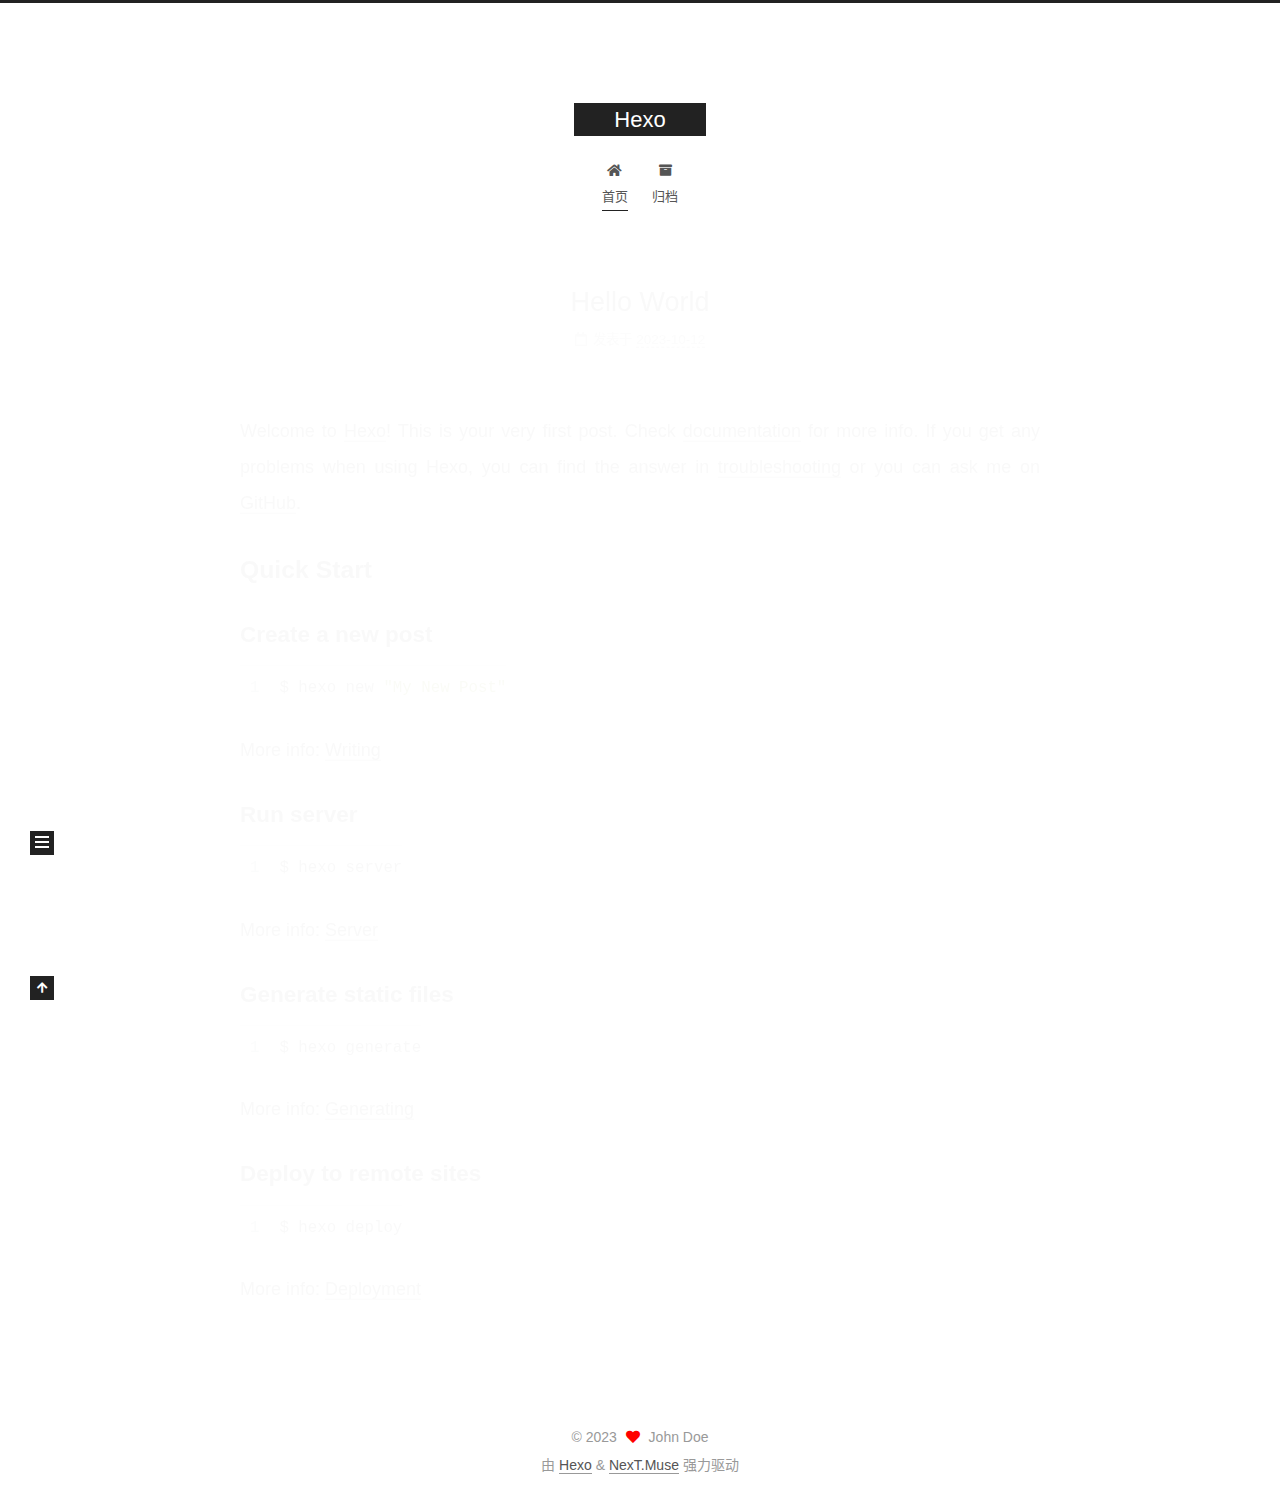
<file: index.html>
<!DOCTYPE html>
<html lang="zh-CN">
<head>
  <meta charset="UTF-8">
<meta name="viewport" content="width=device-width, initial-scale=1, maximum-scale=2">
<meta name="theme-color" content="#222">
<meta name="generator" content="Hexo 6.3.0">
  <link rel="apple-touch-icon" sizes="180x180" href="/images/apple-touch-icon-next.png">
  <link rel="icon" type="image/png" sizes="32x32" href="/images/favicon-32x32-next.png">
  <link rel="icon" type="image/png" sizes="16x16" href="/images/favicon-16x16-next.png">
  <link rel="mask-icon" href="/images/logo.svg" color="#222">

<link rel="stylesheet" href="/css/main.css">


<link rel="stylesheet" href="/lib/font-awesome/css/all.min.css">

<script id="hexo-configurations">
    var NexT = window.NexT || {};
    var CONFIG = {"hostname":"example.com","root":"/","scheme":"Muse","version":"7.8.0","exturl":false,"sidebar":{"position":"left","display":"post","padding":18,"offset":12,"onmobile":false},"copycode":{"enable":false,"show_result":false,"style":null},"back2top":{"enable":true,"sidebar":false,"scrollpercent":false},"bookmark":{"enable":false,"color":"#222","save":"auto"},"fancybox":false,"mediumzoom":false,"lazyload":false,"pangu":false,"comments":{"style":"tabs","active":null,"storage":true,"lazyload":false,"nav":null},"algolia":{"hits":{"per_page":10},"labels":{"input_placeholder":"Search for Posts","hits_empty":"We didn't find any results for the search: ${query}","hits_stats":"${hits} results found in ${time} ms"}},"localsearch":{"enable":false,"trigger":"auto","top_n_per_article":1,"unescape":false,"preload":false},"motion":{"enable":true,"async":false,"transition":{"post_block":"fadeIn","post_header":"slideDownIn","post_body":"slideDownIn","coll_header":"slideLeftIn","sidebar":"slideUpIn"}}};
  </script>

  <meta property="og:type" content="website">
<meta property="og:title" content="Hexo">
<meta property="og:url" content="http://example.com/index.html">
<meta property="og:site_name" content="Hexo">
<meta property="og:locale" content="zh_CN">
<meta property="article:author" content="John Doe">
<meta name="twitter:card" content="summary">

<link rel="canonical" href="http://example.com/">


<script id="page-configurations">
  // https://hexo.io/docs/variables.html
  CONFIG.page = {
    sidebar: "",
    isHome : true,
    isPost : false,
    lang   : 'zh-CN'
  };
</script>

  <title>Hexo</title>
  






  <noscript>
  <style>
  .use-motion .brand,
  .use-motion .menu-item,
  .sidebar-inner,
  .use-motion .post-block,
  .use-motion .pagination,
  .use-motion .comments,
  .use-motion .post-header,
  .use-motion .post-body,
  .use-motion .collection-header { opacity: initial; }

  .use-motion .site-title,
  .use-motion .site-subtitle {
    opacity: initial;
    top: initial;
  }

  .use-motion .logo-line-before i { left: initial; }
  .use-motion .logo-line-after i { right: initial; }
  </style>
</noscript>

</head>

<body itemscope itemtype="http://schema.org/WebPage">
  <div class="container use-motion">
    <div class="headband"></div>

    <header class="header" itemscope itemtype="http://schema.org/WPHeader">
      <div class="header-inner"><div class="site-brand-container">
  <div class="site-nav-toggle">
    <div class="toggle" aria-label="切换导航栏">
      <span class="toggle-line toggle-line-first"></span>
      <span class="toggle-line toggle-line-middle"></span>
      <span class="toggle-line toggle-line-last"></span>
    </div>
  </div>

  <div class="site-meta">

    <a href="/" class="brand" rel="start">
      <span class="logo-line-before"><i></i></span>
      <h1 class="site-title">Hexo</h1>
      <span class="logo-line-after"><i></i></span>
    </a>
  </div>

  <div class="site-nav-right">
    <div class="toggle popup-trigger">
    </div>
  </div>
</div>




<nav class="site-nav">
  <ul id="menu" class="main-menu menu">
        <li class="menu-item menu-item-home">

    <a href="/" rel="section"><i class="fa fa-home fa-fw"></i>首页</a>

  </li>
        <li class="menu-item menu-item-archives">

    <a href="/archives/" rel="section"><i class="fa fa-archive fa-fw"></i>归档</a>

  </li>
  </ul>
</nav>




</div>
    </header>

    
  <div class="back-to-top">
    <i class="fa fa-arrow-up"></i>
    <span>0%</span>
  </div>


    <main class="main">
      <div class="main-inner">
        <div class="content-wrap">
          

          <div class="content index posts-expand">
            
      
  
  
  <article itemscope itemtype="http://schema.org/Article" class="post-block" lang="zh-CN">
    <link itemprop="mainEntityOfPage" href="http://example.com/2023/10/12/hello-world/">

    <span hidden itemprop="author" itemscope itemtype="http://schema.org/Person">
      <meta itemprop="image" content="/images/avatar.gif">
      <meta itemprop="name" content="John Doe">
      <meta itemprop="description" content="">
    </span>

    <span hidden itemprop="publisher" itemscope itemtype="http://schema.org/Organization">
      <meta itemprop="name" content="Hexo">
    </span>
      <header class="post-header">
        <h2 class="post-title" itemprop="name headline">
          
            <a href="/2023/10/12/hello-world/" class="post-title-link" itemprop="url">Hello World</a>
        </h2>

        <div class="post-meta">
            <span class="post-meta-item">
              <span class="post-meta-item-icon">
                <i class="far fa-calendar"></i>
              </span>
              <span class="post-meta-item-text">发表于</span>

              <time title="创建时间：2023-10-12 11:01:30" itemprop="dateCreated datePublished" datetime="2023-10-12T11:01:30+08:00">2023-10-12</time>
            </span>

          

        </div>
      </header>

    
    
    
    <div class="post-body" itemprop="articleBody">

      
          <p>Welcome to <a target="_blank" rel="noopener" href="https://hexo.io/">Hexo</a>! This is your very first post. Check <a target="_blank" rel="noopener" href="https://hexo.io/docs/">documentation</a> for more info. If you get any problems when using Hexo, you can find the answer in <a target="_blank" rel="noopener" href="https://hexo.io/docs/troubleshooting.html">troubleshooting</a> or you can ask me on <a target="_blank" rel="noopener" href="https://github.com/hexojs/hexo/issues">GitHub</a>.</p>
<h2 id="Quick-Start"><a href="#Quick-Start" class="headerlink" title="Quick Start"></a>Quick Start</h2><h3 id="Create-a-new-post"><a href="#Create-a-new-post" class="headerlink" title="Create a new post"></a>Create a new post</h3><figure class="highlight bash"><table><tr><td class="gutter"><pre><span class="line">1</span><br></pre></td><td class="code"><pre><span class="line">$ hexo new <span class="string">&quot;My New Post&quot;</span></span><br></pre></td></tr></table></figure>

<p>More info: <a target="_blank" rel="noopener" href="https://hexo.io/docs/writing.html">Writing</a></p>
<h3 id="Run-server"><a href="#Run-server" class="headerlink" title="Run server"></a>Run server</h3><figure class="highlight bash"><table><tr><td class="gutter"><pre><span class="line">1</span><br></pre></td><td class="code"><pre><span class="line">$ hexo server</span><br></pre></td></tr></table></figure>

<p>More info: <a target="_blank" rel="noopener" href="https://hexo.io/docs/server.html">Server</a></p>
<h3 id="Generate-static-files"><a href="#Generate-static-files" class="headerlink" title="Generate static files"></a>Generate static files</h3><figure class="highlight bash"><table><tr><td class="gutter"><pre><span class="line">1</span><br></pre></td><td class="code"><pre><span class="line">$ hexo generate</span><br></pre></td></tr></table></figure>

<p>More info: <a target="_blank" rel="noopener" href="https://hexo.io/docs/generating.html">Generating</a></p>
<h3 id="Deploy-to-remote-sites"><a href="#Deploy-to-remote-sites" class="headerlink" title="Deploy to remote sites"></a>Deploy to remote sites</h3><figure class="highlight bash"><table><tr><td class="gutter"><pre><span class="line">1</span><br></pre></td><td class="code"><pre><span class="line">$ hexo deploy</span><br></pre></td></tr></table></figure>

<p>More info: <a target="_blank" rel="noopener" href="https://hexo.io/docs/one-command-deployment.html">Deployment</a></p>

      
    </div>

    
    
    
      <footer class="post-footer">
        <div class="post-eof"></div>
      </footer>
  </article>
  
  
  


  



          </div>
          

<script>
  window.addEventListener('tabs:register', () => {
    let { activeClass } = CONFIG.comments;
    if (CONFIG.comments.storage) {
      activeClass = localStorage.getItem('comments_active') || activeClass;
    }
    if (activeClass) {
      let activeTab = document.querySelector(`a[href="#comment-${activeClass}"]`);
      if (activeTab) {
        activeTab.click();
      }
    }
  });
  if (CONFIG.comments.storage) {
    window.addEventListener('tabs:click', event => {
      if (!event.target.matches('.tabs-comment .tab-content .tab-pane')) return;
      let commentClass = event.target.classList[1];
      localStorage.setItem('comments_active', commentClass);
    });
  }
</script>

        </div>
          
  
  <div class="toggle sidebar-toggle">
    <span class="toggle-line toggle-line-first"></span>
    <span class="toggle-line toggle-line-middle"></span>
    <span class="toggle-line toggle-line-last"></span>
  </div>

  <aside class="sidebar">
    <div class="sidebar-inner">

      <ul class="sidebar-nav motion-element">
        <li class="sidebar-nav-toc">
          文章目录
        </li>
        <li class="sidebar-nav-overview">
          站点概览
        </li>
      </ul>

      <!--noindex-->
      <div class="post-toc-wrap sidebar-panel">
      </div>
      <!--/noindex-->

      <div class="site-overview-wrap sidebar-panel">
        <div class="site-author motion-element" itemprop="author" itemscope itemtype="http://schema.org/Person">
  <p class="site-author-name" itemprop="name">John Doe</p>
  <div class="site-description" itemprop="description"></div>
</div>
<div class="site-state-wrap motion-element">
  <nav class="site-state">
      <div class="site-state-item site-state-posts">
          <a href="/archives/">
        
          <span class="site-state-item-count">1</span>
          <span class="site-state-item-name">日志</span>
        </a>
      </div>
  </nav>
</div>



      </div>

    </div>
  </aside>
  <div id="sidebar-dimmer"></div>


      </div>
    </main>

    <footer class="footer">
      <div class="footer-inner">
        

        

<div class="copyright">
  
  &copy; 
  <span itemprop="copyrightYear">2023</span>
  <span class="with-love">
    <i class="fa fa-heart"></i>
  </span>
  <span class="author" itemprop="copyrightHolder">John Doe</span>
</div>
  <div class="powered-by">由 <a href="https://hexo.io/" class="theme-link" rel="noopener" target="_blank">Hexo</a> & <a href="https://muse.theme-next.org/" class="theme-link" rel="noopener" target="_blank">NexT.Muse</a> 强力驱动
  </div>

        








      </div>
    </footer>
  </div>

  
  <script src="/lib/anime.min.js"></script>
  <script src="/lib/velocity/velocity.min.js"></script>
  <script src="/lib/velocity/velocity.ui.min.js"></script>

<script src="/js/utils.js"></script>

<script src="/js/motion.js"></script>


<script src="/js/schemes/muse.js"></script>


<script src="/js/next-boot.js"></script>




  















  

  

</body>
</html>
</file>
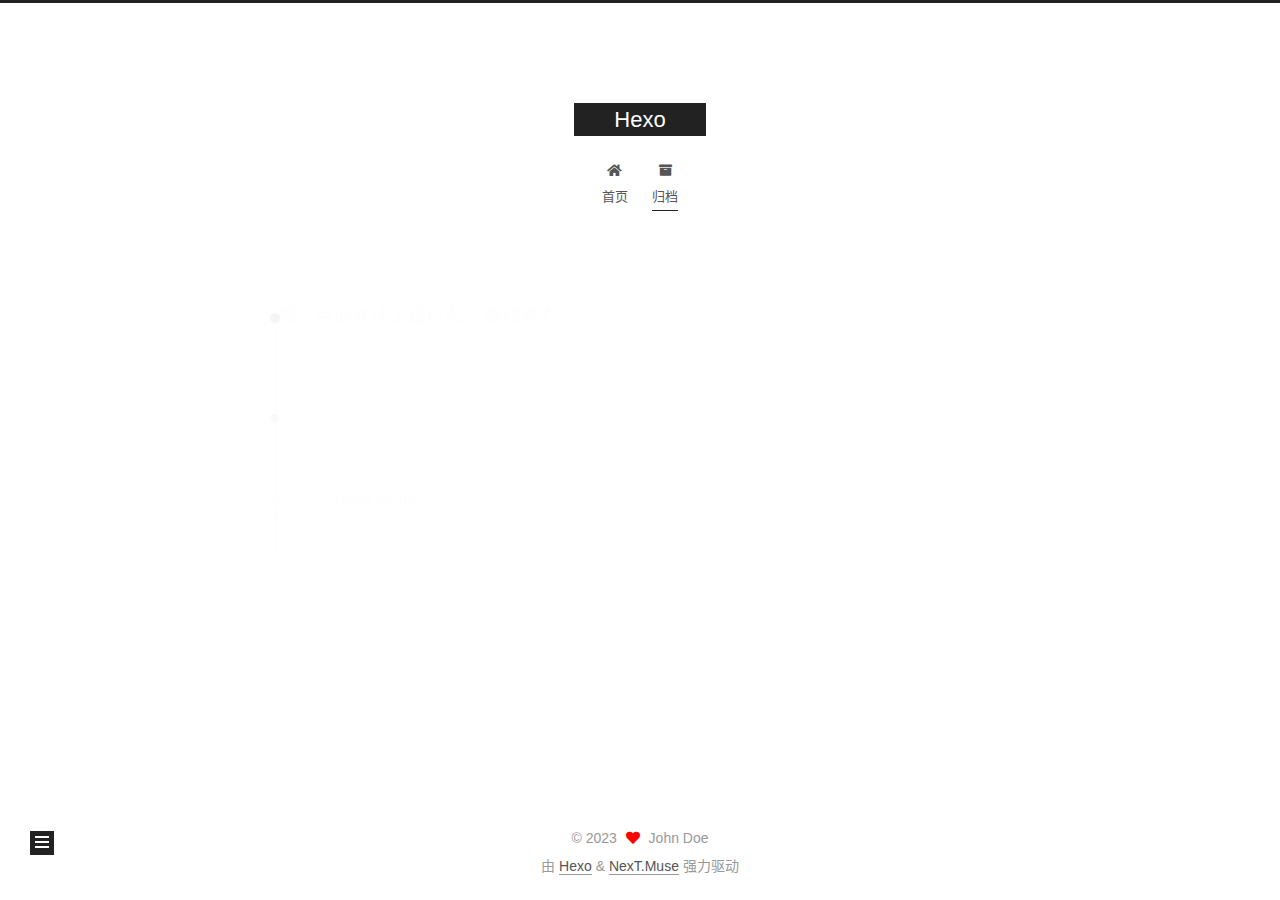
<file: archives/index.html>
<!DOCTYPE html>
<html lang="zh-CN">
<head>
  <meta charset="UTF-8">
<meta name="viewport" content="width=device-width, initial-scale=1, maximum-scale=2">
<meta name="theme-color" content="#222">
<meta name="generator" content="Hexo 6.3.0">
  <link rel="apple-touch-icon" sizes="180x180" href="/images/apple-touch-icon-next.png">
  <link rel="icon" type="image/png" sizes="32x32" href="/images/favicon-32x32-next.png">
  <link rel="icon" type="image/png" sizes="16x16" href="/images/favicon-16x16-next.png">
  <link rel="mask-icon" href="/images/logo.svg" color="#222">

<link rel="stylesheet" href="/css/main.css">


<link rel="stylesheet" href="/lib/font-awesome/css/all.min.css">

<script id="hexo-configurations">
    var NexT = window.NexT || {};
    var CONFIG = {"hostname":"example.com","root":"/","scheme":"Muse","version":"7.8.0","exturl":false,"sidebar":{"position":"left","display":"post","padding":18,"offset":12,"onmobile":false},"copycode":{"enable":false,"show_result":false,"style":null},"back2top":{"enable":true,"sidebar":false,"scrollpercent":false},"bookmark":{"enable":false,"color":"#222","save":"auto"},"fancybox":false,"mediumzoom":false,"lazyload":false,"pangu":false,"comments":{"style":"tabs","active":null,"storage":true,"lazyload":false,"nav":null},"algolia":{"hits":{"per_page":10},"labels":{"input_placeholder":"Search for Posts","hits_empty":"We didn't find any results for the search: ${query}","hits_stats":"${hits} results found in ${time} ms"}},"localsearch":{"enable":false,"trigger":"auto","top_n_per_article":1,"unescape":false,"preload":false},"motion":{"enable":true,"async":false,"transition":{"post_block":"fadeIn","post_header":"slideDownIn","post_body":"slideDownIn","coll_header":"slideLeftIn","sidebar":"slideUpIn"}}};
  </script>

  <meta property="og:type" content="website">
<meta property="og:title" content="Hexo">
<meta property="og:url" content="http://example.com/archives/index.html">
<meta property="og:site_name" content="Hexo">
<meta property="og:locale" content="zh_CN">
<meta property="article:author" content="John Doe">
<meta name="twitter:card" content="summary">

<link rel="canonical" href="http://example.com/archives/">


<script id="page-configurations">
  // https://hexo.io/docs/variables.html
  CONFIG.page = {
    sidebar: "",
    isHome : false,
    isPost : false,
    lang   : 'zh-CN'
  };
</script>

  <title>归档 | Hexo</title>
  






  <noscript>
  <style>
  .use-motion .brand,
  .use-motion .menu-item,
  .sidebar-inner,
  .use-motion .post-block,
  .use-motion .pagination,
  .use-motion .comments,
  .use-motion .post-header,
  .use-motion .post-body,
  .use-motion .collection-header { opacity: initial; }

  .use-motion .site-title,
  .use-motion .site-subtitle {
    opacity: initial;
    top: initial;
  }

  .use-motion .logo-line-before i { left: initial; }
  .use-motion .logo-line-after i { right: initial; }
  </style>
</noscript>

</head>

<body itemscope itemtype="http://schema.org/WebPage">
  <div class="container use-motion">
    <div class="headband"></div>

    <header class="header" itemscope itemtype="http://schema.org/WPHeader">
      <div class="header-inner"><div class="site-brand-container">
  <div class="site-nav-toggle">
    <div class="toggle" aria-label="切换导航栏">
      <span class="toggle-line toggle-line-first"></span>
      <span class="toggle-line toggle-line-middle"></span>
      <span class="toggle-line toggle-line-last"></span>
    </div>
  </div>

  <div class="site-meta">

    <a href="/" class="brand" rel="start">
      <span class="logo-line-before"><i></i></span>
      <h1 class="site-title">Hexo</h1>
      <span class="logo-line-after"><i></i></span>
    </a>
  </div>

  <div class="site-nav-right">
    <div class="toggle popup-trigger">
    </div>
  </div>
</div>




<nav class="site-nav">
  <ul id="menu" class="main-menu menu">
        <li class="menu-item menu-item-home">

    <a href="/" rel="section"><i class="fa fa-home fa-fw"></i>首页</a>

  </li>
        <li class="menu-item menu-item-archives">

    <a href="/archives/" rel="section"><i class="fa fa-archive fa-fw"></i>归档</a>

  </li>
  </ul>
</nav>




</div>
    </header>

    
  <div class="back-to-top">
    <i class="fa fa-arrow-up"></i>
    <span>0%</span>
  </div>


    <main class="main">
      <div class="main-inner">
        <div class="content-wrap">
          

          <div class="content archive">
            

  
  
  
  <div class="post-block">
    <div class="posts-collapse">
      <div class="collection-title">
        <span class="collection-header">嗯..! 目前共计 1 篇日志。 继续努力。</span>
      </div>

      
    <div class="collection-year">
      <span class="collection-header">2023</span>
    </div>

  <article itemscope itemtype="http://schema.org/Article">
    <header class="post-header">

      <div class="post-meta">
        <time itemprop="dateCreated"
              datetime="2023-10-12T11:01:30+08:00"
              content="2023-10-12">
          10-12
        </time>
      </div>

      <div class="post-title">
          <a class="post-title-link" href="/2023/10/12/hello-world/" itemprop="url">
            <span itemprop="name">Hello World</span>
          </a>
      </div>

    </header>
  </article>


    </div>
  </div>
  
  
  

  



          </div>
          

<script>
  window.addEventListener('tabs:register', () => {
    let { activeClass } = CONFIG.comments;
    if (CONFIG.comments.storage) {
      activeClass = localStorage.getItem('comments_active') || activeClass;
    }
    if (activeClass) {
      let activeTab = document.querySelector(`a[href="#comment-${activeClass}"]`);
      if (activeTab) {
        activeTab.click();
      }
    }
  });
  if (CONFIG.comments.storage) {
    window.addEventListener('tabs:click', event => {
      if (!event.target.matches('.tabs-comment .tab-content .tab-pane')) return;
      let commentClass = event.target.classList[1];
      localStorage.setItem('comments_active', commentClass);
    });
  }
</script>

        </div>
          
  
  <div class="toggle sidebar-toggle">
    <span class="toggle-line toggle-line-first"></span>
    <span class="toggle-line toggle-line-middle"></span>
    <span class="toggle-line toggle-line-last"></span>
  </div>

  <aside class="sidebar">
    <div class="sidebar-inner">

      <ul class="sidebar-nav motion-element">
        <li class="sidebar-nav-toc">
          文章目录
        </li>
        <li class="sidebar-nav-overview">
          站点概览
        </li>
      </ul>

      <!--noindex-->
      <div class="post-toc-wrap sidebar-panel">
      </div>
      <!--/noindex-->

      <div class="site-overview-wrap sidebar-panel">
        <div class="site-author motion-element" itemprop="author" itemscope itemtype="http://schema.org/Person">
  <p class="site-author-name" itemprop="name">John Doe</p>
  <div class="site-description" itemprop="description"></div>
</div>
<div class="site-state-wrap motion-element">
  <nav class="site-state">
      <div class="site-state-item site-state-posts">
          <a href="/archives/">
        
          <span class="site-state-item-count">1</span>
          <span class="site-state-item-name">日志</span>
        </a>
      </div>
  </nav>
</div>



      </div>

    </div>
  </aside>
  <div id="sidebar-dimmer"></div>


      </div>
    </main>

    <footer class="footer">
      <div class="footer-inner">
        

        

<div class="copyright">
  
  &copy; 
  <span itemprop="copyrightYear">2023</span>
  <span class="with-love">
    <i class="fa fa-heart"></i>
  </span>
  <span class="author" itemprop="copyrightHolder">John Doe</span>
</div>
  <div class="powered-by">由 <a href="https://hexo.io/" class="theme-link" rel="noopener" target="_blank">Hexo</a> & <a href="https://muse.theme-next.org/" class="theme-link" rel="noopener" target="_blank">NexT.Muse</a> 强力驱动
  </div>

        








      </div>
    </footer>
  </div>

  
  <script src="/lib/anime.min.js"></script>
  <script src="/lib/velocity/velocity.min.js"></script>
  <script src="/lib/velocity/velocity.ui.min.js"></script>

<script src="/js/utils.js"></script>

<script src="/js/motion.js"></script>


<script src="/js/schemes/muse.js"></script>


<script src="/js/next-boot.js"></script>




  















  

  

</body>
</html>
</file>
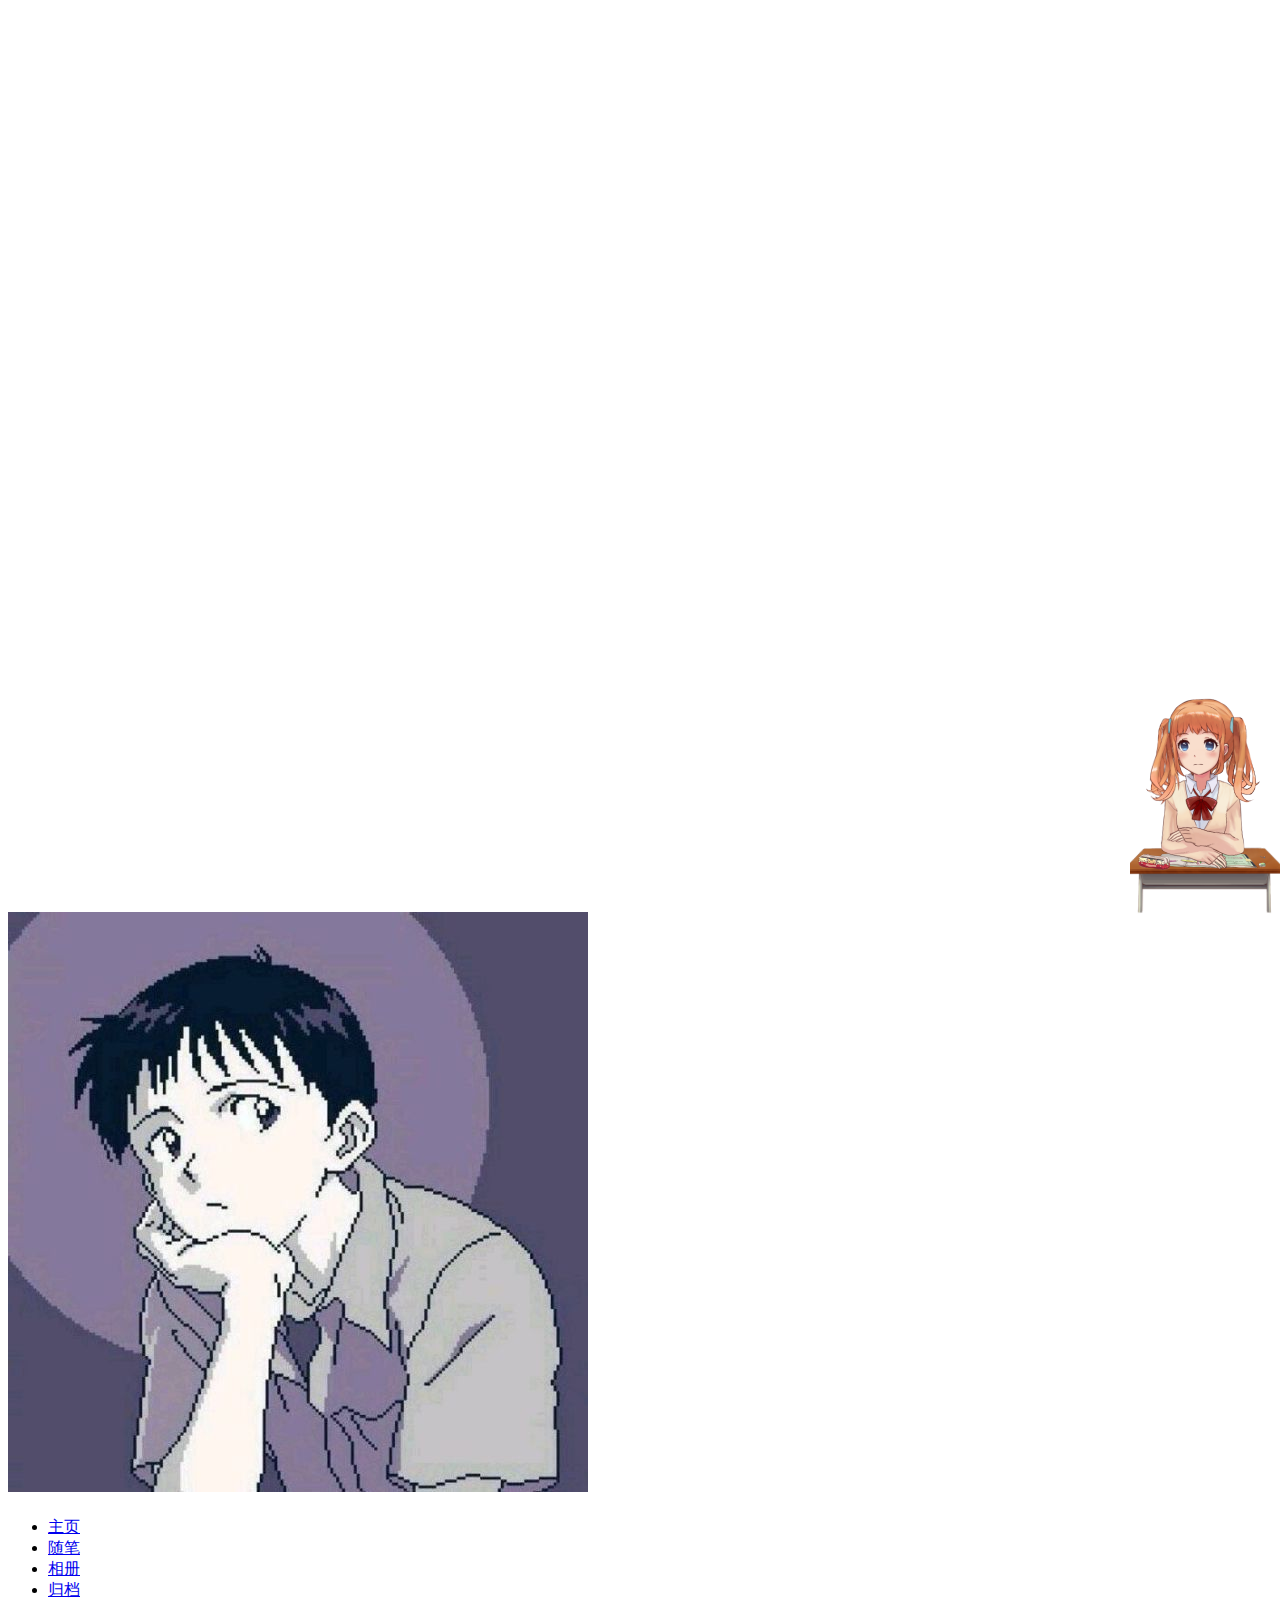
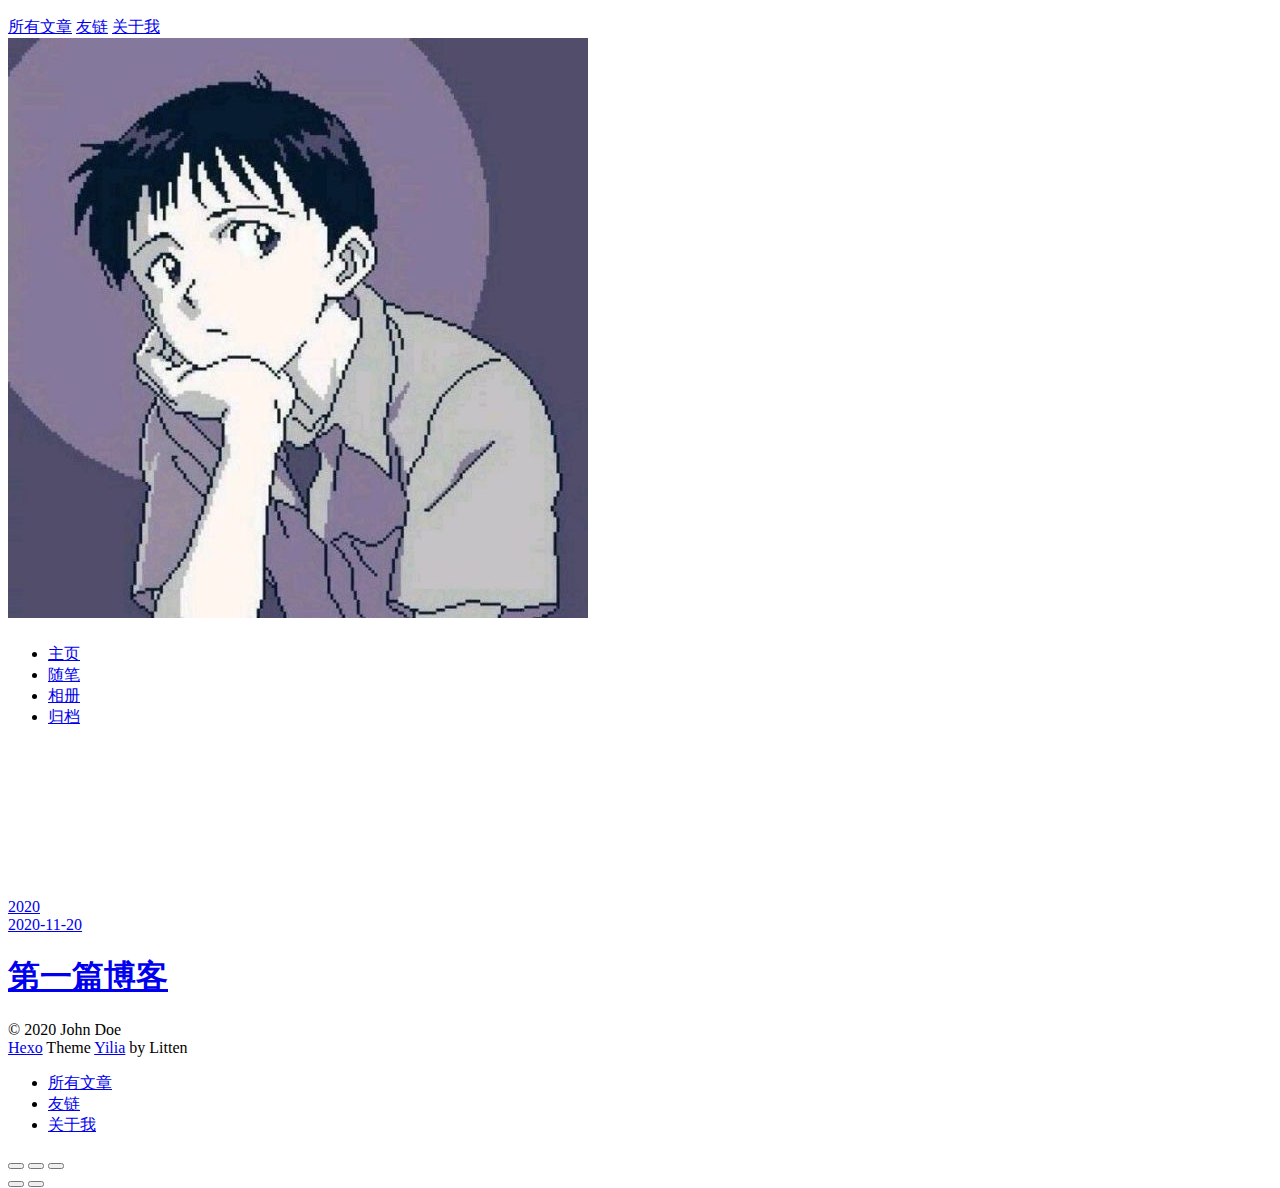
<file: archives/2020/index.html>
<!DOCTYPE html>
<html>
<head>
  <meta charset="utf-8">
  
  <meta name="renderer" content="webkit">
  <meta http-equiv="X-UA-Compatible" content="IE=edge" >
  <link rel="dns-prefetch" href="http://example.com">
  <title>Archives: 2020 | Hexo</title>
  <meta name="viewport" content="width=device-width, initial-scale=1, maximum-scale=1">
  <meta property="og:type" content="website">
<meta property="og:title" content="Hexo">
<meta property="og:url" content="http://example.com/archives/2020/index.html">
<meta property="og:site_name" content="Hexo">
<meta property="og:locale" content="en_US">
<meta property="article:author" content="John Doe">
<meta name="twitter:card" content="summary">
  
    <link rel="alternative" href="/atom.xml" title="Hexo" type="application/atom+xml">
  
  
  <link rel="stylesheet" type="text/css" href="/">
  <style type="text/css">
  
    #container.show {
      background: linear-gradient(200deg,#a0cfe4,#e8c37e);
    }
  </style>
  

  

<meta name="generator" content="Hexo 5.2.0"></head>

<body>
  <div id="container" q-class="show:isCtnShow">
    <canvas id="anm-canvas" class="anm-canvas"></canvas>
    <div class="left-col" q-class="show:isShow">
      
<div class="overlay" style="background: #4d4d4d"></div>
<div class="intrude-less">
	<header id="header" class="inner">
		<a href="/" class="profilepic">
			<img src="/assets/head.png" class="js-avatar">
		</a>
		<hgroup>
		  <h1 class="header-author"><a href="/"></a></h1>
		</hgroup>
		

		<nav class="header-menu">
			<ul>
			
				<li><a href="/">主页</a></li>
	        
				<li><a href="/tags/%E9%9A%8F%E7%AC%94/">随笔</a></li>
	        
				<li><a href="/photos/">相册</a></li>
	        
				<li><a href="/archives/index.html">归档</a></li>
	        
			</ul>
		</nav>
		<nav class="header-smart-menu">
    		
    			
    			<a q-on="click: openSlider(e, 'innerArchive')" href="javascript:void(0)">所有文章</a>
    			
            
    			
    			<a q-on="click: openSlider(e, 'friends')" href="javascript:void(0)">友链</a>
    			
            
    			
    			<a q-on="click: openSlider(e, 'aboutme')" href="javascript:void(0)">关于我</a>
    			
            
		</nav>
		<nav class="header-nav">
			<div class="social">
				
					<a class="qq" target="_blank" href="/assets/qq.jpg" title="qq"><i class="icon-qq"></i></a>
		        
					<a class="weixin" target="_blank" href="/assets/weixin.jpg" title="weixin"><i class="icon-weixin"></i></a>
		        
					<a class="mail" target="_blank" href="mailto:2201277109@qq.com" title="mail"><i class="icon-mail"></i></a>
		        
			</div>
		</nav>
	</header>		
</div>

    </div>
    <div class="mid-col" q-class="show:isShow,hide:isShow|isFalse">
      
<nav id="mobile-nav">
  	<div class="overlay js-overlay" style="background: #4d4d4d"></div>
	<div class="btnctn js-mobile-btnctn">
  		<div class="slider-trigger list" q-on="click: openSlider(e)"><i class="icon icon-sort"></i></div>
	</div>
	<div class="intrude-less">
		<header id="header" class="inner">
			<div class="profilepic">
				<img src="/assets/head.png" class="js-avatar">
			</div>
			<hgroup>
			  <h1 class="header-author js-header-author"></h1>
			</hgroup>
			
			
			
				
			
				
			
				
			
				
			
			
			
			<nav class="header-nav">
				<div class="social">
					
						<a class="qq" target="_blank" href="/assets/qq.jpg" title="qq"><i class="icon-qq"></i></a>
			        
						<a class="weixin" target="_blank" href="/assets/weixin.jpg" title="weixin"><i class="icon-weixin"></i></a>
			        
						<a class="mail" target="_blank" href="mailto:2201277109@qq.com" title="mail"><i class="icon-mail"></i></a>
			        
				</div>
			</nav>

			<nav class="header-menu js-header-menu">
				<ul style="width: 70%">
				
				
					<li style="width: 25%"><a href="/">主页</a></li>
		        
					<li style="width: 25%"><a href="/tags/%E9%9A%8F%E7%AC%94/">随笔</a></li>
		        
					<li style="width: 25%"><a href="/photos/">相册</a></li>
		        
					<li style="width: 25%"><a href="/archives/index.html">归档</a></li>
		        
				</ul>
			</nav>
		</header>				
	</div>
	<div class="mobile-mask" style="display:none" q-show="isShow"></div>
</nav>

      <div id="wrapper" class="body-wrap">
        <div class="menu-l">
          <div class="canvas-wrap">
            <canvas data-colors="#eaeaea" data-sectionHeight="100" data-contentId="js-content" id="myCanvas1" class="anm-canvas"></canvas>
          </div>
          <div id="js-content" class="content-ll">
            
  
  
    
    
      
      
      <section class="archives-wrap">
        <div class="archive-year-wrap">
          <a href="/archives/2020" class="archive-year">2020</a>
        </div>
        <div class="archives">
    
    <article class="archive-article archive-type-post">
  <div class="archive-article-inner">
    <header class="archive-article-header">
      	<div class="article-meta">
	      	<a href="/2020/11/20/newpapername/" class="archive-article-date">
  	<time datetime="2020-11-20T11:29:14.000Z" itemprop="datePublished"><i class="icon-calendar icon"></i>2020-11-20</time>
</a>
        </div>
    	 
  
    <h1 itemprop="name">
      <a class="archive-article-title" href="/2020/11/20/newpapername/">第一篇博客</a>
    </h1>
  

        <div class="article-info info-on-right">
          
          

        </div>
        <div class="clearfix"></div>
    </header>
  </div>
</article>
  
  
    </div></section>
  

    


          </div>
        </div>
      </div>
      <footer id="footer">
  <div class="outer">
    <div id="footer-info">
    	<div class="footer-left">
    		&copy; 2020 John Doe
    	</div>
      	<div class="footer-right">
      		<a href="http://hexo.io/" target="_blank">Hexo</a>  Theme <a href="https://github.com/litten/hexo-theme-yilia" target="_blank">Yilia</a> by Litten
      	</div>
    </div>
  </div>
</footer>
    </div>
    <script>
	var yiliaConfig = {
		mathjax: false,
		isHome: false,
		isPost: false,
		isArchive: true,
		isTag: false,
		isCategory: false,
		open_in_new: false,
		toc_hide_index: true,
		root: "/",
		innerArchive: true,
		showTags: false
	}
</script>

<script>!function(r){var e={};function i(t){if(e[t])return e[t].exports;var n=e[t]={exports:{},id:t,loaded:!1};return r[t].call(n.exports,n,n.exports,i),n.loaded=!0,n.exports}i.m=r,i.c=e,i.p="./",i(0)}([function(t,n,r){r(86),t.exports=r(417)},,,,,,,,,,,,,,,function(t,n){t.exports=function(t,n){t.classList?t.classList.add(n):t.className+=" "+n}},function(t,n){t.exports=function(t,n){if(t.classList)t.classList.remove(n);else{var r=new RegExp("(^|\\b)"+n.split(" ").join("|")+"(\\b|$)","gi");t.className=t.className.replace(r," ")}}},,function(t,n,r){"use strict";var e,i=r(19),l=(e=i)&&e.__esModule?e:{default:e};var h=function(){function n(t,n,r){return n||r?String.fromCharCode(n||r):o[t]||t}function r(t){return s[t]}var e=/&quot;|&lt;|&gt;|&amp;|&nbsp;|&apos;|&#(\d+);|&#(\d+)/g,i=/['<> "&]/g,o={"&quot;":'"',"&lt;":"<","&gt;":">","&amp;":"&","&nbsp;":" "},u=/\u00a0/g,c=/<br\s*\/?>/gi,f=/\r?\n/g,a=/\s/g,s={};for(var t in o)s[o[t]]=t;return o["&apos;"]="'",s["'"]="&#39;",{encode:function(t){return t?(""+t).replace(i,r).replace(f,"<br/>").replace(a,"&nbsp;"):""},decode:function(t){return t?(""+t).replace(c,"\n").replace(e,n).replace(u," "):""},encodeBase16:function(t){if(!t)return t;for(var n=[],r=0,e=(t+="").length;r<e;r++)n.push(t.charCodeAt(r).toString(16).toUpperCase());return n.join("")},encodeBase16forJSON:function(t){if(!t)return t;for(var n=[],r=0,e=(t=t.replace(/[\u4E00-\u9FBF]/gi,function(t){return escape(t).replace("%u","\\u")})).length;r<e;r++)n.push(t.charCodeAt(r).toString(16).toUpperCase());return n.join("")},decodeBase16:function(t){if(!t)return t;for(var n=[],r=0,e=(t+="").length;r<e;r+=2)n.push(String.fromCharCode("0x"+t.slice(r,r+2)));return n.join("")},encodeObject:function(t){if(t instanceof Array)for(var n=0,r=t.length;n<r;n++)t[n]=h.encodeObject(t[n]);else if("object"==(void 0===t?"undefined":(0,l.default)(t)))for(var e in t)t[e]=h.encodeObject(t[e]);else if("string"==typeof t)return h.encode(t);return t},loadScript:function(t){var n=document.createElement("script");document.getElementsByTagName("body")[0].appendChild(n),n.setAttribute("src",t)},addLoadEvent:function(t){var n=window.onload;"function"!=typeof window.onload?window.onload=t:window.onload=function(){n(),t()}}}}();t.exports=h},function(t,n,r){"use strict";n.__esModule=!0;var e=u(r(20)),i=u(r(71)),o="function"==typeof i.default&&"symbol"==typeof e.default?function(t){return typeof t}:function(t){return t&&"function"==typeof i.default&&t.constructor===i.default&&t!==i.default.prototype?"symbol":typeof t};function u(t){return t&&t.__esModule?t:{default:t}}n.default="function"==typeof i.default&&"symbol"===o(e.default)?function(t){return void 0===t?"undefined":o(t)}:function(t){return t&&"function"==typeof i.default&&t.constructor===i.default&&t!==i.default.prototype?"symbol":void 0===t?"undefined":o(t)}},function(t,n,r){t.exports={default:r(21),__esModule:!0}},function(t,n,r){r(22),r(66),t.exports=r(70).f("iterator")},function(t,n,r){"use strict";var e=r(23)(!0);r(26)(String,"String",function(t){this._t=String(t),this._i=0},function(){var t,n=this._t,r=this._i;return r>=n.length?{value:void 0,done:!0}:(t=e(n,r),this._i+=t.length,{value:t,done:!1})})},function(t,n,r){var f=r(24),a=r(25);t.exports=function(c){return function(t,n){var r,e,i=String(a(t)),o=f(n),u=i.length;return o<0||u<=o?c?"":void 0:(r=i.charCodeAt(o))<55296||56319<r||o+1===u||(e=i.charCodeAt(o+1))<56320||57343<e?c?i.charAt(o):r:c?i.slice(o,o+2):e-56320+(r-55296<<10)+65536}}},function(t,n){var r=Math.ceil,e=Math.floor;t.exports=function(t){return isNaN(t=+t)?0:(0<t?e:r)(t)}},function(t,n){t.exports=function(t){if(null==t)throw TypeError("Can't call method on  "+t);return t}},function(t,n,r){"use strict";var x=r(27),m=r(28),S=r(44),w=r(33),_=r(45),O=r(46),E=r(62),M=r(64),P=r(63)("iterator"),j=!([].keys&&"next"in[].keys()),F="values",A=function(){return this};t.exports=function(t,n,r,e,i,o,u){O(r,n,e);var c,f,a,s=function(t){if(!j&&t in p)return p[t];switch(t){case"keys":case F:return function(){return new r(this,t)}}return function(){return new r(this,t)}},l=n+" Iterator",h=i==F,v=!1,p=t.prototype,d=p[P]||p["@@iterator"]||i&&p[i],y=d||s(i),g=i?h?s("entries"):y:void 0,b="Array"==n&&p.entries||d;if(b&&(a=M(b.call(new t)))!==Object.prototype&&a.next&&(E(a,l,!0),x||"function"==typeof a[P]||w(a,P,A)),h&&d&&d.name!==F&&(v=!0,y=function(){return d.call(this)}),x&&!u||!j&&!v&&p[P]||w(p,P,y),_[n]=y,_[l]=A,i)if(c={values:h?y:s(F),keys:o?y:s("keys"),entries:g},u)for(f in c)f in p||S(p,f,c[f]);else m(m.P+m.F*(j||v),n,c);return c}},function(t,n){t.exports=!0},function(t,n,r){var d=r(29),y=r(30),g=r(31),b=r(33),x=r(43),m="prototype",S=function(t,n,r){var e,i,o,u=t&S.F,c=t&S.G,f=t&S.S,a=t&S.P,s=t&S.B,l=t&S.W,h=c?y:y[n]||(y[n]={}),v=h[m],p=c?d:f?d[n]:(d[n]||{})[m];for(e in c&&(r=n),r)(i=!u&&p&&void 0!==p[e])&&x(h,e)||(o=i?p[e]:r[e],h[e]=c&&"function"!=typeof p[e]?r[e]:s&&i?g(o,d):l&&p[e]==o?function(e){var t=function(t,n,r){if(this instanceof e){switch(arguments.length){case 0:return new e;case 1:return new e(t);case 2:return new e(t,n)}return new e(t,n,r)}return e.apply(this,arguments)};return t[m]=e[m],t}(o):a&&"function"==typeof o?g(Function.call,o):o,a&&((h.virtual||(h.virtual={}))[e]=o,t&S.R&&v&&!v[e]&&b(v,e,o)))};S.F=1,S.G=2,S.S=4,S.P=8,S.B=16,S.W=32,S.U=64,S.R=128,t.exports=S},function(t,n){var r=t.exports="undefined"!=typeof window&&window.Math==Math?window:"undefined"!=typeof self&&self.Math==Math?self:Function("return this")();"number"==typeof __g&&(__g=r)},function(t,n){var r=t.exports={version:"2.6.11"};"number"==typeof __e&&(__e=r)},function(t,n,r){var o=r(32);t.exports=function(e,i,t){if(o(e),void 0===i)return e;switch(t){case 1:return function(t){return e.call(i,t)};case 2:return function(t,n){return e.call(i,t,n)};case 3:return function(t,n,r){return e.call(i,t,n,r)}}return function(){return e.apply(i,arguments)}}},function(t,n){t.exports=function(t){if("function"!=typeof t)throw TypeError(t+" is not a function!");return t}},function(t,n,r){var e=r(34),i=r(42);t.exports=r(38)?function(t,n,r){return e.f(t,n,i(1,r))}:function(t,n,r){return t[n]=r,t}},function(t,n,r){var e=r(35),i=r(37),o=r(41),u=Object.defineProperty;n.f=r(38)?Object.defineProperty:function(t,n,r){if(e(t),n=o(n,!0),e(r),i)try{return u(t,n,r)}catch(t){}if("get"in r||"set"in r)throw TypeError("Accessors not supported!");return"value"in r&&(t[n]=r.value),t}},function(t,n,r){var e=r(36);t.exports=function(t){if(!e(t))throw TypeError(t+" is not an object!");return t}},function(t,n){t.exports=function(t){return"object"==typeof t?null!==t:"function"==typeof t}},function(t,n,r){t.exports=!r(38)&&!r(39)(function(){return 7!=Object.defineProperty(r(40)("div"),"a",{get:function(){return 7}}).a})},function(t,n,r){t.exports=!r(39)(function(){return 7!=Object.defineProperty({},"a",{get:function(){return 7}}).a})},function(t,n){t.exports=function(t){try{return!!t()}catch(t){return!0}}},function(t,n,r){var e=r(36),i=r(29).document,o=e(i)&&e(i.createElement);t.exports=function(t){return o?i.createElement(t):{}}},function(t,n,r){var i=r(36);t.exports=function(t,n){if(!i(t))return t;var r,e;if(n&&"function"==typeof(r=t.toString)&&!i(e=r.call(t)))return e;if("function"==typeof(r=t.valueOf)&&!i(e=r.call(t)))return e;if(!n&&"function"==typeof(r=t.toString)&&!i(e=r.call(t)))return e;throw TypeError("Can't convert object to primitive value")}},function(t,n){t.exports=function(t,n){return{enumerable:!(1&t),configurable:!(2&t),writable:!(4&t),value:n}}},function(t,n){var r={}.hasOwnProperty;t.exports=function(t,n){return r.call(t,n)}},function(t,n,r){t.exports=r(33)},function(t,n){t.exports={}},function(t,n,r){"use strict";var e=r(47),i=r(42),o=r(62),u={};r(33)(u,r(63)("iterator"),function(){return this}),t.exports=function(t,n,r){t.prototype=e(u,{next:i(1,r)}),o(t,n+" Iterator")}},function(t,n,e){var i=e(35),o=e(48),u=e(60),c=e(57)("IE_PROTO"),f=function(){},a="prototype",s=function(){var t,n=e(40)("iframe"),r=u.length;for(n.style.display="none",e(61).appendChild(n),n.src="javascript:",(t=n.contentWindow.document).open(),t.write("<script>document.F=Object<\/script>"),t.close(),s=t.F;r--;)delete s[a][u[r]];return s()};t.exports=Object.create||function(t,n){var r;return null!==t?(f[a]=i(t),r=new f,f[a]=null,r[c]=t):r=s(),void 0===n?r:o(r,n)}},function(t,n,r){var u=r(34),c=r(35),f=r(49);t.exports=r(38)?Object.defineProperties:function(t,n){c(t);for(var r,e=f(n),i=e.length,o=0;o<i;)u.f(t,r=e[o++],n[r]);return t}},function(t,n,r){var e=r(50),i=r(60);t.exports=Object.keys||function(t){return e(t,i)}},function(t,n,r){var u=r(43),c=r(51),f=r(54)(!1),a=r(57)("IE_PROTO");t.exports=function(t,n){var r,e=c(t),i=0,o=[];for(r in e)r!=a&&u(e,r)&&o.push(r);for(;n.length>i;)u(e,r=n[i++])&&(~f(o,r)||o.push(r));return o}},function(t,n,r){var e=r(52),i=r(25);t.exports=function(t){return e(i(t))}},function(t,n,r){var e=r(53);t.exports=Object("z").propertyIsEnumerable(0)?Object:function(t){return"String"==e(t)?t.split(""):Object(t)}},function(t,n){var r={}.toString;t.exports=function(t){return r.call(t).slice(8,-1)}},function(t,n,r){var f=r(51),a=r(55),s=r(56);t.exports=function(c){return function(t,n,r){var e,i=f(t),o=a(i.length),u=s(r,o);if(c&&n!=n){for(;u<o;)if((e=i[u++])!=e)return!0}else for(;u<o;u++)if((c||u in i)&&i[u]===n)return c||u||0;return!c&&-1}}},function(t,n,r){var e=r(24),i=Math.min;t.exports=function(t){return 0<t?i(e(t),9007199254740991):0}},function(t,n,r){var e=r(24),i=Math.max,o=Math.min;t.exports=function(t,n){return(t=e(t))<0?i(t+n,0):o(t,n)}},function(t,n,r){var e=r(58)("keys"),i=r(59);t.exports=function(t){return e[t]||(e[t]=i(t))}},function(t,n,r){var e=r(30),i=r(29),o="__core-js_shared__",u=i[o]||(i[o]={});(t.exports=function(t,n){return u[t]||(u[t]=void 0!==n?n:{})})("versions",[]).push({version:e.version,mode:r(27)?"pure":"global",copyright:"© 2019 Denis Pushkarev (zloirock.ru)"})},function(t,n){var r=0,e=Math.random();t.exports=function(t){return"Symbol(".concat(void 0===t?"":t,")_",(++r+e).toString(36))}},function(t,n){t.exports="constructor,hasOwnProperty,isPrototypeOf,propertyIsEnumerable,toLocaleString,toString,valueOf".split(",")},function(t,n,r){var e=r(29).document;t.exports=e&&e.documentElement},function(t,n,r){var e=r(34).f,i=r(43),o=r(63)("toStringTag");t.exports=function(t,n,r){t&&!i(t=r?t:t.prototype,o)&&e(t,o,{configurable:!0,value:n})}},function(t,n,r){var e=r(58)("wks"),i=r(59),o=r(29).Symbol,u="function"==typeof o;(t.exports=function(t){return e[t]||(e[t]=u&&o[t]||(u?o:i)("Symbol."+t))}).store=e},function(t,n,r){var e=r(43),i=r(65),o=r(57)("IE_PROTO"),u=Object.prototype;t.exports=Object.getPrototypeOf||function(t){return t=i(t),e(t,o)?t[o]:"function"==typeof t.constructor&&t instanceof t.constructor?t.constructor.prototype:t instanceof Object?u:null}},function(t,n,r){var e=r(25);t.exports=function(t){return Object(e(t))}},function(t,n,r){r(67);for(var e=r(29),i=r(33),o=r(45),u=r(63)("toStringTag"),c="CSSRuleList,CSSStyleDeclaration,CSSValueList,ClientRectList,DOMRectList,DOMStringList,DOMTokenList,DataTransferItemList,FileList,HTMLAllCollection,HTMLCollection,HTMLFormElement,HTMLSelectElement,MediaList,MimeTypeArray,NamedNodeMap,NodeList,PaintRequestList,Plugin,PluginArray,SVGLengthList,SVGNumberList,SVGPathSegList,SVGPointList,SVGStringList,SVGTransformList,SourceBufferList,StyleSheetList,TextTrackCueList,TextTrackList,TouchList".split(","),f=0;f<c.length;f++){var a=c[f],s=e[a],l=s&&s.prototype;l&&!l[u]&&i(l,u,a),o[a]=o.Array}},function(t,n,r){"use strict";var e=r(68),i=r(69),o=r(45),u=r(51);t.exports=r(26)(Array,"Array",function(t,n){this._t=u(t),this._i=0,this._k=n},function(){var t=this._t,n=this._k,r=this._i++;return!t||r>=t.length?(this._t=void 0,i(1)):i(0,"keys"==n?r:"values"==n?t[r]:[r,t[r]])},"values"),o.Arguments=o.Array,e("keys"),e("values"),e("entries")},function(t,n){t.exports=function(){}},function(t,n){t.exports=function(t,n){return{value:n,done:!!t}}},function(t,n,r){n.f=r(63)},function(t,n,r){t.exports={default:r(72),__esModule:!0}},function(t,n,r){r(73),r(83),r(84),r(85),t.exports=r(30).Symbol},function(t,n,r){"use strict";var e=r(29),u=r(43),i=r(38),o=r(28),c=r(44),f=r(74).KEY,a=r(39),s=r(58),l=r(62),h=r(59),v=r(63),p=r(70),d=r(75),y=r(76),g=r(79),b=r(35),x=r(36),m=r(65),S=r(51),w=r(41),_=r(42),O=r(47),E=r(80),M=r(82),P=r(77),j=r(34),F=r(49),A=M.f,I=j.f,L=E.f,N=e.Symbol,T=e.JSON,k=T&&T.stringify,R="prototype",C=v("_hidden"),D=v("toPrimitive"),G={}.propertyIsEnumerable,W=s("symbol-registry"),U=s("symbols"),V=s("op-symbols"),B=Object[R],q="function"==typeof N&&!!P.f,z=e.QObject,H=!z||!z[R]||!z[R].findChild,K=i&&a(function(){return 7!=O(I({},"a",{get:function(){return I(this,"a",{value:7}).a}})).a})?function(t,n,r){var e=A(B,n);e&&delete B[n],I(t,n,r),e&&t!==B&&I(B,n,e)}:I,J=function(t){var n=U[t]=O(N[R]);return n._k=t,n},$=q&&"symbol"==typeof N.iterator?function(t){return"symbol"==typeof t}:function(t){return t instanceof N},Y=function(t,n,r){return t===B&&Y(V,n,r),b(t),n=w(n,!0),b(r),u(U,n)?(r.enumerable?(u(t,C)&&t[C][n]&&(t[C][n]=!1),r=O(r,{enumerable:_(0,!1)})):(u(t,C)||I(t,C,_(1,{})),t[C][n]=!0),K(t,n,r)):I(t,n,r)},X=function(t,n){b(t);for(var r,e=y(n=S(n)),i=0,o=e.length;i<o;)Y(t,r=e[i++],n[r]);return t},Q=function(t){var n=G.call(this,t=w(t,!0));return!(this===B&&u(U,t)&&!u(V,t))&&(!(n||!u(this,t)||!u(U,t)||u(this,C)&&this[C][t])||n)},Z=function(t,n){if(t=S(t),n=w(n,!0),t!==B||!u(U,n)||u(V,n)){var r=A(t,n);return!r||!u(U,n)||u(t,C)&&t[C][n]||(r.enumerable=!0),r}},tt=function(t){for(var n,r=L(S(t)),e=[],i=0;r.length>i;)u(U,n=r[i++])||n==C||n==f||e.push(n);return e},nt=function(t){for(var n,r=t===B,e=L(r?V:S(t)),i=[],o=0;e.length>o;)!u(U,n=e[o++])||r&&!u(B,n)||i.push(U[n]);return i};q||(c((N=function(){if(this instanceof N)throw TypeError("Symbol is not a constructor!");var n=h(0<arguments.length?arguments[0]:void 0),r=function(t){this===B&&r.call(V,t),u(this,C)&&u(this[C],n)&&(this[C][n]=!1),K(this,n,_(1,t))};return i&&H&&K(B,n,{configurable:!0,set:r}),J(n)})[R],"toString",function(){return this._k}),M.f=Z,j.f=Y,r(81).f=E.f=tt,r(78).f=Q,P.f=nt,i&&!r(27)&&c(B,"propertyIsEnumerable",Q,!0),p.f=function(t){return J(v(t))}),o(o.G+o.W+o.F*!q,{Symbol:N});for(var rt="hasInstance,isConcatSpreadable,iterator,match,replace,search,species,split,toPrimitive,toStringTag,unscopables".split(","),et=0;rt.length>et;)v(rt[et++]);for(var it=F(v.store),ot=0;it.length>ot;)d(it[ot++]);o(o.S+o.F*!q,"Symbol",{for:function(t){return u(W,t+="")?W[t]:W[t]=N(t)},keyFor:function(t){if(!$(t))throw TypeError(t+" is not a symbol!");for(var n in W)if(W[n]===t)return n},useSetter:function(){H=!0},useSimple:function(){H=!1}}),o(o.S+o.F*!q,"Object",{create:function(t,n){return void 0===n?O(t):X(O(t),n)},defineProperty:Y,defineProperties:X,getOwnPropertyDescriptor:Z,getOwnPropertyNames:tt,getOwnPropertySymbols:nt});var ut=a(function(){P.f(1)});o(o.S+o.F*ut,"Object",{getOwnPropertySymbols:function(t){return P.f(m(t))}}),T&&o(o.S+o.F*(!q||a(function(){var t=N();return"[null]"!=k([t])||"{}"!=k({a:t})||"{}"!=k(Object(t))})),"JSON",{stringify:function(t){for(var n,r,e=[t],i=1;arguments.length>i;)e.push(arguments[i++]);if(r=n=e[1],(x(n)||void 0!==t)&&!$(t))return g(n)||(n=function(t,n){if("function"==typeof r&&(n=r.call(this,t,n)),!$(n))return n}),e[1]=n,k.apply(T,e)}}),N[R][D]||r(33)(N[R],D,N[R].valueOf),l(N,"Symbol"),l(Math,"Math",!0),l(e.JSON,"JSON",!0)},function(t,n,r){var e=r(59)("meta"),i=r(36),o=r(43),u=r(34).f,c=0,f=Object.isExtensible||function(){return!0},a=!r(39)(function(){return f(Object.preventExtensions({}))}),s=function(t){u(t,e,{value:{i:"O"+ ++c,w:{}}})},l=t.exports={KEY:e,NEED:!1,fastKey:function(t,n){if(!i(t))return"symbol"==typeof t?t:("string"==typeof t?"S":"P")+t;if(!o(t,e)){if(!f(t))return"F";if(!n)return"E";s(t)}return t[e].i},getWeak:function(t,n){if(!o(t,e)){if(!f(t))return!0;if(!n)return!1;s(t)}return t[e].w},onFreeze:function(t){return a&&l.NEED&&f(t)&&!o(t,e)&&s(t),t}}},function(t,n,r){var e=r(29),i=r(30),o=r(27),u=r(70),c=r(34).f;t.exports=function(t){var n=i.Symbol||(i.Symbol=o?{}:e.Symbol||{});"_"==t.charAt(0)||t in n||c(n,t,{value:u.f(t)})}},function(t,n,r){var c=r(49),f=r(77),a=r(78);t.exports=function(t){var n=c(t),r=f.f;if(r)for(var e,i=r(t),o=a.f,u=0;i.length>u;)o.call(t,e=i[u++])&&n.push(e);return n}},function(t,n){n.f=Object.getOwnPropertySymbols},function(t,n){n.f={}.propertyIsEnumerable},function(t,n,r){var e=r(53);t.exports=Array.isArray||function(t){return"Array"==e(t)}},function(t,n,r){var e=r(51),i=r(81).f,o={}.toString,u="object"==typeof window&&window&&Object.getOwnPropertyNames?Object.getOwnPropertyNames(window):[];t.exports.f=function(t){return u&&"[object Window]"==o.call(t)?function(t){try{return i(t)}catch(t){return u.slice()}}(t):i(e(t))}},function(t,n,r){var e=r(50),i=r(60).concat("length","prototype");n.f=Object.getOwnPropertyNames||function(t){return e(t,i)}},function(t,n,r){var e=r(78),i=r(42),o=r(51),u=r(41),c=r(43),f=r(37),a=Object.getOwnPropertyDescriptor;n.f=r(38)?a:function(t,n){if(t=o(t),n=u(n,!0),f)try{return a(t,n)}catch(t){}if(c(t,n))return i(!e.f.call(t,n),t[n])}},function(t,n){},function(t,n,r){r(75)("asyncIterator")},function(t,n,r){r(75)("observable")},function(t,n,r){(function(t){"use strict";if(r(87),r(413),r(414),t._babelPolyfill)throw new Error("only one instance of babel-polyfill is allowed");t._babelPolyfill=!0;function n(t,n,r){t[n]||Object.defineProperty(t,n,{writable:!0,configurable:!0,value:r})}n(String.prototype,"padLeft","".padStart),n(String.prototype,"padRight","".padEnd),"pop,reverse,shift,keys,values,entries,indexOf,every,some,forEach,map,filter,find,findIndex,includes,join,slice,concat,push,splice,unshift,sort,lastIndexOf,reduce,reduceRight,copyWithin,fill".split(",").forEach(function(t){[][t]&&n(Array,t,Function.call.bind([][t]))})}).call(n,function(){return this}())},function(t,n,r){r(88),r(138),r(139),r(140),r(141),r(143),r(145),r(146),r(147),r(148),r(149),r(150),r(151),r(152),r(153),r(155),r(157),r(159),r(161),r(164),r(165),r(166),r(170),r(172),r(174),r(177),r(178),r(179),r(180),r(182),r(183),r(184),r(185),r(186),r(187),r(188),r(190),r(191),r(192),r(194),r(195),r(196),r(198),r(200),r(201),r(202),r(203),r(204),r(205),r(206),r(207),r(208),r(209),r(210),r(211),r(212),r(217),r(218),r(222),r(223),r(224),r(225),r(227),r(228),r(229),r(230),r(231),r(232),r(233),r(234),r(235),r(236),r(237),r(238),r(239),r(240),r(241),r(243),r(244),r(246),r(247),r(253),r(254),r(256),r(257),r(258),r(262),r(263),r(264),r(265),r(266),r(268),r(269),r(270),r(271),r(274),r(276),r(277),r(278),r(280),r(282),r(284),r(286),r(287),r(288),r(292),r(293),r(294),r(296),r(306),r(310),r(311),r(313),r(314),r(318),r(319),r(321),r(322),r(323),r(324),r(325),r(326),r(327),r(328),r(329),r(330),r(331),r(332),r(333),r(334),r(335),r(336),r(337),r(338),r(339),r(341),r(342),r(343),r(344),r(345),r(347),r(348),r(349),r(351),r(352),r(353),r(354),r(355),r(356),r(357),r(358),r(360),r(361),r(363),r(364),r(365),r(366),r(369),r(370),r(372),r(373),r(374),r(375),r(377),r(378),r(379),r(380),r(381),r(382),r(383),r(384),r(385),r(386),r(388),r(389),r(390),r(391),r(392),r(393),r(394),r(395),r(396),r(397),r(398),r(400),r(401),r(402),r(403),r(404),r(405),r(406),r(407),r(408),r(409),r(410),r(411),r(412),t.exports=r(94)},function(t,n,r){"use strict";var e=r(89),u=r(90),i=r(91),o=r(93),c=r(103),f=r(110).KEY,a=r(92),s=r(106),l=r(111),h=r(104),v=r(112),p=r(113),d=r(114),y=r(115),g=r(130),b=r(97),x=r(98),m=r(131),S=r(118),w=r(101),_=r(102),O=r(132),E=r(135),M=r(137),P=r(128),j=r(96),F=r(116),A=M.f,I=j.f,L=E.f,N=e.Symbol,T=e.JSON,k=T&&T.stringify,R="prototype",C=v("_hidden"),D=v("toPrimitive"),G={}.propertyIsEnumerable,W=s("symbol-registry"),U=s("symbols"),V=s("op-symbols"),B=Object[R],q="function"==typeof N&&!!P.f,z=e.QObject,H=!z||!z[R]||!z[R].findChild,K=i&&a(function(){return 7!=O(I({},"a",{get:function(){return I(this,"a",{value:7}).a}})).a})?function(t,n,r){var e=A(B,n);e&&delete B[n],I(t,n,r),e&&t!==B&&I(B,n,e)}:I,J=function(t){var n=U[t]=O(N[R]);return n._k=t,n},$=q&&"symbol"==typeof N.iterator?function(t){return"symbol"==typeof t}:function(t){return t instanceof N},Y=function(t,n,r){return t===B&&Y(V,n,r),b(t),n=w(n,!0),b(r),u(U,n)?(r.enumerable?(u(t,C)&&t[C][n]&&(t[C][n]=!1),r=O(r,{enumerable:_(0,!1)})):(u(t,C)||I(t,C,_(1,{})),t[C][n]=!0),K(t,n,r)):I(t,n,r)},X=function(t,n){b(t);for(var r,e=y(n=S(n)),i=0,o=e.length;i<o;)Y(t,r=e[i++],n[r]);return t},Q=function(t){var n=G.call(this,t=w(t,!0));return!(this===B&&u(U,t)&&!u(V,t))&&(!(n||!u(this,t)||!u(U,t)||u(this,C)&&this[C][t])||n)},Z=function(t,n){if(t=S(t),n=w(n,!0),t!==B||!u(U,n)||u(V,n)){var r=A(t,n);return!r||!u(U,n)||u(t,C)&&t[C][n]||(r.enumerable=!0),r}},tt=function(t){for(var n,r=L(S(t)),e=[],i=0;r.length>i;)u(U,n=r[i++])||n==C||n==f||e.push(n);return e},nt=function(t){for(var n,r=t===B,e=L(r?V:S(t)),i=[],o=0;e.length>o;)!u(U,n=e[o++])||r&&!u(B,n)||i.push(U[n]);return i};q||(c((N=function(){if(this instanceof N)throw TypeError("Symbol is not a constructor!");var n=h(0<arguments.length?arguments[0]:void 0),r=function(t){this===B&&r.call(V,t),u(this,C)&&u(this[C],n)&&(this[C][n]=!1),K(this,n,_(1,t))};return i&&H&&K(B,n,{configurable:!0,set:r}),J(n)})[R],"toString",function(){return this._k}),M.f=Z,j.f=Y,r(136).f=E.f=tt,r(129).f=Q,P.f=nt,i&&!r(107)&&c(B,"propertyIsEnumerable",Q,!0),p.f=function(t){return J(v(t))}),o(o.G+o.W+o.F*!q,{Symbol:N});for(var rt="hasInstance,isConcatSpreadable,iterator,match,replace,search,species,split,toPrimitive,toStringTag,unscopables".split(","),et=0;rt.length>et;)v(rt[et++]);for(var it=F(v.store),ot=0;it.length>ot;)d(it[ot++]);o(o.S+o.F*!q,"Symbol",{for:function(t){return u(W,t+="")?W[t]:W[t]=N(t)},keyFor:function(t){if(!$(t))throw TypeError(t+" is not a symbol!");for(var n in W)if(W[n]===t)return n},useSetter:function(){H=!0},useSimple:function(){H=!1}}),o(o.S+o.F*!q,"Object",{create:function(t,n){return void 0===n?O(t):X(O(t),n)},defineProperty:Y,defineProperties:X,getOwnPropertyDescriptor:Z,getOwnPropertyNames:tt,getOwnPropertySymbols:nt});var ut=a(function(){P.f(1)});o(o.S+o.F*ut,"Object",{getOwnPropertySymbols:function(t){return P.f(m(t))}}),T&&o(o.S+o.F*(!q||a(function(){var t=N();return"[null]"!=k([t])||"{}"!=k({a:t})||"{}"!=k(Object(t))})),"JSON",{stringify:function(t){for(var n,r,e=[t],i=1;arguments.length>i;)e.push(arguments[i++]);if(r=n=e[1],(x(n)||void 0!==t)&&!$(t))return g(n)||(n=function(t,n){if("function"==typeof r&&(n=r.call(this,t,n)),!$(n))return n}),e[1]=n,k.apply(T,e)}}),N[R][D]||r(95)(N[R],D,N[R].valueOf),l(N,"Symbol"),l(Math,"Math",!0),l(e.JSON,"JSON",!0)},function(t,n){var r=t.exports="undefined"!=typeof window&&window.Math==Math?window:"undefined"!=typeof self&&self.Math==Math?self:Function("return this")();"number"==typeof __g&&(__g=r)},function(t,n){var r={}.hasOwnProperty;t.exports=function(t,n){return r.call(t,n)}},function(t,n,r){t.exports=!r(92)(function(){return 7!=Object.defineProperty({},"a",{get:function(){return 7}}).a})},function(t,n){t.exports=function(t){try{return!!t()}catch(t){return!0}}},function(t,n,r){var d=r(89),y=r(94),g=r(95),b=r(103),x=r(108),m="prototype",S=function(t,n,r){var e,i,o,u,c=t&S.F,f=t&S.G,a=t&S.S,s=t&S.P,l=t&S.B,h=f?d:a?d[n]||(d[n]={}):(d[n]||{})[m],v=f?y:y[n]||(y[n]={}),p=v[m]||(v[m]={});for(e in f&&(r=n),r)o=((i=!c&&h&&void 0!==h[e])?h:r)[e],u=l&&i?x(o,d):s&&"function"==typeof o?x(Function.call,o):o,h&&b(h,e,o,t&S.U),v[e]!=o&&g(v,e,u),s&&p[e]!=o&&(p[e]=o)};d.core=y,S.F=1,S.G=2,S.S=4,S.P=8,S.B=16,S.W=32,S.U=64,S.R=128,t.exports=S},function(t,n){var r=t.exports={version:"2.6.11"};"number"==typeof __e&&(__e=r)},function(t,n,r){var e=r(96),i=r(102);t.exports=r(91)?function(t,n,r){return e.f(t,n,i(1,r))}:function(t,n,r){return t[n]=r,t}},function(t,n,r){var e=r(97),i=r(99),o=r(101),u=Object.defineProperty;n.f=r(91)?Object.defineProperty:function(t,n,r){if(e(t),n=o(n,!0),e(r),i)try{return u(t,n,r)}catch(t){}if("get"in r||"set"in r)throw TypeError("Accessors not supported!");return"value"in r&&(t[n]=r.value),t}},function(t,n,r){var e=r(98);t.exports=function(t){if(!e(t))throw TypeError(t+" is not an object!");return t}},function(t,n){t.exports=function(t){return"object"==typeof t?null!==t:"function"==typeof t}},function(t,n,r){t.exports=!r(91)&&!r(92)(function(){return 7!=Object.defineProperty(r(100)("div"),"a",{get:function(){return 7}}).a})},function(t,n,r){var e=r(98),i=r(89).document,o=e(i)&&e(i.createElement);t.exports=function(t){return o?i.createElement(t):{}}},function(t,n,r){var i=r(98);t.exports=function(t,n){if(!i(t))return t;var r,e;if(n&&"function"==typeof(r=t.toString)&&!i(e=r.call(t)))return e;if("function"==typeof(r=t.valueOf)&&!i(e=r.call(t)))return e;if(!n&&"function"==typeof(r=t.toString)&&!i(e=r.call(t)))return e;throw TypeError("Can't convert object to primitive value")}},function(t,n){t.exports=function(t,n){return{enumerable:!(1&t),configurable:!(2&t),writable:!(4&t),value:n}}},function(t,n,r){var o=r(89),u=r(95),c=r(90),f=r(104)("src"),e=r(105),i="toString",a=(""+e).split(i);r(94).inspectSource=function(t){return e.call(t)},(t.exports=function(t,n,r,e){var i="function"==typeof r;i&&(c(r,"name")||u(r,"name",n)),t[n]!==r&&(i&&(c(r,f)||u(r,f,t[n]?""+t[n]:a.join(String(n)))),t===o?t[n]=r:e?t[n]?t[n]=r:u(t,n,r):(delete t[n],u(t,n,r)))})(Function.prototype,i,function(){return"function"==typeof this&&this[f]||e.call(this)})},function(t,n){var r=0,e=Math.random();t.exports=function(t){return"Symbol(".concat(void 0===t?"":t,")_",(++r+e).toString(36))}},function(t,n,r){t.exports=r(106)("native-function-to-string",Function.toString)},function(t,n,r){var e=r(94),i=r(89),o="__core-js_shared__",u=i[o]||(i[o]={});(t.exports=function(t,n){return u[t]||(u[t]=void 0!==n?n:{})})("versions",[]).push({version:e.version,mode:r(107)?"pure":"global",copyright:"© 2019 Denis Pushkarev (zloirock.ru)"})},function(t,n){t.exports=!1},function(t,n,r){var o=r(109);t.exports=function(e,i,t){if(o(e),void 0===i)return e;switch(t){case 1:return function(t){return e.call(i,t)};case 2:return function(t,n){return e.call(i,t,n)};case 3:return function(t,n,r){return e.call(i,t,n,r)}}return function(){return e.apply(i,arguments)}}},function(t,n){t.exports=function(t){if("function"!=typeof t)throw TypeError(t+" is not a function!");return t}},function(t,n,r){var e=r(104)("meta"),i=r(98),o=r(90),u=r(96).f,c=0,f=Object.isExtensible||function(){return!0},a=!r(92)(function(){return f(Object.preventExtensions({}))}),s=function(t){u(t,e,{value:{i:"O"+ ++c,w:{}}})},l=t.exports={KEY:e,NEED:!1,fastKey:function(t,n){if(!i(t))return"symbol"==typeof t?t:("string"==typeof t?"S":"P")+t;if(!o(t,e)){if(!f(t))return"F";if(!n)return"E";s(t)}return t[e].i},getWeak:function(t,n){if(!o(t,e)){if(!f(t))return!0;if(!n)return!1;s(t)}return t[e].w},onFreeze:function(t){return a&&l.NEED&&f(t)&&!o(t,e)&&s(t),t}}},function(t,n,r){var e=r(96).f,i=r(90),o=r(112)("toStringTag");t.exports=function(t,n,r){t&&!i(t=r?t:t.prototype,o)&&e(t,o,{configurable:!0,value:n})}},function(t,n,r){var e=r(106)("wks"),i=r(104),o=r(89).Symbol,u="function"==typeof o;(t.exports=function(t){return e[t]||(e[t]=u&&o[t]||(u?o:i)("Symbol."+t))}).store=e},function(t,n,r){n.f=r(112)},function(t,n,r){var e=r(89),i=r(94),o=r(107),u=r(113),c=r(96).f;t.exports=function(t){var n=i.Symbol||(i.Symbol=o?{}:e.Symbol||{});"_"==t.charAt(0)||t in n||c(n,t,{value:u.f(t)})}},function(t,n,r){var c=r(116),f=r(128),a=r(129);t.exports=function(t){var n=c(t),r=f.f;if(r)for(var e,i=r(t),o=a.f,u=0;i.length>u;)o.call(t,e=i[u++])&&n.push(e);return n}},function(t,n,r){var e=r(117),i=r(127);t.exports=Object.keys||function(t){return e(t,i)}},function(t,n,r){var u=r(90),c=r(118),f=r(122)(!1),a=r(126)("IE_PROTO");t.exports=function(t,n){var r,e=c(t),i=0,o=[];for(r in e)r!=a&&u(e,r)&&o.push(r);for(;n.length>i;)u(e,r=n[i++])&&(~f(o,r)||o.push(r));return o}},function(t,n,r){var e=r(119),i=r(121);t.exports=function(t){return e(i(t))}},function(t,n,r){var e=r(120);t.exports=Object("z").propertyIsEnumerable(0)?Object:function(t){return"String"==e(t)?t.split(""):Object(t)}},function(t,n){var r={}.toString;t.exports=function(t){return r.call(t).slice(8,-1)}},function(t,n){t.exports=function(t){if(null==t)throw TypeError("Can't call method on  "+t);return t}},function(t,n,r){var f=r(118),a=r(123),s=r(125);t.exports=function(c){return function(t,n,r){var e,i=f(t),o=a(i.length),u=s(r,o);if(c&&n!=n){for(;u<o;)if((e=i[u++])!=e)return!0}else for(;u<o;u++)if((c||u in i)&&i[u]===n)return c||u||0;return!c&&-1}}},function(t,n,r){var e=r(124),i=Math.min;t.exports=function(t){return 0<t?i(e(t),9007199254740991):0}},function(t,n){var r=Math.ceil,e=Math.floor;t.exports=function(t){return isNaN(t=+t)?0:(0<t?e:r)(t)}},function(t,n,r){var e=r(124),i=Math.max,o=Math.min;t.exports=function(t,n){return(t=e(t))<0?i(t+n,0):o(t,n)}},function(t,n,r){var e=r(106)("keys"),i=r(104);t.exports=function(t){return e[t]||(e[t]=i(t))}},function(t,n){t.exports="constructor,hasOwnProperty,isPrototypeOf,propertyIsEnumerable,toLocaleString,toString,valueOf".split(",")},function(t,n){n.f=Object.getOwnPropertySymbols},function(t,n){n.f={}.propertyIsEnumerable},function(t,n,r){var e=r(120);t.exports=Array.isArray||function(t){return"Array"==e(t)}},function(t,n,r){var e=r(121);t.exports=function(t){return Object(e(t))}},function(t,n,e){var i=e(97),o=e(133),u=e(127),c=e(126)("IE_PROTO"),f=function(){},a="prototype",s=function(){var t,n=e(100)("iframe"),r=u.length;for(n.style.display="none",e(134).appendChild(n),n.src="javascript:",(t=n.contentWindow.document).open(),t.write("<script>document.F=Object<\/script>"),t.close(),s=t.F;r--;)delete s[a][u[r]];return s()};t.exports=Object.create||function(t,n){var r;return null!==t?(f[a]=i(t),r=new f,f[a]=null,r[c]=t):r=s(),void 0===n?r:o(r,n)}},function(t,n,r){var u=r(96),c=r(97),f=r(116);t.exports=r(91)?Object.defineProperties:function(t,n){c(t);for(var r,e=f(n),i=e.length,o=0;o<i;)u.f(t,r=e[o++],n[r]);return t}},function(t,n,r){var e=r(89).document;t.exports=e&&e.documentElement},function(t,n,r){var e=r(118),i=r(136).f,o={}.toString,u="object"==typeof window&&window&&Object.getOwnPropertyNames?Object.getOwnPropertyNames(window):[];t.exports.f=function(t){return u&&"[object Window]"==o.call(t)?function(t){try{return i(t)}catch(t){return u.slice()}}(t):i(e(t))}},function(t,n,r){var e=r(117),i=r(127).concat("length","prototype");n.f=Object.getOwnPropertyNames||function(t){return e(t,i)}},function(t,n,r){var e=r(129),i=r(102),o=r(118),u=r(101),c=r(90),f=r(99),a=Object.getOwnPropertyDescriptor;n.f=r(91)?a:function(t,n){if(t=o(t),n=u(n,!0),f)try{return a(t,n)}catch(t){}if(c(t,n))return i(!e.f.call(t,n),t[n])}},function(t,n,r){var e=r(93);e(e.S,"Object",{create:r(132)})},function(t,n,r){var e=r(93);e(e.S+e.F*!r(91),"Object",{defineProperty:r(96).f})},function(t,n,r){var e=r(93);e(e.S+e.F*!r(91),"Object",{defineProperties:r(133)})},function(t,n,r){var e=r(118),i=r(137).f;r(142)("getOwnPropertyDescriptor",function(){return function(t,n){return i(e(t),n)}})},function(t,n,r){var i=r(93),o=r(94),u=r(92);t.exports=function(t,n){var r=(o.Object||{})[t]||Object[t],e={};e[t]=n(r),i(i.S+i.F*u(function(){r(1)}),"Object",e)}},function(t,n,r){var e=r(131),i=r(144);r(142)("getPrototypeOf",function(){return function(t){return i(e(t))}})},function(t,n,r){var e=r(90),i=r(131),o=r(126)("IE_PROTO"),u=Object.prototype;t.exports=Object.getPrototypeOf||function(t){return t=i(t),e(t,o)?t[o]:"function"==typeof t.constructor&&t instanceof t.constructor?t.constructor.prototype:t instanceof Object?u:null}},function(t,n,r){var e=r(131),i=r(116);r(142)("keys",function(){return function(t){return i(e(t))}})},function(t,n,r){r(142)("getOwnPropertyNames",function(){return r(135).f})},function(t,n,r){var e=r(98),i=r(110).onFreeze;r(142)("freeze",function(n){return function(t){return n&&e(t)?n(i(t)):t}})},function(t,n,r){var e=r(98),i=r(110).onFreeze;r(142)("seal",function(n){return function(t){return n&&e(t)?n(i(t)):t}})},function(t,n,r){var e=r(98),i=r(110).onFreeze;r(142)("preventExtensions",function(n){return function(t){return n&&e(t)?n(i(t)):t}})},function(t,n,r){var e=r(98);r(142)("isFrozen",function(n){return function(t){return!e(t)||!!n&&n(t)}})},function(t,n,r){var e=r(98);r(142)("isSealed",function(n){return function(t){return!e(t)||!!n&&n(t)}})},function(t,n,r){var e=r(98);r(142)("isExtensible",function(n){return function(t){return!!e(t)&&(!n||n(t))}})},function(t,n,r){var e=r(93);e(e.S+e.F,"Object",{assign:r(154)})},function(t,n,r){"use strict";var h=r(91),v=r(116),p=r(128),d=r(129),y=r(131),g=r(119),i=Object.assign;t.exports=!i||r(92)(function(){var t={},n={},r=Symbol(),e="abcdefghijklmnopqrst";return t[r]=7,e.split("").forEach(function(t){n[t]=t}),7!=i({},t)[r]||Object.keys(i({},n)).join("")!=e})?function(t,n){for(var r=y(t),e=arguments.length,i=1,o=p.f,u=d.f;i<e;)for(var c,f=g(arguments[i++]),a=o?v(f).concat(o(f)):v(f),s=a.length,l=0;l<s;)c=a[l++],h&&!u.call(f,c)||(r[c]=f[c]);return r}:i},function(t,n,r){var e=r(93);e(e.S,"Object",{is:r(156)})},function(t,n){t.exports=Object.is||function(t,n){return t===n?0!==t||1/t==1/n:t!=t&&n!=n}},function(t,n,r){var e=r(93);e(e.S,"Object",{setPrototypeOf:r(158).set})},function(t,n,i){var r=i(98),e=i(97),o=function(t,n){if(e(t),!r(n)&&null!==n)throw TypeError(n+": can't set as prototype!")};t.exports={set:Object.setPrototypeOf||("__proto__"in{}?function(t,r,e){try{(e=i(108)(Function.call,i(137).f(Object.prototype,"__proto__").set,2))(t,[]),r=!(t instanceof Array)}catch(t){r=!0}return function(t,n){return o(t,n),r?t.__proto__=n:e(t,n),t}}({},!1):void 0),check:o}},function(t,n,r){"use strict";var e=r(160),i={};i[r(112)("toStringTag")]="z",i+""!="[object z]"&&r(103)(Object.prototype,"toString",function(){return"[object "+e(this)+"]"},!0)},function(t,n,r){var i=r(120),o=r(112)("toStringTag"),u="Arguments"==i(function(){return arguments}());t.exports=function(t){var n,r,e;return void 0===t?"Undefined":null===t?"Null":"string"==typeof(r=function(t,n){try{return t[n]}catch(t){}}(n=Object(t),o))?r:u?i(n):"Object"==(e=i(n))&&"function"==typeof n.callee?"Arguments":e}},function(t,n,r){var e=r(93);e(e.P,"Function",{bind:r(162)})},function(t,n,r){"use strict";var o=r(109),u=r(98),c=r(163),f=[].slice,a={};t.exports=Function.bind||function(n){var r=o(this),e=f.call(arguments,1),i=function(){var t=e.concat(f.call(arguments));return this instanceof i?function(t,n,r){if(!(n in a)){for(var e=[],i=0;i<n;i++)e[i]="a["+i+"]";a[n]=Function("F,a","return new F("+e.join(",")+")")}return a[n](t,r)}(r,t.length,t):c(r,t,n)};return u(r.prototype)&&(i.prototype=r.prototype),i}},function(t,n){t.exports=function(t,n,r){var e=void 0===r;switch(n.length){case 0:return e?t():t.call(r);case 1:return e?t(n[0]):t.call(r,n[0]);case 2:return e?t(n[0],n[1]):t.call(r,n[0],n[1]);case 3:return e?t(n[0],n[1],n[2]):t.call(r,n[0],n[1],n[2]);case 4:return e?t(n[0],n[1],n[2],n[3]):t.call(r,n[0],n[1],n[2],n[3])}return t.apply(r,n)}},function(t,n,r){var e=r(96).f,i=Function.prototype,o=/^\s*function ([^ (]*)/;"name"in i||r(91)&&e(i,"name",{configurable:!0,get:function(){try{return(""+this).match(o)[1]}catch(t){return""}}})},function(t,n,r){"use strict";var e=r(98),i=r(144),o=r(112)("hasInstance"),u=Function.prototype;o in u||r(96).f(u,o,{value:function(t){if("function"!=typeof this||!e(t))return!1;if(!e(this.prototype))return t instanceof this;for(;t=i(t);)if(this.prototype===t)return!0;return!1}})},function(t,n,r){var e=r(93),i=r(167);e(e.G+e.F*(parseInt!=i),{parseInt:i})},function(t,n,r){var e=r(89).parseInt,i=r(168).trim,o=r(169),u=/^[-+]?0[xX]/;t.exports=8!==e(o+"08")||22!==e(o+"0x16")?function(t,n){var r=i(String(t),3);return e(r,n>>>0||(u.test(r)?16:10))}:e},function(t,n,r){var u=r(93),e=r(121),c=r(92),f=r(169),i="["+f+"]",o=RegExp("^"+i+i+"*"),a=RegExp(i+i+"*$"),s=function(t,n,r){var e={},i=c(function(){return!!f[t]()||"​"!="​"[t]()}),o=e[t]=i?n(l):f[t];r&&(e[r]=o),u(u.P+u.F*i,"String",e)},l=s.trim=function(t,n){return t=String(e(t)),1&n&&(t=t.replace(o,"")),2&n&&(t=t.replace(a,"")),t};t.exports=s},function(t,n){t.exports="\t\n\v\f\r   ᠎             　\u2028\u2029\ufeff"},function(t,n,r){var e=r(93),i=r(171);e(e.G+e.F*(parseFloat!=i),{parseFloat:i})},function(t,n,r){var e=r(89).parseFloat,i=r(168).trim;t.exports=1/e(r(169)+"-0")!=-1/0?function(t){var n=i(String(t),3),r=e(n);return 0===r&&"-"==n.charAt(0)?-0:r}:e},function(t,n,r){"use strict";var e=r(89),i=r(90),o=r(120),u=r(173),s=r(101),c=r(92),f=r(136).f,a=r(137).f,l=r(96).f,h=r(168).trim,v="Number",p=e[v],d=p,y=p.prototype,g=o(r(132)(y))==v,b="trim"in String.prototype,x=function(t){var n=s(t,!1);if("string"==typeof n&&2<n.length){var r,e,i,o=(n=b?n.trim():h(n,3)).charCodeAt(0);if(43===o||45===o){if(88===(r=n.charCodeAt(2))||120===r)return NaN}else if(48===o){switch(n.charCodeAt(1)){case 66:case 98:e=2,i=49;break;case 79:case 111:e=8,i=55;break;default:return+n}for(var u,c=n.slice(2),f=0,a=c.length;f<a;f++)if((u=c.charCodeAt(f))<48||i<u)return NaN;return parseInt(c,e)}}return+n};if(!p(" 0o1")||!p("0b1")||p("+0x1")){p=function(t){var n=arguments.length<1?0:t,r=this;return r instanceof p&&(g?c(function(){y.valueOf.call(r)}):o(r)!=v)?u(new d(x(n)),r,p):x(n)};for(var m,S=r(91)?f(d):"MAX_VALUE,MIN_VALUE,NaN,NEGATIVE_INFINITY,POSITIVE_INFINITY,EPSILON,isFinite,isInteger,isNaN,isSafeInteger,MAX_SAFE_INTEGER,MIN_SAFE_INTEGER,parseFloat,parseInt,isInteger".split(","),w=0;S.length>w;w++)i(d,m=S[w])&&!i(p,m)&&l(p,m,a(d,m));(p.prototype=y).constructor=p,r(103)(e,v,p)}},function(t,n,r){var o=r(98),u=r(158).set;t.exports=function(t,n,r){var e,i=n.constructor;return i!==r&&"function"==typeof i&&(e=i.prototype)!==r.prototype&&o(e)&&u&&u(t,e),t}},function(t,n,r){"use strict";var e=r(93),a=r(124),s=r(175),l=r(176),i=1..toFixed,o=Math.floor,u=[0,0,0,0,0,0],h="Number.toFixed: incorrect invocation!",v=function(t,n){for(var r=-1,e=n;++r<6;)e+=t*u[r],u[r]=e%1e7,e=o(e/1e7)},p=function(t){for(var n=6,r=0;0<=--n;)r+=u[n],u[n]=o(r/t),r=r%t*1e7},d=function(){for(var t=6,n="";0<=--t;)if(""!==n||0===t||0!==u[t]){var r=String(u[t]);n=""===n?r:n+l.call("0",7-r.length)+r}return n},y=function(t,n,r){return 0===n?r:n%2==1?y(t,n-1,r*t):y(t*t,n/2,r)};e(e.P+e.F*(!!i&&("0.000"!==8e-5.toFixed(3)||"1"!==.9.toFixed(0)||"1.25"!==1.255.toFixed(2)||"1000000000000000128"!==(0xde0b6b3a7640080).toFixed(0))||!r(92)(function(){i.call({})})),"Number",{toFixed:function(t){var n,r,e,i,o=s(this,h),u=a(t),c="",f="0";if(u<0||20<u)throw RangeError(h);if(o!=o)return"NaN";if(o<=-1e21||1e21<=o)return String(o);if(o<0&&(c="-",o=-o),1e-21<o)if(r=(n=function(t){for(var n=0,r=t;4096<=r;)n+=12,r/=4096;for(;2<=r;)n+=1,r/=2;return n}(o*y(2,69,1))-69)<0?o*y(2,-n,1):o/y(2,n,1),r*=4503599627370496,0<(n=52-n)){for(v(0,r),e=u;7<=e;)v(1e7,0),e-=7;for(v(y(10,e,1),0),e=n-1;23<=e;)p(1<<23),e-=23;p(1<<e),v(1,1),p(2),f=d()}else v(0,r),v(1<<-n,0),f=d()+l.call("0",u);return f=0<u?c+((i=f.length)<=u?"0."+l.call("0",u-i)+f:f.slice(0,i-u)+"."+f.slice(i-u)):c+f}})},function(t,n,r){var e=r(120);t.exports=function(t,n){if("number"!=typeof t&&"Number"!=e(t))throw TypeError(n);return+t}},function(t,n,r){"use strict";var i=r(124),o=r(121);t.exports=function(t){var n=String(o(this)),r="",e=i(t);if(e<0||e==1/0)throw RangeError("Count can't be negative");for(;0<e;(e>>>=1)&&(n+=n))1&e&&(r+=n);return r}},function(t,n,r){"use strict";var e=r(93),i=r(92),o=r(175),u=1..toPrecision;e(e.P+e.F*(i(function(){return"1"!==u.call(1,void 0)})||!i(function(){u.call({})})),"Number",{toPrecision:function(t){var n=o(this,"Number#toPrecision: incorrect invocation!");return void 0===t?u.call(n):u.call(n,t)}})},function(t,n,r){var e=r(93);e(e.S,"Number",{EPSILON:Math.pow(2,-52)})},function(t,n,r){var e=r(93),i=r(89).isFinite;e(e.S,"Number",{isFinite:function(t){return"number"==typeof t&&i(t)}})},function(t,n,r){var e=r(93);e(e.S,"Number",{isInteger:r(181)})},function(t,n,r){var e=r(98),i=Math.floor;t.exports=function(t){return!e(t)&&isFinite(t)&&i(t)===t}},function(t,n,r){var e=r(93);e(e.S,"Number",{isNaN:function(t){return t!=t}})},function(t,n,r){var e=r(93),i=r(181),o=Math.abs;e(e.S,"Number",{isSafeInteger:function(t){return i(t)&&o(t)<=9007199254740991}})},function(t,n,r){var e=r(93);e(e.S,"Number",{MAX_SAFE_INTEGER:9007199254740991})},function(t,n,r){var e=r(93);e(e.S,"Number",{MIN_SAFE_INTEGER:-9007199254740991})},function(t,n,r){var e=r(93),i=r(171);e(e.S+e.F*(Number.parseFloat!=i),"Number",{parseFloat:i})},function(t,n,r){var e=r(93),i=r(167);e(e.S+e.F*(Number.parseInt!=i),"Number",{parseInt:i})},function(t,n,r){var e=r(93),i=r(189),o=Math.sqrt,u=Math.acosh;e(e.S+e.F*!(u&&710==Math.floor(u(Number.MAX_VALUE))&&u(1/0)==1/0),"Math",{acosh:function(t){return(t=+t)<1?NaN:94906265.62425156<t?Math.log(t)+Math.LN2:i(t-1+o(t-1)*o(t+1))}})},function(t,n){t.exports=Math.log1p||function(t){return-1e-8<(t=+t)&&t<1e-8?t-t*t/2:Math.log(1+t)}},function(t,n,r){var e=r(93),i=Math.asinh;e(e.S+e.F*!(i&&0<1/i(0)),"Math",{asinh:function t(n){return isFinite(n=+n)&&0!=n?n<0?-t(-n):Math.log(n+Math.sqrt(n*n+1)):n}})},function(t,n,r){var e=r(93),i=Math.atanh;e(e.S+e.F*!(i&&1/i(-0)<0),"Math",{atanh:function(t){return 0==(t=+t)?t:Math.log((1+t)/(1-t))/2}})},function(t,n,r){var e=r(93),i=r(193);e(e.S,"Math",{cbrt:function(t){return i(t=+t)*Math.pow(Math.abs(t),1/3)}})},function(t,n){t.exports=Math.sign||function(t){return 0==(t=+t)||t!=t?t:t<0?-1:1}},function(t,n,r){var e=r(93);e(e.S,"Math",{clz32:function(t){return(t>>>=0)?31-Math.floor(Math.log(t+.5)*Math.LOG2E):32}})},function(t,n,r){var e=r(93),i=Math.exp;e(e.S,"Math",{cosh:function(t){return(i(t=+t)+i(-t))/2}})},function(t,n,r){var e=r(93),i=r(197);e(e.S+e.F*(i!=Math.expm1),"Math",{expm1:i})},function(t,n){var r=Math.expm1;t.exports=!r||22025.465794806718<r(10)||r(10)<22025.465794806718||-2e-17!=r(-2e-17)?function(t){return 0==(t=+t)?t:-1e-6<t&&t<1e-6?t+t*t/2:Math.exp(t)-1}:r},function(t,n,r){var e=r(93);e(e.S,"Math",{fround:r(199)})},function(t,n,r){var o=r(193),e=Math.pow,u=e(2,-52),c=e(2,-23),f=e(2,127)*(2-c),a=e(2,-126);t.exports=Math.fround||function(t){var n,r,e=Math.abs(t),i=o(t);return e<a?i*(e/a/c+1/u-1/u)*a*c:f<(r=(n=(1+c/u)*e)-(n-e))||r!=r?i*(1/0):i*r}},function(t,n,r){var e=r(93),f=Math.abs;e(e.S,"Math",{hypot:function(t,n){for(var r,e,i=0,o=0,u=arguments.length,c=0;o<u;)c<(r=f(arguments[o++]))?(i=i*(e=c/r)*e+1,c=r):i+=0<r?(e=r/c)*e:r;return c===1/0?1/0:c*Math.sqrt(i)}})},function(t,n,r){var e=r(93),i=Math.imul;e(e.S+e.F*r(92)(function(){return-5!=i(4294967295,5)||2!=i.length}),"Math",{imul:function(t,n){var r=65535,e=+t,i=+n,o=r&e,u=r&i;return 0|o*u+((r&e>>>16)*u+o*(r&i>>>16)<<16>>>0)}})},function(t,n,r){var e=r(93);e(e.S,"Math",{log10:function(t){return Math.log(t)*Math.LOG10E}})},function(t,n,r){var e=r(93);e(e.S,"Math",{log1p:r(189)})},function(t,n,r){var e=r(93);e(e.S,"Math",{log2:function(t){return Math.log(t)/Math.LN2}})},function(t,n,r){var e=r(93);e(e.S,"Math",{sign:r(193)})},function(t,n,r){var e=r(93),i=r(197),o=Math.exp;e(e.S+e.F*r(92)(function(){return-2e-17!=!Math.sinh(-2e-17)}),"Math",{sinh:function(t){return Math.abs(t=+t)<1?(i(t)-i(-t))/2:(o(t-1)-o(-t-1))*(Math.E/2)}})},function(t,n,r){var e=r(93),i=r(197),o=Math.exp;e(e.S,"Math",{tanh:function(t){var n=i(t=+t),r=i(-t);return n==1/0?1:r==1/0?-1:(n-r)/(o(t)+o(-t))}})},function(t,n,r){var e=r(93);e(e.S,"Math",{trunc:function(t){return(0<t?Math.floor:Math.ceil)(t)}})},function(t,n,r){var e=r(93),o=r(125),u=String.fromCharCode,i=String.fromCodePoint;e(e.S+e.F*(!!i&&1!=i.length),"String",{fromCodePoint:function(t){for(var n,r=[],e=arguments.length,i=0;i<e;){if(n=+arguments[i++],o(n,1114111)!==n)throw RangeError(n+" is not a valid code point");r.push(n<65536?u(n):u(55296+((n-=65536)>>10),n%1024+56320))}return r.join("")}})},function(t,n,r){var e=r(93),u=r(118),c=r(123);e(e.S,"String",{raw:function(t){for(var n=u(t.raw),r=c(n.length),e=arguments.length,i=[],o=0;o<r;)i.push(String(n[o++])),o<e&&i.push(String(arguments[o]));return i.join("")}})},function(t,n,r){"use strict";r(168)("trim",function(t){return function(){return t(this,3)}})},function(t,n,r){"use strict";var e=r(213)(!0);r(214)(String,"String",function(t){this._t=String(t),this._i=0},function(){var t,n=this._t,r=this._i;return r>=n.length?{value:void 0,done:!0}:(t=e(n,r),this._i+=t.length,{value:t,done:!1})})},function(t,n,r){var f=r(124),a=r(121);t.exports=function(c){return function(t,n){var r,e,i=String(a(t)),o=f(n),u=i.length;return o<0||u<=o?c?"":void 0:(r=i.charCodeAt(o))<55296||56319<r||o+1===u||(e=i.charCodeAt(o+1))<56320||57343<e?c?i.charAt(o):r:c?i.slice(o,o+2):e-56320+(r-55296<<10)+65536}}},function(t,n,r){"use strict";var x=r(107),m=r(93),S=r(103),w=r(95),_=r(215),O=r(216),E=r(111),M=r(144),P=r(112)("iterator"),j=!([].keys&&"next"in[].keys()),F="values",A=function(){return this};t.exports=function(t,n,r,e,i,o,u){O(r,n,e);var c,f,a,s=function(t){if(!j&&t in p)return p[t];switch(t){case"keys":case F:return function(){return new r(this,t)}}return function(){return new r(this,t)}},l=n+" Iterator",h=i==F,v=!1,p=t.prototype,d=p[P]||p["@@iterator"]||i&&p[i],y=d||s(i),g=i?h?s("entries"):y:void 0,b="Array"==n&&p.entries||d;if(b&&(a=M(b.call(new t)))!==Object.prototype&&a.next&&(E(a,l,!0),x||"function"==typeof a[P]||w(a,P,A)),h&&d&&d.name!==F&&(v=!0,y=function(){return d.call(this)}),x&&!u||!j&&!v&&p[P]||w(p,P,y),_[n]=y,_[l]=A,i)if(c={values:h?y:s(F),keys:o?y:s("keys"),entries:g},u)for(f in c)f in p||S(p,f,c[f]);else m(m.P+m.F*(j||v),n,c);return c}},function(t,n){t.exports={}},function(t,n,r){"use strict";var e=r(132),i=r(102),o=r(111),u={};r(95)(u,r(112)("iterator"),function(){return this}),t.exports=function(t,n,r){t.prototype=e(u,{next:i(1,r)}),o(t,n+" Iterator")}},function(t,n,r){"use strict";var e=r(93),i=r(213)(!1);e(e.P,"String",{codePointAt:function(t){return i(this,t)}})},function(t,n,r){"use strict";var e=r(93),u=r(123),c=r(219),f="endsWith",a=""[f];e(e.P+e.F*r(221)(f),"String",{endsWith:function(t){var n=c(this,t,f),r=1<arguments.length?arguments[1]:void 0,e=u(n.length),i=void 0===r?e:Math.min(u(r),e),o=String(t);return a?a.call(n,o,i):n.slice(i-o.length,i)===o}})},function(t,n,r){var e=r(220),i=r(121);t.exports=function(t,n,r){if(e(n))throw TypeError("String#"+r+" doesn't accept regex!");return String(i(t))}},function(t,n,r){var e=r(98),i=r(120),o=r(112)("match");t.exports=function(t){var n;return e(t)&&(void 0!==(n=t[o])?!!n:"RegExp"==i(t))}},function(t,n,r){var e=r(112)("match");t.exports=function(n){var r=/./;try{"/./"[n](r)}catch(t){try{return r[e]=!1,!"/./"[n](r)}catch(t){}}return!0}},function(t,n,r){"use strict";var e=r(93),i=r(219),o="includes";e(e.P+e.F*r(221)(o),"String",{includes:function(t){return!!~i(this,t,o).indexOf(t,1<arguments.length?arguments[1]:void 0)}})},function(t,n,r){var e=r(93);e(e.P,"String",{repeat:r(176)})},function(t,n,r){"use strict";var e=r(93),i=r(123),o=r(219),u="startsWith",c=""[u];e(e.P+e.F*r(221)(u),"String",{startsWith:function(t){var n=o(this,t,u),r=i(Math.min(1<arguments.length?arguments[1]:void 0,n.length)),e=String(t);return c?c.call(n,e,r):n.slice(r,r+e.length)===e}})},function(t,n,r){"use strict";r(226)("anchor",function(n){return function(t){return n(this,"a","name",t)}})},function(t,n,r){var e=r(93),i=r(92),u=r(121),c=/"/g,o=function(t,n,r,e){var i=String(u(t)),o="<"+n;return""!==r&&(o+=" "+r+'="'+String(e).replace(c,"&quot;")+'"'),o+">"+i+"</"+n+">"};t.exports=function(n,t){var r={};r[n]=t(o),e(e.P+e.F*i(function(){var t=""[n]('"');return t!==t.toLowerCase()||3<t.split('"').length}),"String",r)}},function(t,n,r){"use strict";r(226)("big",function(t){return function(){return t(this,"big","","")}})},function(t,n,r){"use strict";r(226)("blink",function(t){return function(){return t(this,"blink","","")}})},function(t,n,r){"use strict";r(226)("bold",function(t){return function(){return t(this,"b","","")}})},function(t,n,r){"use strict";r(226)("fixed",function(t){return function(){return t(this,"tt","","")}})},function(t,n,r){"use strict";r(226)("fontcolor",function(n){return function(t){return n(this,"font","color",t)}})},function(t,n,r){"use strict";r(226)("fontsize",function(n){return function(t){return n(this,"font","size",t)}})},function(t,n,r){"use strict";r(226)("italics",function(t){return function(){return t(this,"i","","")}})},function(t,n,r){"use strict";r(226)("link",function(n){return function(t){return n(this,"a","href",t)}})},function(t,n,r){"use strict";r(226)("small",function(t){return function(){return t(this,"small","","")}})},function(t,n,r){"use strict";r(226)("strike",function(t){return function(){return t(this,"strike","","")}})},function(t,n,r){"use strict";r(226)("sub",function(t){return function(){return t(this,"sub","","")}})},function(t,n,r){"use strict";r(226)("sup",function(t){return function(){return t(this,"sup","","")}})},function(t,n,r){var e=r(93);e(e.S,"Date",{now:function(){return(new Date).getTime()}})},function(t,n,r){"use strict";var e=r(93),i=r(131),o=r(101);e(e.P+e.F*r(92)(function(){return null!==new Date(NaN).toJSON()||1!==Date.prototype.toJSON.call({toISOString:function(){return 1}})}),"Date",{toJSON:function(t){var n=i(this),r=o(n);return"number"!=typeof r||isFinite(r)?n.toISOString():null}})},function(t,n,r){var e=r(93),i=r(242);e(e.P+e.F*(Date.prototype.toISOString!==i),"Date",{toISOString:i})},function(t,n,r){"use strict";var e=r(92),i=Date.prototype.getTime,o=Date.prototype.toISOString,u=function(t){return 9<t?t:"0"+t};t.exports=e(function(){return"0385-07-25T07:06:39.999Z"!=o.call(new Date(-5e13-1))})||!e(function(){o.call(new Date(NaN))})?function(){if(!isFinite(i.call(this)))throw RangeError("Invalid time value");var t=this,n=t.getUTCFullYear(),r=t.getUTCMilliseconds(),e=n<0?"-":9999<n?"+":"";return e+("00000"+Math.abs(n)).slice(e?-6:-4)+"-"+u(t.getUTCMonth()+1)+"-"+u(t.getUTCDate())+"T"+u(t.getUTCHours())+":"+u(t.getUTCMinutes())+":"+u(t.getUTCSeconds())+"."+(99<r?r:"0"+u(r))+"Z"}:o},function(t,n,r){var e=Date.prototype,i="Invalid Date",o="toString",u=e[o],c=e.getTime;new Date(NaN)+""!=i&&r(103)(e,o,function(){var t=c.call(this);return t==t?u.call(this):i})},function(t,n,r){var e=r(112)("toPrimitive"),i=Date.prototype;e in i||r(95)(i,e,r(245))},function(t,n,r){"use strict";var e=r(97),i=r(101);t.exports=function(t){if("string"!==t&&"number"!==t&&"default"!==t)throw TypeError("Incorrect hint");return i(e(this),"number"!=t)}},function(t,n,r){var e=r(93);e(e.S,"Array",{isArray:r(130)})},function(t,n,r){"use strict";var h=r(108),e=r(93),v=r(131),p=r(248),d=r(249),y=r(123),g=r(250),b=r(251);e(e.S+e.F*!r(252)(function(t){Array.from(t)}),"Array",{from:function(t){var n,r,e,i,o=v(t),u="function"==typeof this?this:Array,c=arguments.length,f=1<c?arguments[1]:void 0,a=void 0!==f,s=0,l=b(o);if(a&&(f=h(f,2<c?arguments[2]:void 0,2)),null==l||u==Array&&d(l))for(r=new u(n=y(o.length));s<n;s++)g(r,s,a?f(o[s],s):o[s]);else for(i=l.call(o),r=new u;!(e=i.next()).done;s++)g(r,s,a?p(i,f,[e.value,s],!0):e.value);return r.length=s,r}})},function(t,n,r){var o=r(97);t.exports=function(n,t,r,e){try{return e?t(o(r)[0],r[1]):t(r)}catch(t){var i=n.return;throw void 0!==i&&o(i.call(n)),t}}},function(t,n,r){var e=r(215),i=r(112)("iterator"),o=Array.prototype;t.exports=function(t){return void 0!==t&&(e.Array===t||o[i]===t)}},function(t,n,r){"use strict";var e=r(96),i=r(102);t.exports=function(t,n,r){n in t?e.f(t,n,i(0,r)):t[n]=r}},function(t,n,r){var e=r(160),i=r(112)("iterator"),o=r(215);t.exports=r(94).getIteratorMethod=function(t){if(null!=t)return t[i]||t["@@iterator"]||o[e(t)]}},function(t,n,r){var o=r(112)("iterator"),u=!1;try{var e=[7][o]();e.return=function(){u=!0},Array.from(e,function(){throw 2})}catch(t){}t.exports=function(t,n){if(!n&&!u)return!1;var r=!1;try{var e=[7],i=e[o]();i.next=function(){return{done:r=!0}},e[o]=function(){return i},t(e)}catch(t){}return r}},function(t,n,r){"use strict";var e=r(93),i=r(250);e(e.S+e.F*r(92)(function(){function t(){}return!(Array.of.call(t)instanceof t)}),"Array",{of:function(){for(var t=0,n=arguments.length,r=new("function"==typeof this?this:Array)(n);t<n;)i(r,t,arguments[t++]);return r.length=n,r}})},function(t,n,r){"use strict";var e=r(93),i=r(118),o=[].join;e(e.P+e.F*(r(119)!=Object||!r(255)(o)),"Array",{join:function(t){return o.call(i(this),void 0===t?",":t)}})},function(t,n,r){"use strict";var e=r(92);t.exports=function(t,n){return!!t&&e(function(){n?t.call(null,function(){},1):t.call(null)})}},function(t,n,r){"use strict";var e=r(93),i=r(134),a=r(120),s=r(125),l=r(123),h=[].slice;e(e.P+e.F*r(92)(function(){i&&h.call(i)}),"Array",{slice:function(t,n){var r=l(this.length),e=a(this);if(n=void 0===n?r:n,"Array"==e)return h.call(this,t,n);for(var i=s(t,r),o=s(n,r),u=l(o-i),c=new Array(u),f=0;f<u;f++)c[f]="String"==e?this.charAt(i+f):this[i+f];return c}})},function(t,n,r){"use strict";var e=r(93),i=r(109),o=r(131),u=r(92),c=[].sort,f=[1,2,3];e(e.P+e.F*(u(function(){f.sort(void 0)})||!u(function(){f.sort(null)})||!r(255)(c)),"Array",{sort:function(t){return void 0===t?c.call(o(this)):c.call(o(this),i(t))}})},function(t,n,r){"use strict";var e=r(93),i=r(259)(0),o=r(255)([].forEach,!0);e(e.P+e.F*!o,"Array",{forEach:function(t){return i(this,t,arguments[1])}})},function(t,n,r){var x=r(108),m=r(119),S=r(131),w=r(123),e=r(260);t.exports=function(l,t){var h=1==l,v=2==l,p=3==l,d=4==l,y=6==l,g=5==l||y,b=t||e;return function(t,n,r){for(var e,i,o=S(t),u=m(o),c=x(n,r,3),f=w(u.length),a=0,s=h?b(t,f):v?b(t,0):void 0;a<f;a++)if((g||a in u)&&(i=c(e=u[a],a,o),l))if(h)s[a]=i;else if(i)switch(l){case 3:return!0;case 5:return e;case 6:return a;case 2:s.push(e)}else if(d)return!1;return y?-1:p||d?d:s}}},function(t,n,r){var e=r(261);t.exports=function(t,n){return new(e(t))(n)}},function(t,n,r){var e=r(98),i=r(130),o=r(112)("species");t.exports=function(t){var n;return i(t)&&("function"!=typeof(n=t.constructor)||n!==Array&&!i(n.prototype)||(n=void 0),e(n)&&null===(n=n[o])&&(n=void 0)),void 0===n?Array:n}},function(t,n,r){"use strict";var e=r(93),i=r(259)(1);e(e.P+e.F*!r(255)([].map,!0),"Array",{map:function(t){return i(this,t,arguments[1])}})},function(t,n,r){"use strict";var e=r(93),i=r(259)(2);e(e.P+e.F*!r(255)([].filter,!0),"Array",{filter:function(t){return i(this,t,arguments[1])}})},function(t,n,r){"use strict";var e=r(93),i=r(259)(3);e(e.P+e.F*!r(255)([].some,!0),"Array",{some:function(t){return i(this,t,arguments[1])}})},function(t,n,r){"use strict";var e=r(93),i=r(259)(4);e(e.P+e.F*!r(255)([].every,!0),"Array",{every:function(t){return i(this,t,arguments[1])}})},function(t,n,r){"use strict";var e=r(93),i=r(267);e(e.P+e.F*!r(255)([].reduce,!0),"Array",{reduce:function(t){return i(this,t,arguments.length,arguments[1],!1)}})},function(t,n,r){var s=r(109),l=r(131),h=r(119),v=r(123);t.exports=function(t,n,r,e,i){s(n);var o=l(t),u=h(o),c=v(o.length),f=i?c-1:0,a=i?-1:1;if(r<2)for(;;){if(f in u){e=u[f],f+=a;break}if(f+=a,i?f<0:c<=f)throw TypeError("Reduce of empty array with no initial value")}for(;i?0<=f:f<c;f+=a)f in u&&(e=n(e,u[f],f,o));return e}},function(t,n,r){"use strict";var e=r(93),i=r(267);e(e.P+e.F*!r(255)([].reduceRight,!0),"Array",{reduceRight:function(t){return i(this,t,arguments.length,arguments[1],!0)}})},function(t,n,r){"use strict";var e=r(93),i=r(122)(!1),o=[].indexOf,u=!!o&&1/[1].indexOf(1,-0)<0;e(e.P+e.F*(u||!r(255)(o)),"Array",{indexOf:function(t){return u?o.apply(this,arguments)||0:i(this,t,arguments[1])}})},function(t,n,r){"use strict";var e=r(93),i=r(118),o=r(124),u=r(123),c=[].lastIndexOf,f=!!c&&1/[1].lastIndexOf(1,-0)<0;e(e.P+e.F*(f||!r(255)(c)),"Array",{lastIndexOf:function(t){if(f)return c.apply(this,arguments)||0;var n=i(this),r=u(n.length),e=r-1;for(1<arguments.length&&(e=Math.min(e,o(arguments[1]))),e<0&&(e=r+e);0<=e;e--)if(e in n&&n[e]===t)return e||0;return-1}})},function(t,n,r){var e=r(93);e(e.P,"Array",{copyWithin:r(272)}),r(273)("copyWithin")},function(t,n,r){"use strict";var a=r(131),s=r(125),l=r(123);t.exports=[].copyWithin||function(t,n){var r=a(this),e=l(r.length),i=s(t,e),o=s(n,e),u=2<arguments.length?arguments[2]:void 0,c=Math.min((void 0===u?e:s(u,e))-o,e-i),f=1;for(o<i&&i<o+c&&(f=-1,o+=c-1,i+=c-1);0<c--;)o in r?r[i]=r[o]:delete r[i],i+=f,o+=f;return r}},function(t,n,r){var e=r(112)("unscopables"),i=Array.prototype;null==i[e]&&r(95)(i,e,{}),t.exports=function(t){i[e][t]=!0}},function(t,n,r){var e=r(93);e(e.P,"Array",{fill:r(275)}),r(273)("fill")},function(t,n,r){"use strict";var c=r(131),f=r(125),a=r(123);t.exports=function(t){for(var n=c(this),r=a(n.length),e=arguments.length,i=f(1<e?arguments[1]:void 0,r),o=2<e?arguments[2]:void 0,u=void 0===o?r:f(o,r);i<u;)n[i++]=t;return n}},function(t,n,r){"use strict";var e=r(93),i=r(259)(5),o="find",u=!0;o in[]&&Array(1)[o](function(){u=!1}),e(e.P+e.F*u,"Array",{find:function(t){return i(this,t,1<arguments.length?arguments[1]:void 0)}}),r(273)(o)},function(t,n,r){"use strict";var e=r(93),i=r(259)(6),o="findIndex",u=!0;o in[]&&Array(1)[o](function(){u=!1}),e(e.P+e.F*u,"Array",{findIndex:function(t){return i(this,t,1<arguments.length?arguments[1]:void 0)}}),r(273)(o)},function(t,n,r){r(279)("Array")},function(t,n,r){"use strict";var e=r(89),i=r(96),o=r(91),u=r(112)("species");t.exports=function(t){var n=e[t];o&&n&&!n[u]&&i.f(n,u,{configurable:!0,get:function(){return this}})}},function(t,n,r){"use strict";var e=r(273),i=r(281),o=r(215),u=r(118);t.exports=r(214)(Array,"Array",function(t,n){this._t=u(t),this._i=0,this._k=n},function(){var t=this._t,n=this._k,r=this._i++;return!t||r>=t.length?(this._t=void 0,i(1)):i(0,"keys"==n?r:"values"==n?t[r]:[r,t[r]])},"values"),o.Arguments=o.Array,e("keys"),e("values"),e("entries")},function(t,n){t.exports=function(t,n){return{value:n,done:!!t}}},function(t,n,r){var e=r(89),o=r(173),i=r(96).f,u=r(136).f,c=r(220),f=r(283),a=e.RegExp,s=a,l=a.prototype,h=/a/g,v=/a/g,p=new a(h)!==h;if(r(91)&&(!p||r(92)(function(){return v[r(112)("match")]=!1,a(h)!=h||a(v)==v||"/a/i"!=a(h,"i")}))){a=function(t,n){var r=this instanceof a,e=c(t),i=void 0===n;return!r&&e&&t.constructor===a&&i?t:o(p?new s(e&&!i?t.source:t,n):s((e=t instanceof a)?t.source:t,e&&i?f.call(t):n),r?this:l,a)};for(var d=function(n){n in a||i(a,n,{configurable:!0,get:function(){return s[n]},set:function(t){s[n]=t}})},y=u(s),g=0;y.length>g;)d(y[g++]);(l.constructor=a).prototype=l,r(103)(e,"RegExp",a)}r(279)("RegExp")},function(t,n,r){"use strict";var e=r(97);t.exports=function(){var t=e(this),n="";return t.global&&(n+="g"),t.ignoreCase&&(n+="i"),t.multiline&&(n+="m"),t.unicode&&(n+="u"),t.sticky&&(n+="y"),n}},function(t,n,r){"use strict";var e=r(285);r(93)({target:"RegExp",proto:!0,forced:e!==/./.exec},{exec:e})},function(t,n,r){"use strict";var e,i,u=r(283),c=RegExp.prototype.exec,f=String.prototype.replace,o=c,a="lastIndex",s=(e=/a/,i=/b*/g,c.call(e,"a"),c.call(i,"a"),0!==e[a]||0!==i[a]),l=void 0!==/()??/.exec("")[1];(s||l)&&(o=function(t){var n,r,e,i,o=this;return l&&(r=new RegExp("^"+o.source+"$(?!\\s)",u.call(o))),s&&(n=o[a]),e=c.call(o,t),s&&e&&(o[a]=o.global?e.index+e[0].length:n),l&&e&&1<e.length&&f.call(e[0],r,function(){for(i=1;i<arguments.length-2;i++)void 0===arguments[i]&&(e[i]=void 0)}),e}),t.exports=o},function(t,n,r){"use strict";r(287);var e=r(97),i=r(283),o=r(91),u="toString",c=/./[u],f=function(t){r(103)(RegExp.prototype,u,t,!0)};r(92)(function(){return"/a/b"!=c.call({source:"a",flags:"b"})})?f(function(){var t=e(this);return"/".concat(t.source,"/","flags"in t?t.flags:!o&&t instanceof RegExp?i.call(t):void 0)}):c.name!=u&&f(function(){return c.call(this)})},function(t,n,r){r(91)&&"g"!=/./g.flags&&r(96).f(RegExp.prototype,"flags",{configurable:!0,get:r(283)})},function(t,n,r){"use strict";var l=r(97),h=r(123),v=r(289),p=r(290);r(291)("match",1,function(e,i,a,s){return[function(t){var n=e(this),r=null==t?void 0:t[i];return void 0!==r?r.call(t,n):new RegExp(t)[i](String(n))},function(t){var n=s(a,t,this);if(n.done)return n.value;var r=l(t),e=String(this);if(!r.global)return p(r,e);for(var i,o=r.unicode,u=[],c=r.lastIndex=0;null!==(i=p(r,e));){var f=String(i[0]);""===(u[c]=f)&&(r.lastIndex=v(e,h(r.lastIndex),o)),c++}return 0===c?null:u}]})},function(t,n,r){"use strict";var e=r(213)(!0);t.exports=function(t,n,r){return n+(r?e(t,n).length:1)}},function(t,n,r){"use strict";var i=r(160),o=RegExp.prototype.exec;t.exports=function(t,n){var r=t.exec;if("function"==typeof r){var e=r.call(t,n);if("object"!=typeof e)throw new TypeError("RegExp exec method returned something other than an Object or null");return e}if("RegExp"!==i(t))throw new TypeError("RegExp#exec called on incompatible receiver");return o.call(t,n)}},function(t,n,r){"use strict";r(284);var s=r(103),l=r(95),h=r(92),v=r(121),p=r(112),d=r(285),y=p("species"),g=!h(function(){var t=/./;return t.exec=function(){var t=[];return t.groups={a:"7"},t},"7"!=="".replace(t,"$<a>")}),b=function(){var t=/(?:)/,n=t.exec;t.exec=function(){return n.apply(this,arguments)};var r="ab".split(t);return 2===r.length&&"a"===r[0]&&"b"===r[1]}();t.exports=function(r,t,n){var e=p(r),o=!h(function(){var t={};return t[e]=function(){return 7},7!=""[r](t)}),i=o?!h(function(){var t=!1,n=/a/;return n.exec=function(){return t=!0,null},"split"===r&&(n.constructor={},n.constructor[y]=function(){return n}),n[e](""),!t}):void 0;if(!o||!i||"replace"===r&&!g||"split"===r&&!b){var u=/./[e],c=n(v,e,""[r],function(t,n,r,e,i){return n.exec===d?o&&!i?{done:!0,value:u.call(n,r,e)}:{done:!0,value:t.call(r,n,e)}:{done:!1}}),f=c[0],a=c[1];s(String.prototype,r,f),l(RegExp.prototype,e,2==t?function(t,n){return a.call(t,this,n)}:function(t){return a.call(t,this)})}}},function(t,n,r){"use strict";var O=r(97),e=r(131),E=r(123),M=r(124),P=r(289),j=r(290),F=Math.max,A=Math.min,h=Math.floor,v=/\$([$&`']|\d\d?|<[^>]*>)/g,p=/\$([$&`']|\d\d?)/g;r(291)("replace",2,function(i,o,S,w){return[function(t,n){var r=i(this),e=null==t?void 0:t[o];return void 0!==e?e.call(t,r,n):S.call(String(r),t,n)},function(t,n){var r=w(S,t,this,n);if(r.done)return r.value;var e=O(t),i=String(this),o="function"==typeof n;o||(n=String(n));var u=e.global;if(u){var c=e.unicode;e.lastIndex=0}for(var f=[];;){var a=j(e,i);if(null===a)break;if(f.push(a),!u)break;""===String(a[0])&&(e.lastIndex=P(i,E(e.lastIndex),c))}for(var s,l="",h=0,v=0;v<f.length;v++){a=f[v];for(var p=String(a[0]),d=F(A(M(a.index),i.length),0),y=[],g=1;g<a.length;g++)y.push(void 0===(s=a[g])?s:String(s));var b=a.groups;if(o){var x=[p].concat(y,d,i);void 0!==b&&x.push(b);var m=String(n.apply(void 0,x))}else m=_(p,i,d,y,b,n);h<=d&&(l+=i.slice(h,d)+m,h=d+p.length)}return l+i.slice(h)}];function _(o,u,c,f,a,t){var s=c+o.length,l=f.length,n=p;return void 0!==a&&(a=e(a),n=v),S.call(t,n,function(t,n){var r;switch(n.charAt(0)){case"$":return"$";case"&":return o;case"`":return u.slice(0,c);case"'":return u.slice(s);case"<":r=a[n.slice(1,-1)];break;default:var e=+n;if(0===e)return t;if(l<e){var i=h(e/10);return 0===i?t:i<=l?void 0===f[i-1]?n.charAt(1):f[i-1]+n.charAt(1):t}r=f[e-1]}return void 0===r?"":r})}})},function(t,n,r){"use strict";var f=r(97),a=r(156),s=r(290);r(291)("search",1,function(e,i,u,c){return[function(t){var n=e(this),r=null==t?void 0:t[i];return void 0!==r?r.call(t,n):new RegExp(t)[i](String(n))},function(t){var n=c(u,t,this);if(n.done)return n.value;var r=f(t),e=String(this),i=r.lastIndex;a(i,0)||(r.lastIndex=0);var o=s(r,e);return a(r.lastIndex,i)||(r.lastIndex=i),null===o?-1:o.index}]})},function(t,n,r){"use strict";var l=r(220),x=r(97),m=r(295),S=r(289),w=r(123),_=r(290),h=r(285),e=r(92),O=Math.min,v=[].push,u="split",p="length",d="lastIndex",E=4294967295,M=!e(function(){RegExp(E,"y")});r(291)("split",2,function(i,o,y,g){var b;return b="c"=="abbc"[u](/(b)*/)[1]||4!="test"[u](/(?:)/,-1)[p]||2!="ab"[u](/(?:ab)*/)[p]||4!="."[u](/(.?)(.?)/)[p]||1<"."[u](/()()/)[p]||""[u](/.?/)[p]?function(t,n){var r=String(this);if(void 0===t&&0===n)return[];if(!l(t))return y.call(r,t,n);for(var e,i,o,u=[],c=(t.ignoreCase?"i":"")+(t.multiline?"m":"")+(t.unicode?"u":"")+(t.sticky?"y":""),f=0,a=void 0===n?E:n>>>0,s=new RegExp(t.source,c+"g");(e=h.call(s,r))&&!(f<(i=s[d])&&(u.push(r.slice(f,e.index)),1<e[p]&&e.index<r[p]&&v.apply(u,e.slice(1)),o=e[0][p],f=i,u[p]>=a));)s[d]===e.index&&s[d]++;return f===r[p]?!o&&s.test("")||u.push(""):u.push(r.slice(f)),u[p]>a?u.slice(0,a):u}:"0"[u](void 0,0)[p]?function(t,n){return void 0===t&&0===n?[]:y.call(this,t,n)}:y,[function(t,n){var r=i(this),e=null==t?void 0:t[o];return void 0!==e?e.call(t,r,n):b.call(String(r),t,n)},function(t,n){var r=g(b,t,this,n,b!==y);if(r.done)return r.value;var e=x(t),i=String(this),o=m(e,RegExp),u=e.unicode,c=(e.ignoreCase?"i":"")+(e.multiline?"m":"")+(e.unicode?"u":"")+(M?"y":"g"),f=new o(M?e:"^(?:"+e.source+")",c),a=void 0===n?E:n>>>0;if(0===a)return[];if(0===i.length)return null===_(f,i)?[i]:[];for(var s=0,l=0,h=[];l<i.length;){f.lastIndex=M?l:0;var v,p=_(f,M?i:i.slice(l));if(null===p||(v=O(w(f.lastIndex+(M?0:l)),i.length))===s)l=S(i,l,u);else{if(h.push(i.slice(s,l)),h.length===a)return h;for(var d=1;d<=p.length-1;d++)if(h.push(p[d]),h.length===a)return h;l=s=v}}return h.push(i.slice(s)),h}]})},function(t,n,r){var i=r(97),o=r(109),u=r(112)("species");t.exports=function(t,n){var r,e=i(t).constructor;return void 0===e||null==(r=i(e)[u])?n:o(r)}},function(t,n,r){"use strict";var e,i,o,u,c=r(107),f=r(89),a=r(108),s=r(160),l=r(93),h=r(98),v=r(109),p=r(297),d=r(298),y=r(295),g=r(299).set,b=r(300)(),x=r(301),m=r(302),S=r(303),w=r(304),_="Promise",O=f.TypeError,E=f.process,M=E&&E.versions,P=M&&M.v8||"",j=f[_],F="process"==s(E),A=function(){},I=i=x.f,L=!!function(){try{var t=j.resolve(1),n=(t.constructor={})[r(112)("species")]=function(t){t(A,A)};return(F||"function"==typeof PromiseRejectionEvent)&&t.then(A)instanceof n&&0!==P.indexOf("6.6")&&-1===S.indexOf("Chrome/66")}catch(t){}}(),N=function(t){var n;return!(!h(t)||"function"!=typeof(n=t.then))&&n},T=function(s,r){if(!s._n){s._n=!0;var e=s._c;b(function(){for(var f=s._v,a=1==s._s,t=0,n=function(t){var n,r,e,i=a?t.ok:t.fail,o=t.resolve,u=t.reject,c=t.domain;try{i?(a||(2==s._h&&C(s),s._h=1),!0===i?n=f:(c&&c.enter(),n=i(f),c&&(c.exit(),e=!0)),n===t.promise?u(O("Promise-chain cycle")):(r=N(n))?r.call(n,o,u):o(n)):u(f)}catch(t){c&&!e&&c.exit(),u(t)}};e.length>t;)n(e[t++]);s._c=[],s._n=!1,r&&!s._h&&k(s)})}},k=function(o){g.call(f,function(){var t,n,r,e=o._v,i=R(o);if(i&&(t=m(function(){F?E.emit("unhandledRejection",e,o):(n=f.onunhandledrejection)?n({promise:o,reason:e}):(r=f.console)&&r.error&&r.error("Unhandled promise rejection",e)}),o._h=F||R(o)?2:1),o._a=void 0,i&&t.e)throw t.v})},R=function(t){return 1!==t._h&&0===(t._a||t._c).length},C=function(n){g.call(f,function(){var t;F?E.emit("rejectionHandled",n):(t=f.onrejectionhandled)&&t({promise:n,reason:n._v})})},D=function(t){var n=this;n._d||(n._d=!0,(n=n._w||n)._v=t,n._s=2,n._a||(n._a=n._c.slice()),T(n,!0))},G=function(t){var r,e=this;if(!e._d){e._d=!0,e=e._w||e;try{if(e===t)throw O("Promise can't be resolved itself");(r=N(t))?b(function(){var n={_w:e,_d:!1};try{r.call(t,a(G,n,1),a(D,n,1))}catch(t){D.call(n,t)}}):(e._v=t,e._s=1,T(e,!1))}catch(t){D.call({_w:e,_d:!1},t)}}};L||(j=function(t){p(this,j,_,"_h"),v(t),e.call(this);try{t(a(G,this,1),a(D,this,1))}catch(t){D.call(this,t)}},(e=function(t){this._c=[],this._a=void 0,this._s=0,this._d=!1,this._v=void 0,this._h=0,this._n=!1}).prototype=r(305)(j.prototype,{then:function(t,n){var r=I(y(this,j));return r.ok="function"!=typeof t||t,r.fail="function"==typeof n&&n,r.domain=F?E.domain:void 0,this._c.push(r),this._a&&this._a.push(r),this._s&&T(this,!1),r.promise},catch:function(t){return this.then(void 0,t)}}),o=function(){var t=new e;this.promise=t,this.resolve=a(G,t,1),this.reject=a(D,t,1)},x.f=I=function(t){return t===j||t===u?new o(t):i(t)}),l(l.G+l.W+l.F*!L,{Promise:j}),r(111)(j,_),r(279)(_),u=r(94)[_],l(l.S+l.F*!L,_,{reject:function(t){var n=I(this);return(0,n.reject)(t),n.promise}}),l(l.S+l.F*(c||!L),_,{resolve:function(t){return w(c&&this===u?j:this,t)}}),l(l.S+l.F*!(L&&r(252)(function(t){j.all(t).catch(A)})),_,{all:function(t){var u=this,n=I(u),c=n.resolve,f=n.reject,r=m(function(){var e=[],i=0,o=1;d(t,!1,function(t){var n=i++,r=!1;e.push(void 0),o++,u.resolve(t).then(function(t){r||(r=!0,e[n]=t,--o||c(e))},f)}),--o||c(e)});return r.e&&f(r.v),n.promise},race:function(t){var n=this,r=I(n),e=r.reject,i=m(function(){d(t,!1,function(t){n.resolve(t).then(r.resolve,e)})});return i.e&&e(i.v),r.promise}})},function(t,n){t.exports=function(t,n,r,e){if(!(t instanceof n)||void 0!==e&&e in t)throw TypeError(r+": incorrect invocation!");return t}},function(t,n,r){var h=r(108),v=r(248),p=r(249),d=r(97),y=r(123),g=r(251),b={},x={};(n=t.exports=function(t,n,r,e,i){var o,u,c,f,a=i?function(){return t}:g(t),s=h(r,e,n?2:1),l=0;if("function"!=typeof a)throw TypeError(t+" is not iterable!");if(p(a)){for(o=y(t.length);l<o;l++)if((f=n?s(d(u=t[l])[0],u[1]):s(t[l]))===b||f===x)return f}else for(c=a.call(t);!(u=c.next()).done;)if((f=v(c,s,u.value,n))===b||f===x)return f}).BREAK=b,n.RETURN=x},function(t,n,r){var e,i,o,u=r(108),c=r(163),f=r(134),a=r(100),s=r(89),l=s.process,h=s.setImmediate,v=s.clearImmediate,p=s.MessageChannel,d=s.Dispatch,y=0,g={},b="onreadystatechange",x=function(){var t=+this;if(g.hasOwnProperty(t)){var n=g[t];delete g[t],n()}},m=function(t){x.call(t.data)};h&&v||(h=function(t){for(var n=[],r=1;arguments.length>r;)n.push(arguments[r++]);return g[++y]=function(){c("function"==typeof t?t:Function(t),n)},e(y),y},v=function(t){delete g[t]},"process"==r(120)(l)?e=function(t){l.nextTick(u(x,t,1))}:d&&d.now?e=function(t){d.now(u(x,t,1))}:p?(o=(i=new p).port2,i.port1.onmessage=m,e=u(o.postMessage,o,1)):s.addEventListener&&"function"==typeof postMessage&&!s.importScripts?(e=function(t){s.postMessage(t+"","*")},s.addEventListener("message",m,!1)):e=b in a("script")?function(t){f.appendChild(a("script"))[b]=function(){f.removeChild(this),x.call(t)}}:function(t){setTimeout(u(x,t,1),0)}),t.exports={set:h,clear:v}},function(t,n,r){var c=r(89),f=r(299).set,a=c.MutationObserver||c.WebKitMutationObserver,s=c.process,l=c.Promise,h="process"==r(120)(s);t.exports=function(){var r,e,i,t=function(){var t,n;for(h&&(t=s.domain)&&t.exit();r;){n=r.fn,r=r.next;try{n()}catch(t){throw r?i():e=void 0,t}}e=void 0,t&&t.enter()};if(h)i=function(){s.nextTick(t)};else if(!a||c.navigator&&c.navigator.standalone)if(l&&l.resolve){var n=l.resolve(void 0);i=function(){n.then(t)}}else i=function(){f.call(c,t)};else{var o=!0,u=document.createTextNode("");new a(t).observe(u,{characterData:!0}),i=function(){u.data=o=!o}}return function(t){var n={fn:t,next:void 0};e&&(e.next=n),r||(r=n,i()),e=n}}},function(t,n,r){"use strict";var i=r(109);function e(t){var r,e;this.promise=new t(function(t,n){if(void 0!==r||void 0!==e)throw TypeError("Bad Promise constructor");r=t,e=n}),this.resolve=i(r),this.reject=i(e)}t.exports.f=function(t){return new e(t)}},function(t,n){t.exports=function(t){try{return{e:!1,v:t()}}catch(t){return{e:!0,v:t}}}},function(t,n,r){var e=r(89).navigator;t.exports=e&&e.userAgent||""},function(t,n,r){var e=r(97),i=r(98),o=r(301);t.exports=function(t,n){if(e(t),i(n)&&n.constructor===t)return n;var r=o.f(t);return(0,r.resolve)(n),r.promise}},function(t,n,r){var i=r(103);t.exports=function(t,n,r){for(var e in n)i(t,e,n[e],r);return t}},function(t,n,r){"use strict";var e=r(307),i=r(308);t.exports=r(309)("Map",function(t){return function(){return t(this,0<arguments.length?arguments[0]:void 0)}},{get:function(t){var n=e.getEntry(i(this,"Map"),t);return n&&n.v},set:function(t,n){return e.def(i(this,"Map"),0===t?0:t,n)}},e,!0)},function(t,n,r){"use strict";var u=r(96).f,c=r(132),f=r(305),a=r(108),s=r(297),l=r(298),e=r(214),i=r(281),o=r(279),h=r(91),v=r(110).fastKey,p=r(308),d=h?"_s":"size",y=function(t,n){var r,e=v(n);if("F"!==e)return t._i[e];for(r=t._f;r;r=r.n)if(r.k==n)return r};t.exports={getConstructor:function(t,o,r,e){var i=t(function(t,n){s(t,i,o,"_i"),t._t=o,t._i=c(null),t._f=void 0,t._l=void 0,t[d]=0,null!=n&&l(n,r,t[e],t)});return f(i.prototype,{clear:function(){for(var t=p(this,o),n=t._i,r=t._f;r;r=r.n)r.r=!0,r.p&&(r.p=r.p.n=void 0),delete n[r.i];t._f=t._l=void 0,t[d]=0},delete:function(t){var n=p(this,o),r=y(n,t);if(r){var e=r.n,i=r.p;delete n._i[r.i],r.r=!0,i&&(i.n=e),e&&(e.p=i),n._f==r&&(n._f=e),n._l==r&&(n._l=i),n[d]--}return!!r},forEach:function(t){p(this,o);for(var n,r=a(t,1<arguments.length?arguments[1]:void 0,3);n=n?n.n:this._f;)for(r(n.v,n.k,this);n&&n.r;)n=n.p},has:function(t){return!!y(p(this,o),t)}}),h&&u(i.prototype,"size",{get:function(){return p(this,o)[d]}}),i},def:function(t,n,r){var e,i,o=y(t,n);return o?o.v=r:(t._l=o={i:i=v(n,!0),k:n,v:r,p:e=t._l,n:void 0,r:!1},t._f||(t._f=o),e&&(e.n=o),t[d]++,"F"!==i&&(t._i[i]=o)),t},getEntry:y,setStrong:function(t,r,n){e(t,r,function(t,n){this._t=p(t,r),this._k=n,this._l=void 0},function(){for(var t=this,n=t._k,r=t._l;r&&r.r;)r=r.p;return t._t&&(t._l=r=r?r.n:t._t._f)?i(0,"keys"==n?r.k:"values"==n?r.v:[r.k,r.v]):(t._t=void 0,i(1))},n?"entries":"values",!n,!0),o(r)}}},function(t,n,r){var e=r(98);t.exports=function(t,n){if(!e(t)||t._t!==n)throw TypeError("Incompatible receiver, "+n+" required!");return t}},function(t,n,r){"use strict";var g=r(89),b=r(93),x=r(103),m=r(305),S=r(110),w=r(298),_=r(297),O=r(98),E=r(92),M=r(252),P=r(111),j=r(173);t.exports=function(e,t,n,r,i,o){var u=g[e],c=u,f=i?"set":"add",a=c&&c.prototype,s={},l=function(t){var r=a[t];x(a,t,"delete"==t?function(t){return!(o&&!O(t))&&r.call(this,0===t?0:t)}:"has"==t?function(t){return!(o&&!O(t))&&r.call(this,0===t?0:t)}:"get"==t?function(t){return o&&!O(t)?void 0:r.call(this,0===t?0:t)}:"add"==t?function(t){return r.call(this,0===t?0:t),this}:function(t,n){return r.call(this,0===t?0:t,n),this})};if("function"==typeof c&&(o||a.forEach&&!E(function(){(new c).entries().next()}))){var h=new c,v=h[f](o?{}:-0,1)!=h,p=E(function(){h.has(1)}),d=M(function(t){new c(t)}),y=!o&&E(function(){for(var t=new c,n=5;n--;)t[f](n,n);return!t.has(-0)});d||(((c=t(function(t,n){_(t,c,e);var r=j(new u,t,c);return null!=n&&w(n,i,r[f],r),r})).prototype=a).constructor=c),(p||y)&&(l("delete"),l("has"),i&&l("get")),(y||v)&&l(f),o&&a.clear&&delete a.clear}else c=r.getConstructor(t,e,i,f),m(c.prototype,n),S.NEED=!0;return P(c,e),s[e]=c,b(b.G+b.W+b.F*(c!=u),s),o||r.setStrong(c,e,i),c}},function(t,n,r){"use strict";var e=r(307),i=r(308);t.exports=r(309)("Set",function(t){return function(){return t(this,0<arguments.length?arguments[0]:void 0)}},{add:function(t){return e.def(i(this,"Set"),t=0===t?0:t,t)}},e)},function(t,n,r){"use strict";var o,e=r(89),i=r(259)(0),u=r(103),c=r(110),f=r(154),a=r(312),s=r(98),l=r(308),h=r(308),v=!e.ActiveXObject&&"ActiveXObject"in e,p="WeakMap",d=c.getWeak,y=Object.isExtensible,g=a.ufstore,b=function(t){return function(){return t(this,0<arguments.length?arguments[0]:void 0)}},x={get:function(t){if(s(t)){var n=d(t);return!0===n?g(l(this,p)).get(t):n?n[this._i]:void 0}},set:function(t,n){return a.def(l(this,p),t,n)}},m=t.exports=r(309)(p,b,x,a,!0,!0);h&&v&&(f((o=a.getConstructor(b,p)).prototype,x),c.NEED=!0,i(["delete","has","get","set"],function(e){var t=m.prototype,i=t[e];u(t,e,function(t,n){if(!s(t)||y(t))return i.call(this,t,n);this._f||(this._f=new o);var r=this._f[e](t,n);return"set"==e?this:r})}))},function(t,n,r){"use strict";var u=r(305),c=r(110).getWeak,i=r(97),f=r(98),a=r(297),s=r(298),e=r(259),l=r(90),h=r(308),o=e(5),v=e(6),p=0,d=function(t){return t._l||(t._l=new y)},y=function(){this.a=[]},g=function(t,n){return o(t.a,function(t){return t[0]===n})};y.prototype={get:function(t){var n=g(this,t);if(n)return n[1]},has:function(t){return!!g(this,t)},set:function(t,n){var r=g(this,t);r?r[1]=n:this.a.push([t,n])},delete:function(n){var t=v(this.a,function(t){return t[0]===n});return~t&&this.a.splice(t,1),!!~t}},t.exports={getConstructor:function(t,r,e,i){var o=t(function(t,n){a(t,o,r,"_i"),t._t=r,t._i=p++,t._l=void 0,null!=n&&s(n,e,t[i],t)});return u(o.prototype,{delete:function(t){if(!f(t))return!1;var n=c(t);return!0===n?d(h(this,r)).delete(t):n&&l(n,this._i)&&delete n[this._i]},has:function(t){if(!f(t))return!1;var n=c(t);return!0===n?d(h(this,r)).has(t):n&&l(n,this._i)}}),o},def:function(t,n,r){var e=c(i(n),!0);return!0===e?d(t).set(n,r):e[t._i]=r,t},ufstore:d}},function(t,n,r){"use strict";var e=r(312),i=r(308),o="WeakSet";r(309)(o,function(t){return function(){return t(this,0<arguments.length?arguments[0]:void 0)}},{add:function(t){return e.def(i(this,o),t,!0)}},e,!1,!0)},function(t,n,r){"use strict";var e=r(93),i=r(315),o=r(316),a=r(97),s=r(125),l=r(123),u=r(98),c=r(89).ArrayBuffer,h=r(295),v=o.ArrayBuffer,p=o.DataView,f=i.ABV&&c.isView,d=v.prototype.slice,y=i.VIEW,g="ArrayBuffer";e(e.G+e.W+e.F*(c!==v),{ArrayBuffer:v}),e(e.S+e.F*!i.CONSTR,g,{isView:function(t){return f&&f(t)||u(t)&&y in t}}),e(e.P+e.U+e.F*r(92)(function(){return!new v(2).slice(1,void 0).byteLength}),g,{slice:function(t,n){if(void 0!==d&&void 0===n)return d.call(a(this),t);for(var r=a(this).byteLength,e=s(t,r),i=s(void 0===n?r:n,r),o=new(h(this,v))(l(i-e)),u=new p(this),c=new p(o),f=0;e<i;)c.setUint8(f++,u.getUint8(e++));return o}}),r(279)(g)},function(t,n,r){for(var e,i=r(89),o=r(95),u=r(104),c=u("typed_array"),f=u("view"),a=!(!i.ArrayBuffer||!i.DataView),s=a,l=0,h="Int8Array,Uint8Array,Uint8ClampedArray,Int16Array,Uint16Array,Int32Array,Uint32Array,Float32Array,Float64Array".split(",");l<9;)(e=i[h[l++]])?(o(e.prototype,c,!0),o(e.prototype,f,!0)):s=!1;t.exports={ABV:a,CONSTR:s,TYPED:c,VIEW:f}},function(t,n,r){"use strict";var e=r(89),i=r(91),o=r(107),u=r(315),c=r(95),f=r(305),a=r(92),s=r(297),l=r(124),h=r(123),v=r(317),p=r(136).f,d=r(96).f,y=r(275),g=r(111),b="ArrayBuffer",x="DataView",m="prototype",S="Wrong index!",w=e[b],_=e[x],O=e.Math,E=e.RangeError,M=e.Infinity,P=w,j=O.abs,F=O.pow,A=O.floor,I=O.log,L=O.LN2,N="byteLength",T="byteOffset",k=i?"_b":"buffer",R=i?"_l":N,C=i?"_o":T;function D(t,n,r){var e,i,o,u=new Array(r),c=8*r-n-1,f=(1<<c)-1,a=f>>1,s=23===n?F(2,-24)-F(2,-77):0,l=0,h=t<0||0===t&&1/t<0?1:0;for((t=j(t))!=t||t===M?(i=t!=t?1:0,e=f):(e=A(I(t)/L),t*(o=F(2,-e))<1&&(e--,o*=2),2<=(t+=1<=e+a?s/o:s*F(2,1-a))*o&&(e++,o/=2),f<=e+a?(i=0,e=f):1<=e+a?(i=(t*o-1)*F(2,n),e+=a):(i=t*F(2,a-1)*F(2,n),e=0));8<=n;u[l++]=255&i,i/=256,n-=8);for(e=e<<n|i,c+=n;0<c;u[l++]=255&e,e/=256,c-=8);return u[--l]|=128*h,u}function G(t,n,r){var e,i=8*r-n-1,o=(1<<i)-1,u=o>>1,c=i-7,f=r-1,a=t[f--],s=127&a;for(a>>=7;0<c;s=256*s+t[f],f--,c-=8);for(e=s&(1<<-c)-1,s>>=-c,c+=n;0<c;e=256*e+t[f],f--,c-=8);if(0===s)s=1-u;else{if(s===o)return e?NaN:a?-M:M;e+=F(2,n),s-=u}return(a?-1:1)*e*F(2,s-n)}function W(t){return t[3]<<24|t[2]<<16|t[1]<<8|t[0]}function U(t){return[255&t]}function V(t){return[255&t,t>>8&255]}function B(t){return[255&t,t>>8&255,t>>16&255,t>>24&255]}function q(t){return D(t,52,8)}function z(t){return D(t,23,4)}function H(t,n,r){d(t[m],n,{get:function(){return this[r]}})}function K(t,n,r,e){var i=v(+r);if(i+n>t[R])throw E(S);var o=t[k]._b,u=i+t[C],c=o.slice(u,u+n);return e?c:c.reverse()}function J(t,n,r,e,i,o){var u=v(+r);if(u+n>t[R])throw E(S);for(var c=t[k]._b,f=u+t[C],a=e(+i),s=0;s<n;s++)c[f+s]=a[o?s:n-s-1]}if(u.ABV){if(!a(function(){w(1)})||!a(function(){new w(-1)})||a(function(){return new w,new w(1.5),new w(NaN),w.name!=b})){for(var $,Y=(w=function(t){return s(this,w),new P(v(t))})[m]=P[m],X=p(P),Q=0;X.length>Q;)($=X[Q++])in w||c(w,$,P[$]);o||(Y.constructor=w)}var Z=new _(new w(2)),tt=_[m].setInt8;Z.setInt8(0,2147483648),Z.setInt8(1,2147483649),!Z.getInt8(0)&&Z.getInt8(1)||f(_[m],{setInt8:function(t,n){tt.call(this,t,n<<24>>24)},setUint8:function(t,n){tt.call(this,t,n<<24>>24)}},!0)}else w=function(t){s(this,w,b);var n=v(t);this._b=y.call(new Array(n),0),this[R]=n},_=function(t,n,r){s(this,_,x),s(t,w,x);var e=t[R],i=l(n);if(i<0||e<i)throw E("Wrong offset!");if(e<i+(r=void 0===r?e-i:h(r)))throw E("Wrong length!");this[k]=t,this[C]=i,this[R]=r},i&&(H(w,N,"_l"),H(_,"buffer","_b"),H(_,N,"_l"),H(_,T,"_o")),f(_[m],{getInt8:function(t){return K(this,1,t)[0]<<24>>24},getUint8:function(t){return K(this,1,t)[0]},getInt16:function(t){var n=K(this,2,t,arguments[1]);return(n[1]<<8|n[0])<<16>>16},getUint16:function(t){var n=K(this,2,t,arguments[1]);return n[1]<<8|n[0]},getInt32:function(t){return W(K(this,4,t,arguments[1]))},getUint32:function(t){return W(K(this,4,t,arguments[1]))>>>0},getFloat32:function(t){return G(K(this,4,t,arguments[1]),23,4)},getFloat64:function(t){return G(K(this,8,t,arguments[1]),52,8)},setInt8:function(t,n){J(this,1,t,U,n)},setUint8:function(t,n){J(this,1,t,U,n)},setInt16:function(t,n){J(this,2,t,V,n,arguments[2])},setUint16:function(t,n){J(this,2,t,V,n,arguments[2])},setInt32:function(t,n){J(this,4,t,B,n,arguments[2])},setUint32:function(t,n){J(this,4,t,B,n,arguments[2])},setFloat32:function(t,n){J(this,4,t,z,n,arguments[2])},setFloat64:function(t,n){J(this,8,t,q,n,arguments[2])}});g(w,b),g(_,x),c(_[m],u.VIEW,!0),n[b]=w,n[x]=_},function(t,n,r){var e=r(124),i=r(123);t.exports=function(t){if(void 0===t)return 0;var n=e(t),r=i(n);if(n!==r)throw RangeError("Wrong length!");return r}},function(t,n,r){var e=r(93);e(e.G+e.W+e.F*!r(315).ABV,{DataView:r(316).DataView})},function(t,n,r){r(320)("Int8",1,function(e){return function(t,n,r){return e(this,t,n,r)}})},function(t,n,r){"use strict";if(r(91)){var g=r(107),b=r(89),x=r(92),m=r(93),S=r(315),e=r(316),h=r(108),w=r(297),i=r(102),_=r(95),o=r(305),u=r(124),O=r(123),E=r(317),c=r(125),f=r(101),a=r(90),M=r(160),P=r(98),v=r(131),p=r(249),j=r(132),F=r(144),A=r(136).f,d=r(251),s=r(104),l=r(112),y=r(259),I=r(122),L=r(295),N=r(280),T=r(215),k=r(252),R=r(279),C=r(275),D=r(272),G=r(96),W=r(137),U=G.f,V=W.f,B=b.RangeError,q=b.TypeError,z=b.Uint8Array,H="ArrayBuffer",K="Shared"+H,J="BYTES_PER_ELEMENT",$="prototype",Y=Array[$],X=e.ArrayBuffer,Q=e.DataView,Z=y(0),tt=y(2),nt=y(3),rt=y(4),et=y(5),it=y(6),ot=I(!0),ut=I(!1),ct=N.values,ft=N.keys,at=N.entries,st=Y.lastIndexOf,lt=Y.reduce,ht=Y.reduceRight,vt=Y.join,pt=Y.sort,dt=Y.slice,yt=Y.toString,gt=Y.toLocaleString,bt=l("iterator"),xt=l("toStringTag"),mt=s("typed_constructor"),St=s("def_constructor"),wt=S.CONSTR,_t=S.TYPED,Ot=S.VIEW,Et="Wrong length!",Mt=y(1,function(t,n){return It(L(t,t[St]),n)}),Pt=x(function(){return 1===new z(new Uint16Array([1]).buffer)[0]}),jt=!!z&&!!z[$].set&&x(function(){new z(1).set({})}),Ft=function(t,n){var r=u(t);if(r<0||r%n)throw B("Wrong offset!");return r},At=function(t){if(P(t)&&_t in t)return t;throw q(t+" is not a typed array!")},It=function(t,n){if(!(P(t)&&mt in t))throw q("It is not a typed array constructor!");return new t(n)},Lt=function(t,n){return Nt(L(t,t[St]),n)},Nt=function(t,n){for(var r=0,e=n.length,i=It(t,e);r<e;)i[r]=n[r++];return i},Tt=function(t,n,r){U(t,n,{get:function(){return this._d[r]}})},kt=function(t){var n,r,e,i,o,u,c=v(t),f=arguments.length,a=1<f?arguments[1]:void 0,s=void 0!==a,l=d(c);if(null!=l&&!p(l)){for(u=l.call(c),e=[],n=0;!(o=u.next()).done;n++)e.push(o.value);c=e}for(s&&2<f&&(a=h(a,arguments[2],2)),n=0,r=O(c.length),i=It(this,r);n<r;n++)i[n]=s?a(c[n],n):c[n];return i},Rt=function(){for(var t=0,n=arguments.length,r=It(this,n);t<n;)r[t]=arguments[t++];return r},Ct=!!z&&x(function(){gt.call(new z(1))}),Dt=function(){return gt.apply(Ct?dt.call(At(this)):At(this),arguments)},Gt={copyWithin:function(t,n){return D.call(At(this),t,n,2<arguments.length?arguments[2]:void 0)},every:function(t){return rt(At(this),t,1<arguments.length?arguments[1]:void 0)},fill:function(t){return C.apply(At(this),arguments)},filter:function(t){return Lt(this,tt(At(this),t,1<arguments.length?arguments[1]:void 0))},find:function(t){return et(At(this),t,1<arguments.length?arguments[1]:void 0)},findIndex:function(t){return it(At(this),t,1<arguments.length?arguments[1]:void 0)},forEach:function(t){Z(At(this),t,1<arguments.length?arguments[1]:void 0)},indexOf:function(t){return ut(At(this),t,1<arguments.length?arguments[1]:void 0)},includes:function(t){return ot(At(this),t,1<arguments.length?arguments[1]:void 0)},join:function(t){return vt.apply(At(this),arguments)},lastIndexOf:function(t){return st.apply(At(this),arguments)},map:function(t){return Mt(At(this),t,1<arguments.length?arguments[1]:void 0)},reduce:function(t){return lt.apply(At(this),arguments)},reduceRight:function(t){return ht.apply(At(this),arguments)},reverse:function(){for(var t,n=At(this).length,r=Math.floor(n/2),e=0;e<r;)t=this[e],this[e++]=this[--n],this[n]=t;return this},some:function(t){return nt(At(this),t,1<arguments.length?arguments[1]:void 0)},sort:function(t){return pt.call(At(this),t)},subarray:function(t,n){var r=At(this),e=r.length,i=c(t,e);return new(L(r,r[St]))(r.buffer,r.byteOffset+i*r.BYTES_PER_ELEMENT,O((void 0===n?e:c(n,e))-i))}},Wt=function(t,n){return Lt(this,dt.call(At(this),t,n))},Ut=function(t){At(this);var n=Ft(arguments[1],1),r=this.length,e=v(t),i=O(e.length),o=0;if(r<i+n)throw B(Et);for(;o<i;)this[n+o]=e[o++]},Vt={entries:function(){return at.call(At(this))},keys:function(){return ft.call(At(this))},values:function(){return ct.call(At(this))}},Bt=function(t,n){return P(t)&&t[_t]&&"symbol"!=typeof n&&n in t&&String(+n)==String(n)},qt=function(t,n){return Bt(t,n=f(n,!0))?i(2,t[n]):V(t,n)},zt=function(t,n,r){return!(Bt(t,n=f(n,!0))&&P(r)&&a(r,"value"))||a(r,"get")||a(r,"set")||r.configurable||a(r,"writable")&&!r.writable||a(r,"enumerable")&&!r.enumerable?U(t,n,r):(t[n]=r.value,t)};wt||(W.f=qt,G.f=zt),m(m.S+m.F*!wt,"Object",{getOwnPropertyDescriptor:qt,defineProperty:zt}),x(function(){yt.call({})})&&(yt=gt=function(){return vt.call(this)});var Ht=o({},Gt);o(Ht,Vt),_(Ht,bt,Vt.values),o(Ht,{slice:Wt,set:Ut,constructor:function(){},toString:yt,toLocaleString:Dt}),Tt(Ht,"buffer","b"),Tt(Ht,"byteOffset","o"),Tt(Ht,"byteLength","l"),Tt(Ht,"length","e"),U(Ht,xt,{get:function(){return this[_t]}}),t.exports=function(t,l,n,o){var h=t+((o=!!o)?"Clamped":"")+"Array",r="get"+t,u="set"+t,v=b[h],c=v||{},e=v&&F(v),i=!v||!S.ABV,f={},a=v&&v[$],p=function(t,i){U(t,i,{get:function(){return t=i,(n=this._d).v[r](t*l+n.o,Pt);var t,n},set:function(t){return n=i,r=t,e=this._d,o&&(r=(r=Math.round(r))<0?0:255<r?255:255&r),void e.v[u](n*l+e.o,r,Pt);var n,r,e},enumerable:!0})};i?(v=n(function(t,n,r,e){w(t,v,h,"_d");var i,o,u,c,f=0,a=0;if(P(n)){if(!(n instanceof X||(c=M(n))==H||c==K))return _t in n?Nt(v,n):kt.call(v,n);i=n,a=Ft(r,l);var s=n.byteLength;if(void 0===e){if(s%l)throw B(Et);if((o=s-a)<0)throw B(Et)}else if(s<(o=O(e)*l)+a)throw B(Et);u=o/l}else u=E(n),i=new X(o=u*l);for(_(t,"_d",{b:i,o:a,l:o,e:u,v:new Q(i)});f<u;)p(t,f++)}),a=v[$]=j(Ht),_(a,"constructor",v)):x(function(){v(1)})&&x(function(){new v(-1)})&&k(function(t){new v,new v(null),new v(1.5),new v(t)},!0)||(v=n(function(t,n,r,e){var i;return w(t,v,h),P(n)?n instanceof X||(i=M(n))==H||i==K?void 0!==e?new c(n,Ft(r,l),e):void 0!==r?new c(n,Ft(r,l)):new c(n):_t in n?Nt(v,n):kt.call(v,n):new c(E(n))}),Z(e!==Function.prototype?A(c).concat(A(e)):A(c),function(t){t in v||_(v,t,c[t])}),v[$]=a,g||(a.constructor=v));var s=a[bt],d=!!s&&("values"==s.name||null==s.name),y=Vt.values;_(v,mt,!0),_(a,_t,h),_(a,Ot,!0),_(a,St,v),(o?new v(1)[xt]==h:xt in a)||U(a,xt,{get:function(){return h}}),f[h]=v,m(m.G+m.W+m.F*(v!=c),f),m(m.S,h,{BYTES_PER_ELEMENT:l}),m(m.S+m.F*x(function(){c.of.call(v,1)}),h,{from:kt,of:Rt}),J in a||_(a,J,l),m(m.P,h,Gt),R(h),m(m.P+m.F*jt,h,{set:Ut}),m(m.P+m.F*!d,h,Vt),g||a.toString==yt||(a.toString=yt),m(m.P+m.F*x(function(){new v(1).slice()}),h,{slice:Wt}),m(m.P+m.F*(x(function(){return[1,2].toLocaleString()!=new v([1,2]).toLocaleString()})||!x(function(){a.toLocaleString.call([1,2])})),h,{toLocaleString:Dt}),T[h]=d?s:y,g||d||_(a,bt,y)}}else t.exports=function(){}},function(t,n,r){r(320)("Uint8",1,function(e){return function(t,n,r){return e(this,t,n,r)}})},function(t,n,r){r(320)("Uint8",1,function(e){return function(t,n,r){return e(this,t,n,r)}},!0)},function(t,n,r){r(320)("Int16",2,function(e){return function(t,n,r){return e(this,t,n,r)}})},function(t,n,r){r(320)("Uint16",2,function(e){return function(t,n,r){return e(this,t,n,r)}})},function(t,n,r){r(320)("Int32",4,function(e){return function(t,n,r){return e(this,t,n,r)}})},function(t,n,r){r(320)("Uint32",4,function(e){return function(t,n,r){return e(this,t,n,r)}})},function(t,n,r){r(320)("Float32",4,function(e){return function(t,n,r){return e(this,t,n,r)}})},function(t,n,r){r(320)("Float64",8,function(e){return function(t,n,r){return e(this,t,n,r)}})},function(t,n,r){var e=r(93),o=r(109),u=r(97),c=(r(89).Reflect||{}).apply,f=Function.apply;e(e.S+e.F*!r(92)(function(){c(function(){})}),"Reflect",{apply:function(t,n,r){var e=o(t),i=u(r);return c?c(e,n,i):f.call(e,n,i)}})},function(t,n,r){var e=r(93),c=r(132),f=r(109),a=r(97),s=r(98),i=r(92),l=r(162),h=(r(89).Reflect||{}).construct,v=i(function(){function t(){}return!(h(function(){},[],t)instanceof t)}),p=!i(function(){h(function(){})});e(e.S+e.F*(v||p),"Reflect",{construct:function(t,n){f(t),a(n);var r=arguments.length<3?t:f(arguments[2]);if(p&&!v)return h(t,n,r);if(t==r){switch(n.length){case 0:return new t;case 1:return new t(n[0]);case 2:return new t(n[0],n[1]);case 3:return new t(n[0],n[1],n[2]);case 4:return new t(n[0],n[1],n[2],n[3])}var e=[null];return e.push.apply(e,n),new(l.apply(t,e))}var i=r.prototype,o=c(s(i)?i:Object.prototype),u=Function.apply.call(t,o,n);return s(u)?u:o}})},function(t,n,r){var e=r(96),i=r(93),o=r(97),u=r(101);i(i.S+i.F*r(92)(function(){Reflect.defineProperty(e.f({},1,{value:1}),1,{value:2})}),"Reflect",{defineProperty:function(t,n,r){o(t),n=u(n,!0),o(r);try{return e.f(t,n,r),!0}catch(t){return!1}}})},function(t,n,r){var e=r(93),i=r(137).f,o=r(97);e(e.S,"Reflect",{deleteProperty:function(t,n){var r=i(o(t),n);return!(r&&!r.configurable)&&delete t[n]}})},function(t,n,r){"use strict";var e=r(93),i=r(97),o=function(t){this._t=i(t),this._i=0;var n,r=this._k=[];for(n in t)r.push(n)};r(216)(o,"Object",function(){var t,n=this._k;do{if(this._i>=n.length)return{value:void 0,done:!0}}while(!((t=n[this._i++])in this._t));return{value:t,done:!1}}),e(e.S,"Reflect",{enumerate:function(t){return new o(t)}})},function(t,n,r){var u=r(137),c=r(144),f=r(90),e=r(93),a=r(98),s=r(97);e(e.S,"Reflect",{get:function t(n,r){var e,i,o=arguments.length<3?n:arguments[2];return s(n)===o?n[r]:(e=u.f(n,r))?f(e,"value")?e.value:void 0!==e.get?e.get.call(o):void 0:a(i=c(n))?t(i,r,o):void 0}})},function(t,n,r){var e=r(137),i=r(93),o=r(97);i(i.S,"Reflect",{getOwnPropertyDescriptor:function(t,n){return e.f(o(t),n)}})},function(t,n,r){var e=r(93),i=r(144),o=r(97);e(e.S,"Reflect",{getPrototypeOf:function(t){return i(o(t))}})},function(t,n,r){var e=r(93);e(e.S,"Reflect",{has:function(t,n){return n in t}})},function(t,n,r){var e=r(93),i=r(97),o=Object.isExtensible;e(e.S,"Reflect",{isExtensible:function(t){return i(t),!o||o(t)}})},function(t,n,r){var e=r(93);e(e.S,"Reflect",{ownKeys:r(340)})},function(t,n,r){var e=r(136),i=r(128),o=r(97),u=r(89).Reflect;t.exports=u&&u.ownKeys||function(t){var n=e.f(o(t)),r=i.f;return r?n.concat(r(t)):n}},function(t,n,r){var e=r(93),i=r(97),o=Object.preventExtensions;e(e.S,"Reflect",{preventExtensions:function(t){i(t);try{return o&&o(t),!0}catch(t){return!1}}})},function(t,n,r){var f=r(96),a=r(137),s=r(144),l=r(90),e=r(93),h=r(102),v=r(97),p=r(98);e(e.S,"Reflect",{set:function t(n,r,e){var i,o,u=arguments.length<4?n:arguments[3],c=a.f(v(n),r);if(!c){if(p(o=s(n)))return t(o,r,e,u);c=h(0)}if(l(c,"value")){if(!1===c.writable||!p(u))return!1;if(i=a.f(u,r)){if(i.get||i.set||!1===i.writable)return!1;i.value=e,f.f(u,r,i)}else f.f(u,r,h(0,e));return!0}return void 0!==c.set&&(c.set.call(u,e),!0)}})},function(t,n,r){var e=r(93),i=r(158);i&&e(e.S,"Reflect",{setPrototypeOf:function(t,n){i.check(t,n);try{return i.set(t,n),!0}catch(t){return!1}}})},function(t,n,r){"use strict";var e=r(93),i=r(122)(!0);e(e.P,"Array",{includes:function(t){return i(this,t,1<arguments.length?arguments[1]:void 0)}}),r(273)("includes")},function(t,n,r){"use strict";var e=r(93),i=r(346),o=r(131),u=r(123),c=r(109),f=r(260);e(e.P,"Array",{flatMap:function(t){var n,r,e=o(this);return c(t),n=u(e.length),r=f(e,0),i(r,e,e,n,0,1,t,arguments[1]),r}}),r(273)("flatMap")},function(t,n,r){"use strict";var p=r(130),d=r(98),y=r(123),g=r(108),b=r(112)("isConcatSpreadable");t.exports=function t(n,r,e,i,o,u,c,f){for(var a,s,l=o,h=0,v=!!c&&g(c,f,3);h<i;){if(h in e){if(a=v?v(e[h],h,r):e[h],s=!1,d(a)&&(s=void 0!==(s=a[b])?!!s:p(a)),s&&0<u)l=t(n,r,a,y(a.length),l,u-1)-1;else{if(9007199254740991<=l)throw TypeError();n[l]=a}l++}h++}return l}},function(t,n,r){"use strict";var e=r(93),i=r(346),o=r(131),u=r(123),c=r(124),f=r(260);e(e.P,"Array",{flatten:function(){var t=arguments[0],n=o(this),r=u(n.length),e=f(n,0);return i(e,n,n,r,0,void 0===t?1:c(t)),e}}),r(273)("flatten")},function(t,n,r){"use strict";var e=r(93),i=r(213)(!0);e(e.P,"String",{at:function(t){return i(this,t)}})},function(t,n,r){"use strict";var e=r(93),i=r(350),o=r(303),u=/Version\/10\.\d+(\.\d+)?( Mobile\/\w+)? Safari\//.test(o);e(e.P+e.F*u,"String",{padStart:function(t){return i(this,t,1<arguments.length?arguments[1]:void 0,!0)}})},function(t,n,r){var s=r(123),l=r(176),h=r(121);t.exports=function(t,n,r,e){var i=String(h(t)),o=i.length,u=void 0===r?" ":String(r),c=s(n);if(c<=o||""==u)return i;var f=c-o,a=l.call(u,Math.ceil(f/u.length));return a.length>f&&(a=a.slice(0,f)),e?a+i:i+a}},function(t,n,r){"use strict";var e=r(93),i=r(350),o=r(303),u=/Version\/10\.\d+(\.\d+)?( Mobile\/\w+)? Safari\//.test(o);e(e.P+e.F*u,"String",{padEnd:function(t){return i(this,t,1<arguments.length?arguments[1]:void 0,!1)}})},function(t,n,r){"use strict";r(168)("trimLeft",function(t){return function(){return t(this,1)}},"trimStart")},function(t,n,r){"use strict";r(168)("trimRight",function(t){return function(){return t(this,2)}},"trimEnd")},function(t,n,r){"use strict";var e=r(93),i=r(121),o=r(123),u=r(220),c=r(283),f=RegExp.prototype,a=function(t,n){this._r=t,this._s=n};r(216)(a,"RegExp String",function(){var t=this._r.exec(this._s);return{value:t,done:null===t}}),e(e.P,"String",{matchAll:function(t){if(i(this),!u(t))throw TypeError(t+" is not a regexp!");var n=String(this),r="flags"in f?String(t.flags):c.call(t),e=new RegExp(t.source,~r.indexOf("g")?r:"g"+r);return e.lastIndex=o(t.lastIndex),new a(e,n)}})},function(t,n,r){r(114)("asyncIterator")},function(t,n,r){r(114)("observable")},function(t,n,r){var e=r(93),f=r(340),a=r(118),s=r(137),l=r(250);e(e.S,"Object",{getOwnPropertyDescriptors:function(t){for(var n,r,e=a(t),i=s.f,o=f(e),u={},c=0;o.length>c;)void 0!==(r=i(e,n=o[c++]))&&l(u,n,r);return u}})},function(t,n,r){var e=r(93),i=r(359)(!1);e(e.S,"Object",{values:function(t){return i(t)}})},function(t,n,r){var f=r(91),a=r(116),s=r(118),l=r(129).f;t.exports=function(c){return function(t){for(var n,r=s(t),e=a(r),i=e.length,o=0,u=[];o<i;)n=e[o++],f&&!l.call(r,n)||u.push(c?[n,r[n]]:r[n]);return u}}},function(t,n,r){var e=r(93),i=r(359)(!0);e(e.S,"Object",{entries:function(t){return i(t)}})},function(t,n,r){"use strict";var e=r(93),i=r(131),o=r(109),u=r(96);r(91)&&e(e.P+r(362),"Object",{__defineGetter__:function(t,n){u.f(i(this),t,{get:o(n),enumerable:!0,configurable:!0})}})},function(t,n,r){"use strict";t.exports=r(107)||!r(92)(function(){var t=Math.random();__defineSetter__.call(null,t,function(){}),delete r(89)[t]})},function(t,n,r){"use strict";var e=r(93),i=r(131),o=r(109),u=r(96);r(91)&&e(e.P+r(362),"Object",{__defineSetter__:function(t,n){u.f(i(this),t,{set:o(n),enumerable:!0,configurable:!0})}})},function(t,n,r){"use strict";var e=r(93),i=r(131),o=r(101),u=r(144),c=r(137).f;r(91)&&e(e.P+r(362),"Object",{__lookupGetter__:function(t){var n,r=i(this),e=o(t,!0);do{if(n=c(r,e))return n.get}while(r=u(r))}})},function(t,n,r){"use strict";var e=r(93),i=r(131),o=r(101),u=r(144),c=r(137).f;r(91)&&e(e.P+r(362),"Object",{__lookupSetter__:function(t){var n,r=i(this),e=o(t,!0);do{if(n=c(r,e))return n.set}while(r=u(r))}})},function(t,n,r){var e=r(93);e(e.P+e.R,"Map",{toJSON:r(367)("Map")})},function(t,n,r){var e=r(160),i=r(368);t.exports=function(t){return function(){if(e(this)!=t)throw TypeError(t+"#toJSON isn't generic");return i(this)}}},function(t,n,r){var e=r(298);t.exports=function(t,n){var r=[];return e(t,!1,r.push,r,n),r}},function(t,n,r){var e=r(93);e(e.P+e.R,"Set",{toJSON:r(367)("Set")})},function(t,n,r){r(371)("Map")},function(t,n,r){"use strict";var e=r(93);t.exports=function(t){e(e.S,t,{of:function(){for(var t=arguments.length,n=new Array(t);t--;)n[t]=arguments[t];return new this(n)}})}},function(t,n,r){r(371)("Set")},function(t,n,r){r(371)("WeakMap")},function(t,n,r){r(371)("WeakSet")},function(t,n,r){r(376)("Map")},function(t,n,r){"use strict";var e=r(93),u=r(109),c=r(108),f=r(298);t.exports=function(t){e(e.S,t,{from:function(t){var n,r,e,i,o=arguments[1];return u(this),(n=void 0!==o)&&u(o),null==t?new this:(r=[],n?(e=0,i=c(o,arguments[2],2),f(t,!1,function(t){r.push(i(t,e++))})):f(t,!1,r.push,r),new this(r))}})}},function(t,n,r){r(376)("Set")},function(t,n,r){r(376)("WeakMap")},function(t,n,r){r(376)("WeakSet")},function(t,n,r){var e=r(93);e(e.G,{global:r(89)})},function(t,n,r){var e=r(93);e(e.S,"System",{global:r(89)})},function(t,n,r){var e=r(93),i=r(120);e(e.S,"Error",{isError:function(t){return"Error"===i(t)}})},function(t,n,r){var e=r(93);e(e.S,"Math",{clamp:function(t,n,r){return Math.min(r,Math.max(n,t))}})},function(t,n,r){var e=r(93);e(e.S,"Math",{DEG_PER_RAD:Math.PI/180})},function(t,n,r){var e=r(93),i=180/Math.PI;e(e.S,"Math",{degrees:function(t){return t*i}})},function(t,n,r){var e=r(93),o=r(387),u=r(199);e(e.S,"Math",{fscale:function(t,n,r,e,i){return u(o(t,n,r,e,i))}})},function(t,n){t.exports=Math.scale||function(t,n,r,e,i){return 0===arguments.length||t!=t||n!=n||r!=r||e!=e||i!=i?NaN:t===1/0||t===-1/0?t:(t-n)*(i-e)/(r-n)+e}},function(t,n,r){var e=r(93);e(e.S,"Math",{iaddh:function(t,n,r,e){var i=t>>>0,o=r>>>0;return(n>>>0)+(e>>>0)+((i&o|(i|o)&~(i+o>>>0))>>>31)|0}})},function(t,n,r){var e=r(93);e(e.S,"Math",{isubh:function(t,n,r,e){var i=t>>>0,o=r>>>0;return(n>>>0)-(e>>>0)-((~i&o|~(i^o)&i-o>>>0)>>>31)|0}})},function(t,n,r){var e=r(93);e(e.S,"Math",{imulh:function(t,n){var r=+t,e=+n,i=65535&r,o=65535&e,u=r>>16,c=e>>16,f=(u*o>>>0)+(i*o>>>16);return u*c+(f>>16)+((i*c>>>0)+(65535&f)>>16)}})},function(t,n,r){var e=r(93);e(e.S,"Math",{RAD_PER_DEG:180/Math.PI})},function(t,n,r){var e=r(93),i=Math.PI/180;e(e.S,"Math",{radians:function(t){return t*i}})},function(t,n,r){var e=r(93);e(e.S,"Math",{scale:r(387)})},function(t,n,r){var e=r(93);e(e.S,"Math",{umulh:function(t,n){var r=+t,e=+n,i=65535&r,o=65535&e,u=r>>>16,c=e>>>16,f=(u*o>>>0)+(i*o>>>16);return u*c+(f>>>16)+((i*c>>>0)+(65535&f)>>>16)}})},function(t,n,r){var e=r(93);e(e.S,"Math",{signbit:function(t){return(t=+t)!=t?t:0==t?1/t==1/0:0<t}})},function(t,n,r){"use strict";var e=r(93),i=r(94),o=r(89),u=r(295),c=r(304);e(e.P+e.R,"Promise",{finally:function(n){var r=u(this,i.Promise||o.Promise),t="function"==typeof n;return this.then(t?function(t){return c(r,n()).then(function(){return t})}:n,t?function(t){return c(r,n()).then(function(){throw t})}:n)}})},function(t,n,r){"use strict";var e=r(93),i=r(301),o=r(302);e(e.S,"Promise",{try:function(t){var n=i.f(this),r=o(t);return(r.e?n.reject:n.resolve)(r.v),n.promise}})},function(t,n,r){var e=r(399),i=r(97),o=e.key,u=e.set;e.exp({defineMetadata:function(t,n,r,e){u(t,n,i(r),o(e))}})},function(t,n,r){var o=r(306),e=r(93),i=r(106)("metadata"),u=i.store||(i.store=new(r(311))),c=function(t,n,r){var e=u.get(t);if(!e){if(!r)return;u.set(t,e=new o)}var i=e.get(n);if(!i){if(!r)return;e.set(n,i=new o)}return i};t.exports={store:u,map:c,has:function(t,n,r){var e=c(n,r,!1);return void 0!==e&&e.has(t)},get:function(t,n,r){var e=c(n,r,!1);return void 0===e?void 0:e.get(t)},set:function(t,n,r,e){c(r,e,!0).set(t,n)},keys:function(t,n){var r=c(t,n,!1),e=[];return r&&r.forEach(function(t,n){e.push(n)}),e},key:function(t){return void 0===t||"symbol"==typeof t?t:String(t)},exp:function(t){e(e.S,"Reflect",t)}}},function(t,n,r){var e=r(399),o=r(97),u=e.key,c=e.map,f=e.store;e.exp({deleteMetadata:function(t,n){var r=arguments.length<3?void 0:u(arguments[2]),e=c(o(n),r,!1);if(void 0===e||!e.delete(t))return!1;if(e.size)return!0;var i=f.get(n);return i.delete(r),!!i.size||f.delete(n)}})},function(t,n,r){var e=r(399),i=r(97),o=r(144),u=e.has,c=e.get,f=e.key,a=function(t,n,r){if(u(t,n,r))return c(t,n,r);var e=o(n);return null!==e?a(t,e,r):void 0};e.exp({getMetadata:function(t,n){return a(t,i(n),arguments.length<3?void 0:f(arguments[2]))}})},function(t,n,r){var o=r(310),u=r(368),e=r(399),i=r(97),c=r(144),f=e.keys,a=e.key,s=function(t,n){var r=f(t,n),e=c(t);if(null===e)return r;var i=s(e,n);return i.length?r.length?u(new o(r.concat(i))):i:r};e.exp({getMetadataKeys:function(t){return s(i(t),arguments.length<2?void 0:a(arguments[1]))}})},function(t,n,r){var e=r(399),i=r(97),o=e.get,u=e.key;e.exp({getOwnMetadata:function(t,n){return o(t,i(n),arguments.length<3?void 0:u(arguments[2]))}})},function(t,n,r){var e=r(399),i=r(97),o=e.keys,u=e.key;e.exp({getOwnMetadataKeys:function(t){return o(i(t),arguments.length<2?void 0:u(arguments[1]))}})},function(t,n,r){var e=r(399),i=r(97),o=r(144),u=e.has,c=e.key,f=function(t,n,r){if(u(t,n,r))return!0;var e=o(n);return null!==e&&f(t,e,r)};e.exp({hasMetadata:function(t,n){return f(t,i(n),arguments.length<3?void 0:c(arguments[2]))}})},function(t,n,r){var e=r(399),i=r(97),o=e.has,u=e.key;e.exp({hasOwnMetadata:function(t,n){return o(t,i(n),arguments.length<3?void 0:u(arguments[2]))}})},function(t,n,r){var e=r(399),i=r(97),o=r(109),u=e.key,c=e.set;e.exp({metadata:function(r,e){return function(t,n){c(r,e,(void 0!==n?i:o)(t),u(n))}}})},function(t,n,r){var e=r(93),i=r(300)(),o=r(89).process,u="process"==r(120)(o);e(e.G,{asap:function(t){var n=u&&o.domain;i(n?n.bind(t):t)}})},function(t,n,r){"use strict";var e=r(93),o=r(89),u=r(94),i=r(300)(),c=r(112)("observable"),f=r(109),a=r(97),s=r(297),l=r(305),h=r(95),v=r(298),p=v.RETURN,d=function(t){return null==t?void 0:f(t)},y=function(t){var n=t._c;n&&(t._c=void 0,n())},g=function(t){return void 0===t._o},b=function(t){g(t)||(t._o=void 0,y(t))},x=function(n,t){a(n),this._c=void 0,this._o=n,n=new m(this);try{var r=t(n),e=r;null!=r&&("function"==typeof r.unsubscribe?r=function(){e.unsubscribe()}:f(r),this._c=r)}catch(t){return void n.error(t)}g(this)&&y(this)};x.prototype=l({},{unsubscribe:function(){b(this)}});var m=function(t){this._s=t};m.prototype=l({},{next:function(t){var n=this._s;if(!g(n)){var r=n._o;try{var e=d(r.next);if(e)return e.call(r,t)}catch(t){try{b(n)}finally{throw t}}}},error:function(t){var n=this._s;if(g(n))throw t;var r=n._o;n._o=void 0;try{var e=d(r.error);if(!e)throw t;t=e.call(r,t)}catch(t){try{y(n)}finally{throw t}}return y(n),t},complete:function(t){var n=this._s;if(!g(n)){var r=n._o;n._o=void 0;try{var e=d(r.complete);t=e?e.call(r,t):void 0}catch(t){try{y(n)}finally{throw t}}return y(n),t}}});var S=function(t){s(this,S,"Observable","_f")._f=f(t)};l(S.prototype,{subscribe:function(t){return new x(t,this._f)},forEach:function(e){var i=this;return new(u.Promise||o.Promise)(function(t,n){f(e);var r=i.subscribe({next:function(t){try{return e(t)}catch(t){n(t),r.unsubscribe()}},error:n,complete:t})})}}),l(S,{from:function(t){var n="function"==typeof this?this:S,r=d(a(t)[c]);if(r){var e=a(r.call(t));return e.constructor===n?e:new n(function(t){return e.subscribe(t)})}return new n(function(n){var r=!1;return i(function(){if(!r){try{if(v(t,!1,function(t){if(n.next(t),r)return p})===p)return}catch(t){if(r)throw t;return void n.error(t)}n.complete()}}),function(){r=!0}})},of:function(){for(var t=0,n=arguments.length,e=new Array(n);t<n;)e[t]=arguments[t++];return new("function"==typeof this?this:S)(function(n){var r=!1;return i(function(){if(!r){for(var t=0;t<e.length;++t)if(n.next(e[t]),r)return;n.complete()}}),function(){r=!0}})}}),h(S.prototype,c,function(){return this}),e(e.G,{Observable:S}),r(279)("Observable")},function(t,n,r){var e=r(89),i=r(93),o=r(303),u=[].slice,c=/MSIE .\./.test(o),f=function(i){return function(t,n){var r=2<arguments.length,e=!!r&&u.call(arguments,2);return i(r?function(){("function"==typeof t?t:Function(t)).apply(this,e)}:t,n)}};i(i.G+i.B+i.F*c,{setTimeout:f(e.setTimeout),setInterval:f(e.setInterval)})},function(t,n,r){var e=r(93),i=r(299);e(e.G+e.B,{setImmediate:i.set,clearImmediate:i.clear})},function(t,n,r){for(var e=r(280),i=r(116),o=r(103),u=r(89),c=r(95),f=r(215),a=r(112),s=a("iterator"),l=a("toStringTag"),h=f.Array,v={CSSRuleList:!0,CSSStyleDeclaration:!1,CSSValueList:!1,ClientRectList:!1,DOMRectList:!1,DOMStringList:!1,DOMTokenList:!0,DataTransferItemList:!1,FileList:!1,HTMLAllCollection:!1,HTMLCollection:!1,HTMLFormElement:!1,HTMLSelectElement:!1,MediaList:!0,MimeTypeArray:!1,NamedNodeMap:!1,NodeList:!0,PaintRequestList:!1,Plugin:!1,PluginArray:!1,SVGLengthList:!1,SVGNumberList:!1,SVGPathSegList:!1,SVGPointList:!1,SVGStringList:!1,SVGTransformList:!1,SourceBufferList:!1,StyleSheetList:!0,TextTrackCueList:!1,TextTrackList:!1,TouchList:!1},p=i(v),d=0;d<p.length;d++){var y,g=p[d],b=v[g],x=u[g],m=x&&x.prototype;if(m&&(m[s]||c(m,s,h),m[l]||c(m,l,g),f[g]=h,b))for(y in e)m[y]||o(m,y,e[y],!0)}},function(L,t){(function(t){!function(t){"use strict";var f,n=Object.prototype,a=n.hasOwnProperty,r="function"==typeof Symbol?Symbol:{},i=r.iterator||"@@iterator",e=r.asyncIterator||"@@asyncIterator",o=r.toStringTag||"@@toStringTag",u="object"==typeof L,c=t.regeneratorRuntime;if(c)u&&(L.exports=c);else{(c=t.regeneratorRuntime=u?L.exports:{}).wrap=x;var l="suspendedStart",h="suspendedYield",v="executing",p="completed",d={},s={};s[i]=function(){return this};var y=Object.getPrototypeOf,g=y&&y(y(A([])));g&&g!==n&&a.call(g,i)&&(s=g);var b=_.prototype=S.prototype=Object.create(s);w.prototype=b.constructor=_,_.constructor=w,_[o]=w.displayName="GeneratorFunction",c.isGeneratorFunction=function(t){var n="function"==typeof t&&t.constructor;return!!n&&(n===w||"GeneratorFunction"===(n.displayName||n.name))},c.mark=function(t){return Object.setPrototypeOf?Object.setPrototypeOf(t,_):(t.__proto__=_,o in t||(t[o]="GeneratorFunction")),t.prototype=Object.create(b),t},c.awrap=function(t){return{__await:t}},O(E.prototype),E.prototype[e]=function(){return this},c.AsyncIterator=E,c.async=function(t,n,r,e){var i=new E(x(t,n,r,e));return c.isGeneratorFunction(n)?i:i.next().then(function(t){return t.done?t.value:i.next()})},O(b),b[o]="Generator",b[i]=function(){return this},b.toString=function(){return"[object Generator]"},c.keys=function(r){var e=[];for(var t in r)e.push(t);return e.reverse(),function t(){for(;e.length;){var n=e.pop();if(n in r)return t.value=n,t.done=!1,t}return t.done=!0,t}},c.values=A,F.prototype={constructor:F,reset:function(t){if(this.prev=0,this.next=0,this.sent=this._sent=f,this.done=!1,this.delegate=null,this.method="next",this.arg=f,this.tryEntries.forEach(j),!t)for(var n in this)"t"===n.charAt(0)&&a.call(this,n)&&!isNaN(+n.slice(1))&&(this[n]=f)},stop:function(){this.done=!0;var t=this.tryEntries[0].completion;if("throw"===t.type)throw t.arg;return this.rval},dispatchException:function(r){if(this.done)throw r;var e=this;function t(t,n){return o.type="throw",o.arg=r,e.next=t,n&&(e.method="next",e.arg=f),!!n}for(var n=this.tryEntries.length-1;0<=n;--n){var i=this.tryEntries[n],o=i.completion;if("root"===i.tryLoc)return t("end");if(i.tryLoc<=this.prev){var u=a.call(i,"catchLoc"),c=a.call(i,"finallyLoc");if(u&&c){if(this.prev<i.catchLoc)return t(i.catchLoc,!0);if(this.prev<i.finallyLoc)return t(i.finallyLoc)}else if(u){if(this.prev<i.catchLoc)return t(i.catchLoc,!0)}else{if(!c)throw new Error("try statement without catch or finally");if(this.prev<i.finallyLoc)return t(i.finallyLoc)}}}},abrupt:function(t,n){for(var r=this.tryEntries.length-1;0<=r;--r){var e=this.tryEntries[r];if(e.tryLoc<=this.prev&&a.call(e,"finallyLoc")&&this.prev<e.finallyLoc){var i=e;break}}i&&("break"===t||"continue"===t)&&i.tryLoc<=n&&n<=i.finallyLoc&&(i=null);var o=i?i.completion:{};return o.type=t,o.arg=n,i?(this.method="next",this.next=i.finallyLoc,d):this.complete(o)},complete:function(t,n){if("throw"===t.type)throw t.arg;return"break"===t.type||"continue"===t.type?this.next=t.arg:"return"===t.type?(this.rval=this.arg=t.arg,this.method="return",this.next="end"):"normal"===t.type&&n&&(this.next=n),d},finish:function(t){for(var n=this.tryEntries.length-1;0<=n;--n){var r=this.tryEntries[n];if(r.finallyLoc===t)return this.complete(r.completion,r.afterLoc),j(r),d}},catch:function(t){for(var n=this.tryEntries.length-1;0<=n;--n){var r=this.tryEntries[n];if(r.tryLoc===t){var e=r.completion;if("throw"===e.type){var i=e.arg;j(r)}return i}}throw new Error("illegal catch attempt")},delegateYield:function(t,n,r){return this.delegate={iterator:A(t),resultName:n,nextLoc:r},"next"===this.method&&(this.arg=f),d}}}function x(t,n,r,e){var o,u,c,f,i=n&&n.prototype instanceof S?n:S,a=Object.create(i.prototype),s=new F(e||[]);return a._invoke=(o=t,u=r,c=s,f=l,function(t,n){if(f===v)throw new Error("Generator is already running");if(f===p){if("throw"===t)throw n;return I()}for(c.method=t,c.arg=n;;){var r=c.delegate;if(r){var e=M(r,c);if(e){if(e===d)continue;return e}}if("next"===c.method)c.sent=c._sent=c.arg;else if("throw"===c.method){if(f===l)throw f=p,c.arg;c.dispatchException(c.arg)}else"return"===c.method&&c.abrupt("return",c.arg);f=v;var i=m(o,u,c);if("normal"===i.type){if(f=c.done?p:h,i.arg===d)continue;return{value:i.arg,done:c.done}}"throw"===i.type&&(f=p,c.method="throw",c.arg=i.arg)}}),a}function m(t,n,r){try{return{type:"normal",arg:t.call(n,r)}}catch(t){return{type:"throw",arg:t}}}function S(){}function w(){}function _(){}function O(t){["next","throw","return"].forEach(function(n){t[n]=function(t){return this._invoke(n,t)}})}function E(c){function f(t,n,r,e){var i=m(c[t],c,n);if("throw"!==i.type){var o=i.arg,u=o.value;return u&&"object"==typeof u&&a.call(u,"__await")?Promise.resolve(u.__await).then(function(t){f("next",t,r,e)},function(t){f("throw",t,r,e)}):Promise.resolve(u).then(function(t){o.value=t,r(o)},e)}e(i.arg)}var n;"object"==typeof t.process&&t.process.domain&&(f=t.process.domain.bind(f)),this._invoke=function(r,e){function t(){return new Promise(function(t,n){f(r,e,t,n)})}return n=n?n.then(t,t):t()}}function M(t,n){var r=t.iterator[n.method];if(r===f){if(n.delegate=null,"throw"===n.method){if(t.iterator.return&&(n.method="return",n.arg=f,M(t,n),"throw"===n.method))return d;n.method="throw",n.arg=new TypeError("The iterator does not provide a 'throw' method")}return d}var e=m(r,t.iterator,n.arg);if("throw"===e.type)return n.method="throw",n.arg=e.arg,n.delegate=null,d;var i=e.arg;return i?i.done?(n[t.resultName]=i.value,n.next=t.nextLoc,"return"!==n.method&&(n.method="next",n.arg=f),n.delegate=null,d):i:(n.method="throw",n.arg=new TypeError("iterator result is not an object"),n.delegate=null,d)}function P(t){var n={tryLoc:t[0]};1 in t&&(n.catchLoc=t[1]),2 in t&&(n.finallyLoc=t[2],n.afterLoc=t[3]),this.tryEntries.push(n)}function j(t){var n=t.completion||{};n.type="normal",delete n.arg,t.completion=n}function F(t){this.tryEntries=[{tryLoc:"root"}],t.forEach(P,this),this.reset(!0)}function A(n){if(n){var t=n[i];if(t)return t.call(n);if("function"==typeof n.next)return n;if(!isNaN(n.length)){var r=-1,e=function t(){for(;++r<n.length;)if(a.call(n,r))return t.value=n[r],t.done=!1,t;return t.value=f,t.done=!0,t};return e.next=e}}return{next:I}}function I(){return{value:f,done:!0}}}("object"==typeof t?t:"object"==typeof window?window:"object"==typeof self?self:this)}).call(t,function(){return this}())},function(t,n,r){r(415),t.exports=r(94).RegExp.escape},function(t,n,r){var e=r(93),i=r(416)(/[\\^$*+?.()|[\]{}]/g,"\\$&");e(e.S,"RegExp",{escape:function(t){return i(t)}})},function(t,n){t.exports=function(n,r){var e=r===Object(r)?function(t){return r[t]}:r;return function(t){return String(t).replace(n,e)}}},function(t,n,r){"use strict";var f=u(r(15)),a=(u(r(16)),u(r(418))),e=u(r(419)),i=u(r(420)),o=r(18);function u(t){return t&&t.__esModule?t:{default:t}}function c(t,n,r,e,i){var o=function(t){for(var n=t.offsetLeft,r=t.offsetParent;null!==r;)n+=r.offsetLeft,r=r.offsetParent;return n}(t),u=function(t){for(var n=t.offsetTop,r=t.offsetParent;null!==r;)n+=r.offsetTop,r=r.offsetParent;return n}(t)-n;if(u-r<=i){var c=t.$newDom;c||(c=t.cloneNode(!0),(0,a.default)(t,c),(t.$newDom=c).style.position="fixed",c.style.top=(r||u)+"px",c.style.left=o+"px",c.style.zIndex=e||2,c.style.width="100%",c.style.color="#fff"),c.style.visibility="visible",t.style.visibility="hidden"}else{t.style.visibility="visible";var f=t.$newDom;f&&(f.style.visibility="hidden")}}function s(){var t=document.querySelector(".js-overlay"),n=document.querySelector(".js-header-menu");c(t,document.body.scrollTop,-63,2,0),c(n,document.body.scrollTop,1,3,0)}e.default.versions.mobile&&window.screen.width<800&&(function(){for(var t,n,r,e=document.querySelectorAll(".js-header-menu li a"),i=window.location.pathname,o=0,u=e.length;o<u;o++){var c=e[o];t=i,n=c.getAttribute("href"),r=/\/|index.html/g,t.replace(r,"")===n.replace(r,"")&&(0,f.default)(c,"active")}}(),document.querySelector("#container").addEventListener("scroll",function(t){s()}),window.addEventListener("scroll",function(t){s()}),s()),(0,o.addLoadEvent)(function(){i.default.init()}),t.exports={}},function(t,n){t.exports=function(t,n){if("string"==typeof n)return t.insertAdjacentHTML("afterend",n);var r=t.nextSibling;return r?t.parentNode.insertBefore(n,r):t.parentNode.appendChild(n)}},function(t,n){"use strict";var r,e={versions:(r=window.navigator.userAgent,{trident:-1<r.indexOf("Trident"),presto:-1<r.indexOf("Presto"),webKit:-1<r.indexOf("AppleWebKit"),gecko:-1<r.indexOf("Gecko")&&-1==r.indexOf("KHTML"),mobile:!!r.match(/AppleWebKit.*Mobile.*/),ios:!!r.match(/\(i[^;]+;( U;)? CPU.+Mac OS X/),android:-1<r.indexOf("Android")||-1<r.indexOf("Linux"),iPhone:-1<r.indexOf("iPhone")||-1<r.indexOf("Mac"),iPad:-1<r.indexOf("iPad"),webApp:-1==r.indexOf("Safari"),weixin:-1==r.indexOf("MicroMessenger")})};t.exports=e},function(t,n){"use strict";t.exports={init:function(){var t=document.querySelector("#page-nav");t&&!document.querySelector("#page-nav .extend.prev")&&(t.innerHTML='<a class="extend prev disabled" rel="prev">&laquo; Prev</a>'+t.innerHTML),t&&!document.querySelector("#page-nav .extend.next")&&(t.innerHTML=t.innerHTML+'<a class="extend next disabled" rel="next">Next &raquo;</a>'),yiliaConfig&&yiliaConfig.open_in_new&&document.querySelectorAll(".article-entry a:not(.article-more-a)").forEach(function(t){var n=t.getAttribute("target");n&&""!==n||t.setAttribute("target","_blank")}),yiliaConfig&&yiliaConfig.toc_hide_index&&document.querySelectorAll(".toc-number").forEach(function(t){t.style.display="none"});var n=document.querySelector("#js-aboutme");n&&0!==n.length&&(n.innerHTML=n.innerText)}}}])</script><script src="/./main.767bb6.js"></script><script>!function(){var e,t;e="/slider.27033d.js",t=document.createElement("script"),document.getElementsByTagName("body")[0].appendChild(t),t.setAttribute("src",e)}()</script>


    
<div class="tools-col" q-class="show:isShow,hide:isShow|isFalse" q-on="click:stop(e)">
  <div class="tools-nav header-menu">
    
    
      
      
      
    
      
      
      
    
      
      
      
    
    

    <ul style="width: 70%">
    
    
      
      <li style="width: 33.333333333333336%" q-on="click: openSlider(e, 'innerArchive')"><a href="javascript:void(0)" q-class="active:innerArchive">所有文章</a></li>
      
        
      
      <li style="width: 33.333333333333336%" q-on="click: openSlider(e, 'friends')"><a href="javascript:void(0)" q-class="active:friends">友链</a></li>
      
        
      
      <li style="width: 33.333333333333336%" q-on="click: openSlider(e, 'aboutme')"><a href="javascript:void(0)" q-class="active:aboutme">关于我</a></li>
      
        
    </ul>
  </div>
  <div class="tools-wrap">
    
    	<section class="tools-section tools-section-all" q-show="innerArchive">
        <div class="search-wrap">
          <input class="search-ipt" q-model="search" type="text" placeholder="find something…">
          <i class="icon-search icon" q-show="search|isEmptyStr"></i>
          <i class="icon-close icon" q-show="search|isNotEmptyStr" q-on="click:clearChose(e)"></i>
        </div>
        <div class="widget tagcloud search-tag">
          <p class="search-tag-wording">tag:</p>
          <label class="search-switch">
            <input type="checkbox" q-on="click:toggleTag(e)" q-attr="checked:showTags">
          </label>
          <ul class="article-tag-list" q-show="showTags">
            
            <div class="clearfix"></div>
          </ul>
        </div>
        <ul class="search-ul">
          <p q-show="jsonFail" style="padding: 20px; font-size: 12px;">
            缺失模块。<br/>1、请确保node版本大于6.2<br/>2、在博客根目录（注意不是yilia根目录）执行以下命令：<br/> npm i hexo-generator-json-content --save<br/><br/>
            3、在根目录_config.yml里添加配置：
<pre style="font-size: 12px;" q-show="jsonFail">
  jsonContent:
    meta: false
    pages: false
    posts:
      title: true
      date: true
      path: true
      text: false
      raw: false
      content: false
      slug: false
      updated: false
      comments: false
      link: false
      permalink: false
      excerpt: false
      categories: false
      tags: true
</pre>
          </p>
          <li class="search-li" q-repeat="items" q-show="isShow">
            <a q-attr="href:path|urlformat" class="search-title"><i class="icon-quo-left icon"></i><span q-text="title"></span></a>
            <p class="search-time">
              <i class="icon-calendar icon"></i>
              <span q-text="date|dateformat"></span>
            </p>
            <p class="search-tag">
              <i class="icon-price-tags icon"></i>
              <span q-repeat="tags" q-on="click:choseTag(e, name)" q-text="name|tagformat"></span>
            </p>
          </li>
        </ul>
    	</section>
    

    
    	<section class="tools-section tools-section-friends" q-show="friends">
  		
        <ul class="search-ul">
          
            <li class="search-li">
              <a href="http://localhost:4000/" target="_blank" class="search-title"><i class="icon-quo-left icon"></i>友情链接1</a>
            </li>
          
            <li class="search-li">
              <a href="http://localhost:4000/" target="_blank" class="search-title"><i class="icon-quo-left icon"></i>友情链接2</a>
            </li>
          
            <li class="search-li">
              <a href="http://localhost:4000/" target="_blank" class="search-title"><i class="icon-quo-left icon"></i>友情链接3</a>
            </li>
          
            <li class="search-li">
              <a href="http://localhost:4000/" target="_blank" class="search-title"><i class="icon-quo-left icon"></i>友情链接4</a>
            </li>
          
            <li class="search-li">
              <a href="http://localhost:4000/" target="_blank" class="search-title"><i class="icon-quo-left icon"></i>友情链接5</a>
            </li>
          
            <li class="search-li">
              <a href="http://localhost:4000/" target="_blank" class="search-title"><i class="icon-quo-left icon"></i>友情链接6</a>
            </li>
          
        </ul>
  		
    	</section>
    

    
    	<section class="tools-section tools-section-me" q-show="aboutme">
  	  	
  	  		<div class="aboutme-wrap" id="js-aboutme">烂梗爱好者 &lt;br&gt;&lt;br&gt; 啥都不会 &lt;br&gt; 正在努力学习</div>
  	  	
    	</section>
    
  </div>
  
</div>
    <!-- Root element of PhotoSwipe. Must have class pswp. -->
<div class="pswp" tabindex="-1" role="dialog" aria-hidden="true">

    <!-- Background of PhotoSwipe. 
         It's a separate element as animating opacity is faster than rgba(). -->
    <div class="pswp__bg"></div>

    <!-- Slides wrapper with overflow:hidden. -->
    <div class="pswp__scroll-wrap">

        <!-- Container that holds slides. 
            PhotoSwipe keeps only 3 of them in the DOM to save memory.
            Don't modify these 3 pswp__item elements, data is added later on. -->
        <div class="pswp__container">
            <div class="pswp__item"></div>
            <div class="pswp__item"></div>
            <div class="pswp__item"></div>
        </div>

        <!-- Default (PhotoSwipeUI_Default) interface on top of sliding area. Can be changed. -->
        <div class="pswp__ui pswp__ui--hidden">

            <div class="pswp__top-bar">

                <!--  Controls are self-explanatory. Order can be changed. -->

                <div class="pswp__counter"></div>

                <button class="pswp__button pswp__button--close" title="Close (Esc)"></button>

                <button class="pswp__button pswp__button--share" style="display:none" title="Share"></button>

                <button class="pswp__button pswp__button--fs" title="Toggle fullscreen"></button>

                <button class="pswp__button pswp__button--zoom" title="Zoom in/out"></button>

                <!-- Preloader demo http://codepen.io/dimsemenov/pen/yyBWoR -->
                <!-- element will get class pswp__preloader--active when preloader is running -->
                <div class="pswp__preloader">
                    <div class="pswp__preloader__icn">
                      <div class="pswp__preloader__cut">
                        <div class="pswp__preloader__donut"></div>
                      </div>
                    </div>
                </div>
            </div>

            <div class="pswp__share-modal pswp__share-modal--hidden pswp__single-tap">
                <div class="pswp__share-tooltip"></div> 
            </div>

            <button class="pswp__button pswp__button--arrow--left" title="Previous (arrow left)">
            </button>

            <button class="pswp__button pswp__button--arrow--right" title="Next (arrow right)">
            </button>

            <div class="pswp__caption">
                <div class="pswp__caption__center"></div>
            </div>

        </div>

    </div>

</div>
  </div>
<script src="/live2dw/lib/L2Dwidget.min.js?094cbace49a39548bed64abff5988b05"></script><script>L2Dwidget.init({"pluginRootPath":"live2dw/","pluginJsPath":"lib/","pluginModelPath":"assets/","tagMode":false,"debug":false,"model":{"jsonPath":"/live2dw/assets/assets/shizuku.model.json"},"display":{"position":"right","width":150,"height":300},"mobile":{"show":false},"log":false});</script></body>
</html>
</file>
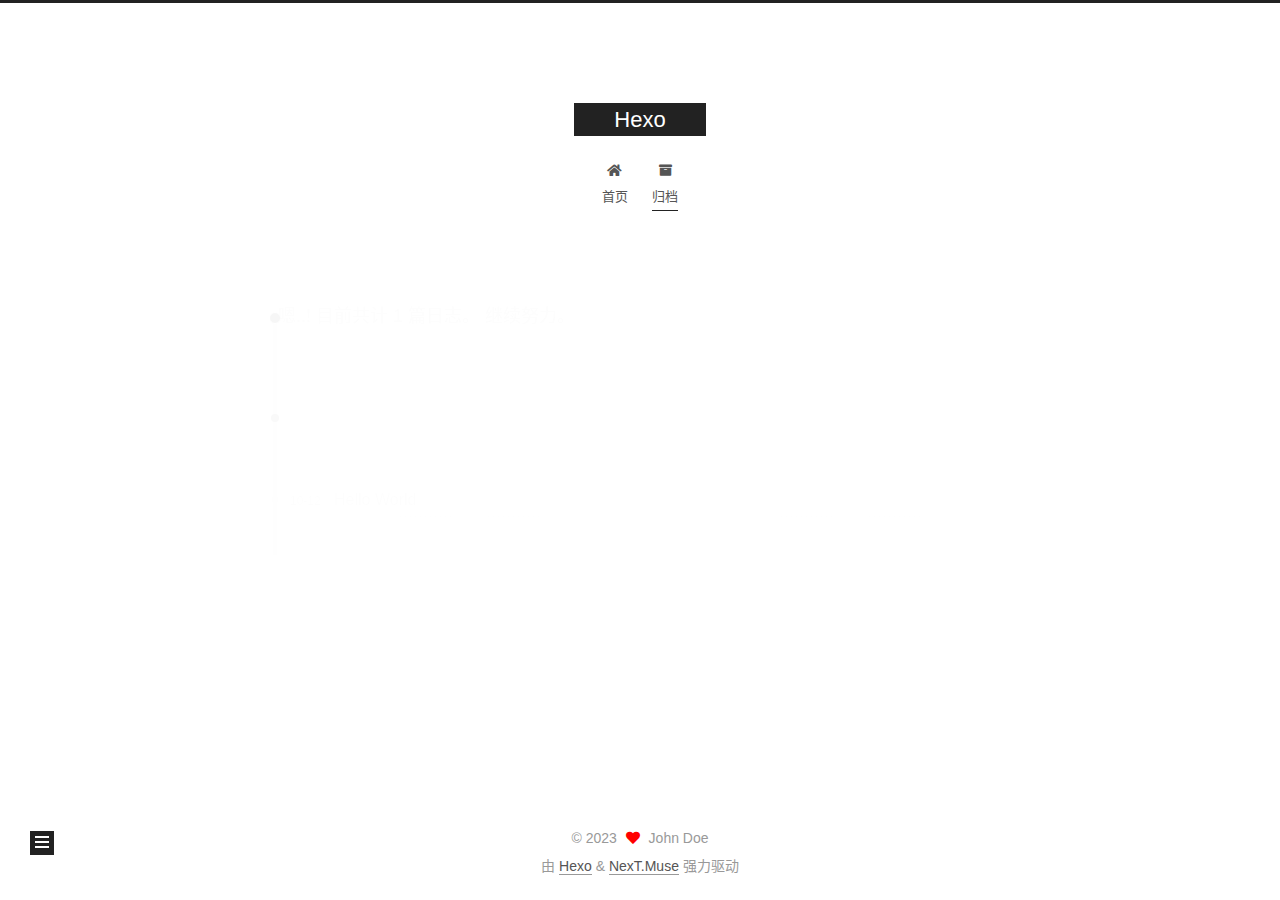
<file: archives/2023/index.html>
<!DOCTYPE html>
<html lang="zh-CN">
<head>
  <meta charset="UTF-8">
<meta name="viewport" content="width=device-width, initial-scale=1, maximum-scale=2">
<meta name="theme-color" content="#222">
<meta name="generator" content="Hexo 6.3.0">
  <link rel="apple-touch-icon" sizes="180x180" href="/images/apple-touch-icon-next.png">
  <link rel="icon" type="image/png" sizes="32x32" href="/images/favicon-32x32-next.png">
  <link rel="icon" type="image/png" sizes="16x16" href="/images/favicon-16x16-next.png">
  <link rel="mask-icon" href="/images/logo.svg" color="#222">

<link rel="stylesheet" href="/css/main.css">


<link rel="stylesheet" href="/lib/font-awesome/css/all.min.css">

<script id="hexo-configurations">
    var NexT = window.NexT || {};
    var CONFIG = {"hostname":"example.com","root":"/","scheme":"Muse","version":"7.8.0","exturl":false,"sidebar":{"position":"left","display":"post","padding":18,"offset":12,"onmobile":false},"copycode":{"enable":false,"show_result":false,"style":null},"back2top":{"enable":true,"sidebar":false,"scrollpercent":false},"bookmark":{"enable":false,"color":"#222","save":"auto"},"fancybox":false,"mediumzoom":false,"lazyload":false,"pangu":false,"comments":{"style":"tabs","active":null,"storage":true,"lazyload":false,"nav":null},"algolia":{"hits":{"per_page":10},"labels":{"input_placeholder":"Search for Posts","hits_empty":"We didn't find any results for the search: ${query}","hits_stats":"${hits} results found in ${time} ms"}},"localsearch":{"enable":false,"trigger":"auto","top_n_per_article":1,"unescape":false,"preload":false},"motion":{"enable":true,"async":false,"transition":{"post_block":"fadeIn","post_header":"slideDownIn","post_body":"slideDownIn","coll_header":"slideLeftIn","sidebar":"slideUpIn"}}};
  </script>

  <meta property="og:type" content="website">
<meta property="og:title" content="Hexo">
<meta property="og:url" content="http://example.com/archives/2023/index.html">
<meta property="og:site_name" content="Hexo">
<meta property="og:locale" content="zh_CN">
<meta property="article:author" content="John Doe">
<meta name="twitter:card" content="summary">

<link rel="canonical" href="http://example.com/archives/2023/">


<script id="page-configurations">
  // https://hexo.io/docs/variables.html
  CONFIG.page = {
    sidebar: "",
    isHome : false,
    isPost : false,
    lang   : 'zh-CN'
  };
</script>

  <title>归档 | Hexo</title>
  






  <noscript>
  <style>
  .use-motion .brand,
  .use-motion .menu-item,
  .sidebar-inner,
  .use-motion .post-block,
  .use-motion .pagination,
  .use-motion .comments,
  .use-motion .post-header,
  .use-motion .post-body,
  .use-motion .collection-header { opacity: initial; }

  .use-motion .site-title,
  .use-motion .site-subtitle {
    opacity: initial;
    top: initial;
  }

  .use-motion .logo-line-before i { left: initial; }
  .use-motion .logo-line-after i { right: initial; }
  </style>
</noscript>

</head>

<body itemscope itemtype="http://schema.org/WebPage">
  <div class="container use-motion">
    <div class="headband"></div>

    <header class="header" itemscope itemtype="http://schema.org/WPHeader">
      <div class="header-inner"><div class="site-brand-container">
  <div class="site-nav-toggle">
    <div class="toggle" aria-label="切换导航栏">
      <span class="toggle-line toggle-line-first"></span>
      <span class="toggle-line toggle-line-middle"></span>
      <span class="toggle-line toggle-line-last"></span>
    </div>
  </div>

  <div class="site-meta">

    <a href="/" class="brand" rel="start">
      <span class="logo-line-before"><i></i></span>
      <h1 class="site-title">Hexo</h1>
      <span class="logo-line-after"><i></i></span>
    </a>
  </div>

  <div class="site-nav-right">
    <div class="toggle popup-trigger">
    </div>
  </div>
</div>




<nav class="site-nav">
  <ul id="menu" class="main-menu menu">
        <li class="menu-item menu-item-home">

    <a href="/" rel="section"><i class="fa fa-home fa-fw"></i>首页</a>

  </li>
        <li class="menu-item menu-item-archives">

    <a href="/archives/" rel="section"><i class="fa fa-archive fa-fw"></i>归档</a>

  </li>
  </ul>
</nav>




</div>
    </header>

    
  <div class="back-to-top">
    <i class="fa fa-arrow-up"></i>
    <span>0%</span>
  </div>


    <main class="main">
      <div class="main-inner">
        <div class="content-wrap">
          

          <div class="content archive">
            

  
  
  
  <div class="post-block">
    <div class="posts-collapse">
      <div class="collection-title">
        <span class="collection-header">嗯..! 目前共计 1 篇日志。 继续努力。</span>
      </div>

      
    <div class="collection-year">
      <span class="collection-header">2023</span>
    </div>

  <article itemscope itemtype="http://schema.org/Article">
    <header class="post-header">

      <div class="post-meta">
        <time itemprop="dateCreated"
              datetime="2023-10-12T11:01:30+08:00"
              content="2023-10-12">
          10-12
        </time>
      </div>

      <div class="post-title">
          <a class="post-title-link" href="/2023/10/12/hello-world/" itemprop="url">
            <span itemprop="name">Hello World</span>
          </a>
      </div>

    </header>
  </article>


    </div>
  </div>
  
  
  

  



          </div>
          

<script>
  window.addEventListener('tabs:register', () => {
    let { activeClass } = CONFIG.comments;
    if (CONFIG.comments.storage) {
      activeClass = localStorage.getItem('comments_active') || activeClass;
    }
    if (activeClass) {
      let activeTab = document.querySelector(`a[href="#comment-${activeClass}"]`);
      if (activeTab) {
        activeTab.click();
      }
    }
  });
  if (CONFIG.comments.storage) {
    window.addEventListener('tabs:click', event => {
      if (!event.target.matches('.tabs-comment .tab-content .tab-pane')) return;
      let commentClass = event.target.classList[1];
      localStorage.setItem('comments_active', commentClass);
    });
  }
</script>

        </div>
          
  
  <div class="toggle sidebar-toggle">
    <span class="toggle-line toggle-line-first"></span>
    <span class="toggle-line toggle-line-middle"></span>
    <span class="toggle-line toggle-line-last"></span>
  </div>

  <aside class="sidebar">
    <div class="sidebar-inner">

      <ul class="sidebar-nav motion-element">
        <li class="sidebar-nav-toc">
          文章目录
        </li>
        <li class="sidebar-nav-overview">
          站点概览
        </li>
      </ul>

      <!--noindex-->
      <div class="post-toc-wrap sidebar-panel">
      </div>
      <!--/noindex-->

      <div class="site-overview-wrap sidebar-panel">
        <div class="site-author motion-element" itemprop="author" itemscope itemtype="http://schema.org/Person">
  <p class="site-author-name" itemprop="name">John Doe</p>
  <div class="site-description" itemprop="description"></div>
</div>
<div class="site-state-wrap motion-element">
  <nav class="site-state">
      <div class="site-state-item site-state-posts">
          <a href="/archives/">
        
          <span class="site-state-item-count">1</span>
          <span class="site-state-item-name">日志</span>
        </a>
      </div>
  </nav>
</div>



      </div>

    </div>
  </aside>
  <div id="sidebar-dimmer"></div>


      </div>
    </main>

    <footer class="footer">
      <div class="footer-inner">
        

        

<div class="copyright">
  
  &copy; 
  <span itemprop="copyrightYear">2023</span>
  <span class="with-love">
    <i class="fa fa-heart"></i>
  </span>
  <span class="author" itemprop="copyrightHolder">John Doe</span>
</div>
  <div class="powered-by">由 <a href="https://hexo.io/" class="theme-link" rel="noopener" target="_blank">Hexo</a> & <a href="https://muse.theme-next.org/" class="theme-link" rel="noopener" target="_blank">NexT.Muse</a> 强力驱动
  </div>

        








      </div>
    </footer>
  </div>

  
  <script src="/lib/anime.min.js"></script>
  <script src="/lib/velocity/velocity.min.js"></script>
  <script src="/lib/velocity/velocity.ui.min.js"></script>

<script src="/js/utils.js"></script>

<script src="/js/motion.js"></script>


<script src="/js/schemes/muse.js"></script>


<script src="/js/next-boot.js"></script>




  















  

  

</body>
</html>
</file>
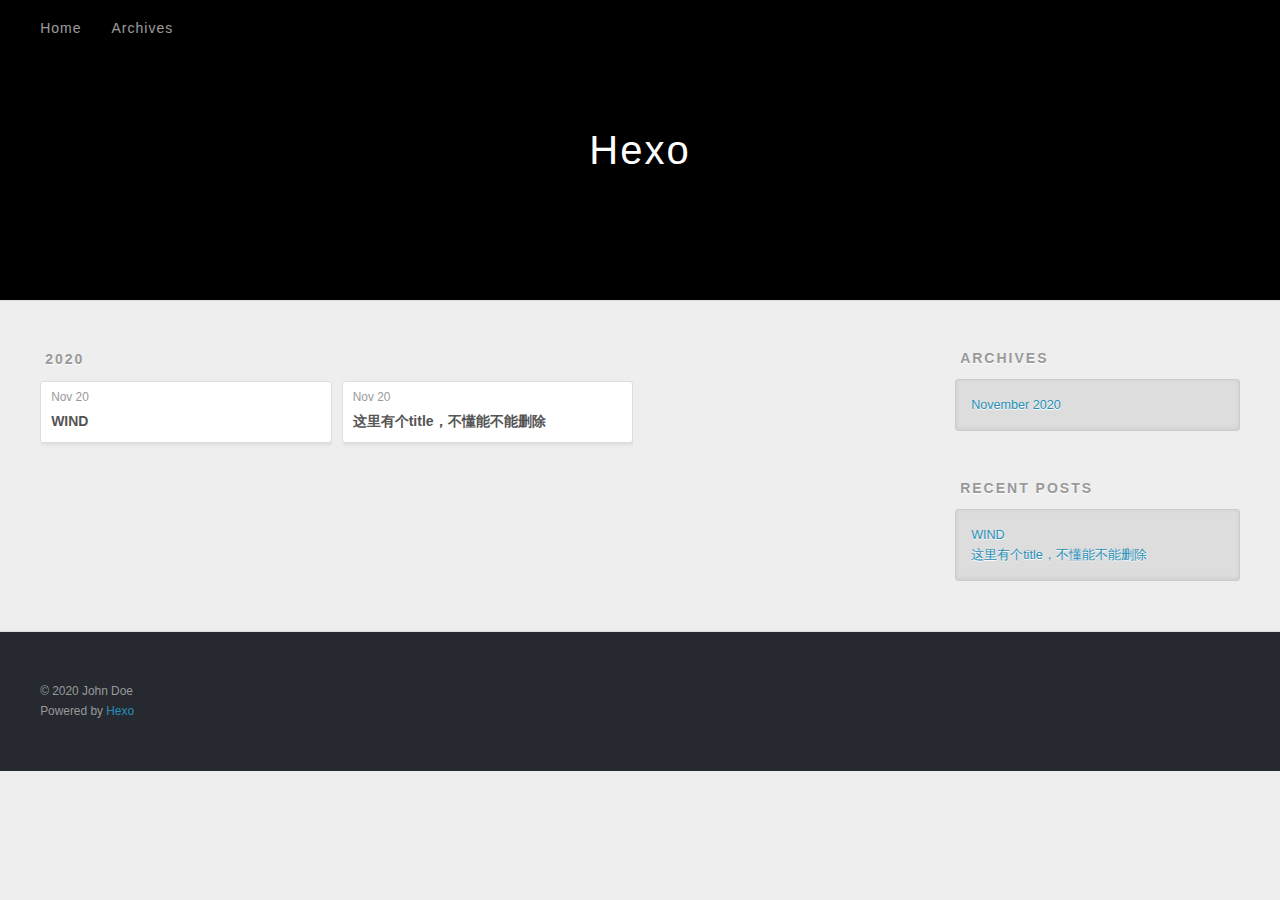
<file: archives/2020/11/index.html>
<!DOCTYPE html>
<html>
<head>
  <meta charset="utf-8">
  

  
  <title>Archives: 2020/11 | Hexo</title>
  <meta name="viewport" content="width=device-width, initial-scale=1, maximum-scale=1">
  <meta property="og:type" content="website">
<meta property="og:title" content="Hexo">
<meta property="og:url" content="http://example.com/archives/2020/11/index.html">
<meta property="og:site_name" content="Hexo">
<meta property="og:locale" content="en_US">
<meta property="article:author" content="John Doe">
<meta name="twitter:card" content="summary">
  
    <link rel="alternate" href="/atom.xml" title="Hexo" type="application/atom+xml">
  
  
    <link rel="icon" href="/favicon.png">
  
  
    <link href="//fonts.googleapis.com/css?family=Source+Code+Pro" rel="stylesheet" type="text/css">
  
  
<link rel="stylesheet" href="/css/style.css">

<meta name="generator" content="Hexo 5.2.0"></head>

<body>
  <div id="container">
    <div id="wrap">
      <header id="header">
  <div id="banner"></div>
  <div id="header-outer" class="outer">
    <div id="header-title" class="inner">
      <h1 id="logo-wrap">
        <a href="/" id="logo">Hexo</a>
      </h1>
      
    </div>
    <div id="header-inner" class="inner">
      <nav id="main-nav">
        <a id="main-nav-toggle" class="nav-icon"></a>
        
          <a class="main-nav-link" href="/">Home</a>
        
          <a class="main-nav-link" href="/archives">Archives</a>
        
      </nav>
      <nav id="sub-nav">
        
          <a id="nav-rss-link" class="nav-icon" href="/atom.xml" title="RSS Feed"></a>
        
        <a id="nav-search-btn" class="nav-icon" title="Search"></a>
      </nav>
      <div id="search-form-wrap">
        <form action="//google.com/search" method="get" accept-charset="UTF-8" class="search-form"><input type="search" name="q" class="search-form-input" placeholder="Search"><button type="submit" class="search-form-submit">&#xF002;</button><input type="hidden" name="sitesearch" value="http://example.com"></form>
      </div>
    </div>
  </div>
</header>
      <div class="outer">
        <section id="main">
  
  
    
    
      
      
      <section class="archives-wrap">
        <div class="archive-year-wrap">
          <a href="/archives/2020" class="archive-year">2020</a>
        </div>
        <div class="archives">
    
    <article class="archive-article archive-type-post">
  <div class="archive-article-inner">
    <header class="archive-article-header">
      <a href="/2020/11/20/newpapername/" class="archive-article-date">
  <time datetime="2020-11-20T11:29:14.000Z" itemprop="datePublished">Nov 20</time>
</a>
      
  
    <h1 itemprop="name">
      <a class="archive-article-title" href="/2020/11/20/newpapername/">WIND</a>
    </h1>
  

    </header>
  </div>
</article>
  
    
    
    <article class="archive-article archive-type-post">
  <div class="archive-article-inner">
    <header class="archive-article-header">
      <a href="/2020/11/20/hello-world/" class="archive-article-date">
  <time datetime="2020-11-20T10:19:18.252Z" itemprop="datePublished">Nov 20</time>
</a>
      
  
    <h1 itemprop="name">
      <a class="archive-article-title" href="/2020/11/20/hello-world/">这里有个title，不懂能不能删除</a>
    </h1>
  

    </header>
  </div>
</article>
  
  
    </div></section>
  


</section>
        
          <aside id="sidebar">
  
    

  
    

  
    
  
    
  <div class="widget-wrap">
    <h3 class="widget-title">Archives</h3>
    <div class="widget">
      <ul class="archive-list"><li class="archive-list-item"><a class="archive-list-link" href="/archives/2020/11/">November 2020</a></li></ul>
    </div>
  </div>


  
    
  <div class="widget-wrap">
    <h3 class="widget-title">Recent Posts</h3>
    <div class="widget">
      <ul>
        
          <li>
            <a href="/2020/11/20/newpapername/">WIND</a>
          </li>
        
          <li>
            <a href="/2020/11/20/hello-world/">这里有个title，不懂能不能删除</a>
          </li>
        
      </ul>
    </div>
  </div>

  
</aside>
        
      </div>
      <footer id="footer">
  
  <div class="outer">
    <div id="footer-info" class="inner">
      &copy; 2020 John Doe<br>
      Powered by <a href="http://hexo.io/" target="_blank">Hexo</a>
    </div>
  </div>
</footer>
    </div>
    <nav id="mobile-nav">
  
    <a href="/" class="mobile-nav-link">Home</a>
  
    <a href="/archives" class="mobile-nav-link">Archives</a>
  
</nav>
    

<script src="//ajax.googleapis.com/ajax/libs/jquery/2.0.3/jquery.min.js"></script>


  
<link rel="stylesheet" href="/fancybox/jquery.fancybox.css">

  
<script src="/fancybox/jquery.fancybox.pack.js"></script>




<script src="/js/script.js"></script>




  </div>
</body>
</html>
</file>
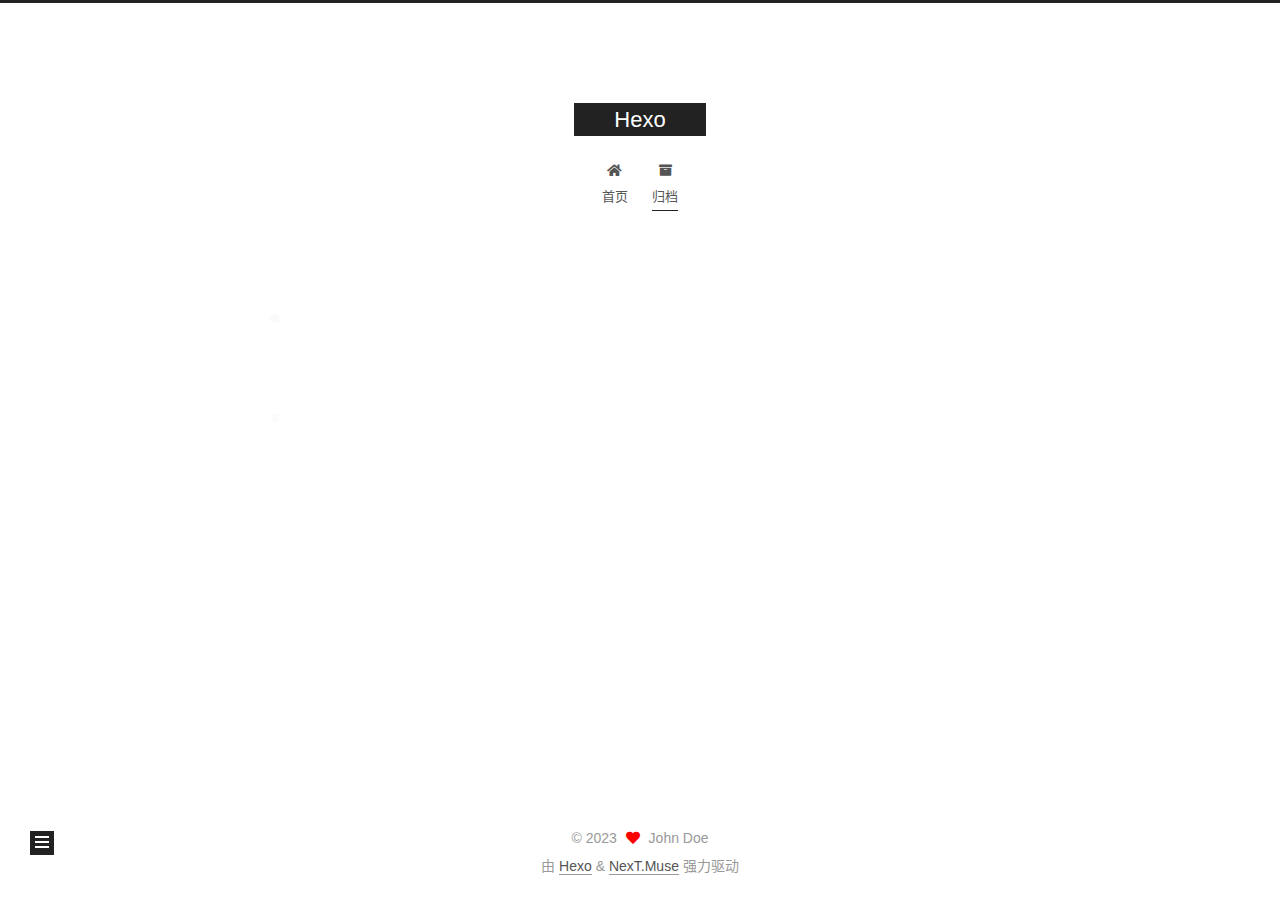
<file: archives/2023/10/index.html>
<!DOCTYPE html>
<html lang="zh-CN">
<head>
  <meta charset="UTF-8">
<meta name="viewport" content="width=device-width, initial-scale=1, maximum-scale=2">
<meta name="theme-color" content="#222">
<meta name="generator" content="Hexo 6.3.0">
  <link rel="apple-touch-icon" sizes="180x180" href="/images/apple-touch-icon-next.png">
  <link rel="icon" type="image/png" sizes="32x32" href="/images/favicon-32x32-next.png">
  <link rel="icon" type="image/png" sizes="16x16" href="/images/favicon-16x16-next.png">
  <link rel="mask-icon" href="/images/logo.svg" color="#222">

<link rel="stylesheet" href="/css/main.css">


<link rel="stylesheet" href="/lib/font-awesome/css/all.min.css">

<script id="hexo-configurations">
    var NexT = window.NexT || {};
    var CONFIG = {"hostname":"example.com","root":"/","scheme":"Muse","version":"7.8.0","exturl":false,"sidebar":{"position":"left","display":"post","padding":18,"offset":12,"onmobile":false},"copycode":{"enable":false,"show_result":false,"style":null},"back2top":{"enable":true,"sidebar":false,"scrollpercent":false},"bookmark":{"enable":false,"color":"#222","save":"auto"},"fancybox":false,"mediumzoom":false,"lazyload":false,"pangu":false,"comments":{"style":"tabs","active":null,"storage":true,"lazyload":false,"nav":null},"algolia":{"hits":{"per_page":10},"labels":{"input_placeholder":"Search for Posts","hits_empty":"We didn't find any results for the search: ${query}","hits_stats":"${hits} results found in ${time} ms"}},"localsearch":{"enable":false,"trigger":"auto","top_n_per_article":1,"unescape":false,"preload":false},"motion":{"enable":true,"async":false,"transition":{"post_block":"fadeIn","post_header":"slideDownIn","post_body":"slideDownIn","coll_header":"slideLeftIn","sidebar":"slideUpIn"}}};
  </script>

  <meta property="og:type" content="website">
<meta property="og:title" content="Hexo">
<meta property="og:url" content="http://example.com/archives/2023/10/index.html">
<meta property="og:site_name" content="Hexo">
<meta property="og:locale" content="zh_CN">
<meta property="article:author" content="John Doe">
<meta name="twitter:card" content="summary">

<link rel="canonical" href="http://example.com/archives/2023/10/">


<script id="page-configurations">
  // https://hexo.io/docs/variables.html
  CONFIG.page = {
    sidebar: "",
    isHome : false,
    isPost : false,
    lang   : 'zh-CN'
  };
</script>

  <title>归档 | Hexo</title>
  






  <noscript>
  <style>
  .use-motion .brand,
  .use-motion .menu-item,
  .sidebar-inner,
  .use-motion .post-block,
  .use-motion .pagination,
  .use-motion .comments,
  .use-motion .post-header,
  .use-motion .post-body,
  .use-motion .collection-header { opacity: initial; }

  .use-motion .site-title,
  .use-motion .site-subtitle {
    opacity: initial;
    top: initial;
  }

  .use-motion .logo-line-before i { left: initial; }
  .use-motion .logo-line-after i { right: initial; }
  </style>
</noscript>

</head>

<body itemscope itemtype="http://schema.org/WebPage">
  <div class="container use-motion">
    <div class="headband"></div>

    <header class="header" itemscope itemtype="http://schema.org/WPHeader">
      <div class="header-inner"><div class="site-brand-container">
  <div class="site-nav-toggle">
    <div class="toggle" aria-label="切换导航栏">
      <span class="toggle-line toggle-line-first"></span>
      <span class="toggle-line toggle-line-middle"></span>
      <span class="toggle-line toggle-line-last"></span>
    </div>
  </div>

  <div class="site-meta">

    <a href="/" class="brand" rel="start">
      <span class="logo-line-before"><i></i></span>
      <h1 class="site-title">Hexo</h1>
      <span class="logo-line-after"><i></i></span>
    </a>
  </div>

  <div class="site-nav-right">
    <div class="toggle popup-trigger">
    </div>
  </div>
</div>




<nav class="site-nav">
  <ul id="menu" class="main-menu menu">
        <li class="menu-item menu-item-home">

    <a href="/" rel="section"><i class="fa fa-home fa-fw"></i>首页</a>

  </li>
        <li class="menu-item menu-item-archives">

    <a href="/archives/" rel="section"><i class="fa fa-archive fa-fw"></i>归档</a>

  </li>
  </ul>
</nav>




</div>
    </header>

    
  <div class="back-to-top">
    <i class="fa fa-arrow-up"></i>
    <span>0%</span>
  </div>


    <main class="main">
      <div class="main-inner">
        <div class="content-wrap">
          

          <div class="content archive">
            

  
  
  
  <div class="post-block">
    <div class="posts-collapse">
      <div class="collection-title">
        <span class="collection-header">嗯..! 目前共计 1 篇日志。 继续努力。</span>
      </div>

      
    <div class="collection-year">
      <span class="collection-header">2023</span>
    </div>

  <article itemscope itemtype="http://schema.org/Article">
    <header class="post-header">

      <div class="post-meta">
        <time itemprop="dateCreated"
              datetime="2023-10-12T11:01:30+08:00"
              content="2023-10-12">
          10-12
        </time>
      </div>

      <div class="post-title">
          <a class="post-title-link" href="/2023/10/12/hello-world/" itemprop="url">
            <span itemprop="name">Hello World</span>
          </a>
      </div>

    </header>
  </article>


    </div>
  </div>
  
  
  

  



          </div>
          

<script>
  window.addEventListener('tabs:register', () => {
    let { activeClass } = CONFIG.comments;
    if (CONFIG.comments.storage) {
      activeClass = localStorage.getItem('comments_active') || activeClass;
    }
    if (activeClass) {
      let activeTab = document.querySelector(`a[href="#comment-${activeClass}"]`);
      if (activeTab) {
        activeTab.click();
      }
    }
  });
  if (CONFIG.comments.storage) {
    window.addEventListener('tabs:click', event => {
      if (!event.target.matches('.tabs-comment .tab-content .tab-pane')) return;
      let commentClass = event.target.classList[1];
      localStorage.setItem('comments_active', commentClass);
    });
  }
</script>

        </div>
          
  
  <div class="toggle sidebar-toggle">
    <span class="toggle-line toggle-line-first"></span>
    <span class="toggle-line toggle-line-middle"></span>
    <span class="toggle-line toggle-line-last"></span>
  </div>

  <aside class="sidebar">
    <div class="sidebar-inner">

      <ul class="sidebar-nav motion-element">
        <li class="sidebar-nav-toc">
          文章目录
        </li>
        <li class="sidebar-nav-overview">
          站点概览
        </li>
      </ul>

      <!--noindex-->
      <div class="post-toc-wrap sidebar-panel">
      </div>
      <!--/noindex-->

      <div class="site-overview-wrap sidebar-panel">
        <div class="site-author motion-element" itemprop="author" itemscope itemtype="http://schema.org/Person">
  <p class="site-author-name" itemprop="name">John Doe</p>
  <div class="site-description" itemprop="description"></div>
</div>
<div class="site-state-wrap motion-element">
  <nav class="site-state">
      <div class="site-state-item site-state-posts">
          <a href="/archives/">
        
          <span class="site-state-item-count">1</span>
          <span class="site-state-item-name">日志</span>
        </a>
      </div>
  </nav>
</div>



      </div>

    </div>
  </aside>
  <div id="sidebar-dimmer"></div>


      </div>
    </main>

    <footer class="footer">
      <div class="footer-inner">
        

        

<div class="copyright">
  
  &copy; 
  <span itemprop="copyrightYear">2023</span>
  <span class="with-love">
    <i class="fa fa-heart"></i>
  </span>
  <span class="author" itemprop="copyrightHolder">John Doe</span>
</div>
  <div class="powered-by">由 <a href="https://hexo.io/" class="theme-link" rel="noopener" target="_blank">Hexo</a> & <a href="https://muse.theme-next.org/" class="theme-link" rel="noopener" target="_blank">NexT.Muse</a> 强力驱动
  </div>

        








      </div>
    </footer>
  </div>

  
  <script src="/lib/anime.min.js"></script>
  <script src="/lib/velocity/velocity.min.js"></script>
  <script src="/lib/velocity/velocity.ui.min.js"></script>

<script src="/js/utils.js"></script>

<script src="/js/motion.js"></script>


<script src="/js/schemes/muse.js"></script>


<script src="/js/next-boot.js"></script>




  















  

  

</body>
</html>
</file>
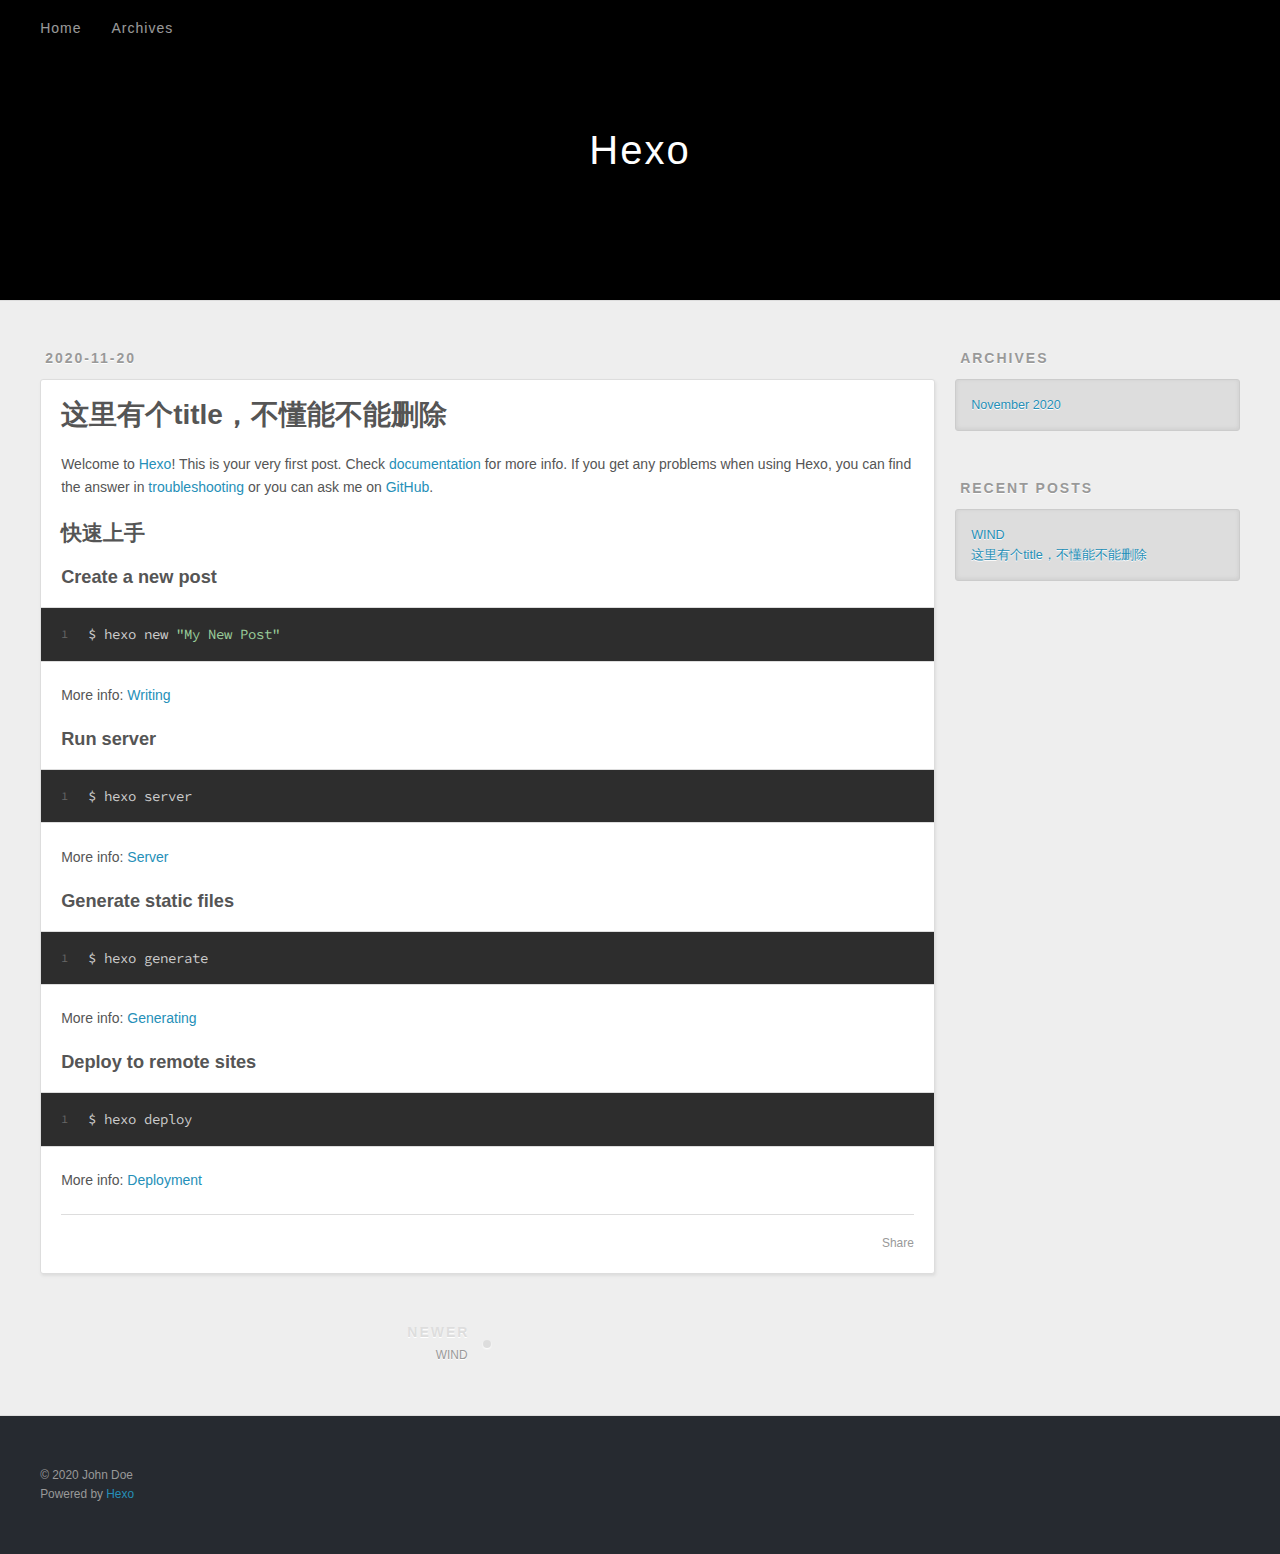
<file: 2020/11/20/hello-world/index.html>
<!DOCTYPE html>
<html>
<head>
  <meta charset="utf-8">
  

  
  <title>这里有个title，不懂能不能删除 | Hexo</title>
  <meta name="viewport" content="width=device-width, initial-scale=1, maximum-scale=1">
  <meta name="description" content="Welcome to Hexo! This is your very first post. Check documentation for more info. If you get any problems when using Hexo, you can find the answer in troubleshooting or you can ask me on GitHub. 快速上手C">
<meta property="og:type" content="article">
<meta property="og:title" content="这里有个title，不懂能不能删除">
<meta property="og:url" content="http://example.com/2020/11/20/hello-world/index.html">
<meta property="og:site_name" content="Hexo">
<meta property="og:description" content="Welcome to Hexo! This is your very first post. Check documentation for more info. If you get any problems when using Hexo, you can find the answer in troubleshooting or you can ask me on GitHub. 快速上手C">
<meta property="og:locale" content="en_US">
<meta property="article:published_time" content="2020-11-20T10:19:18.252Z">
<meta property="article:modified_time" content="2020-11-20T11:31:17.811Z">
<meta property="article:author" content="John Doe">
<meta name="twitter:card" content="summary">
  
    <link rel="alternate" href="/atom.xml" title="Hexo" type="application/atom+xml">
  
  
    <link rel="icon" href="/favicon.png">
  
  
    <link href="//fonts.googleapis.com/css?family=Source+Code+Pro" rel="stylesheet" type="text/css">
  
  
<link rel="stylesheet" href="/css/style.css">

<meta name="generator" content="Hexo 5.2.0"></head>

<body>
  <div id="container">
    <div id="wrap">
      <header id="header">
  <div id="banner"></div>
  <div id="header-outer" class="outer">
    <div id="header-title" class="inner">
      <h1 id="logo-wrap">
        <a href="/" id="logo">Hexo</a>
      </h1>
      
    </div>
    <div id="header-inner" class="inner">
      <nav id="main-nav">
        <a id="main-nav-toggle" class="nav-icon"></a>
        
          <a class="main-nav-link" href="/">Home</a>
        
          <a class="main-nav-link" href="/archives">Archives</a>
        
      </nav>
      <nav id="sub-nav">
        
          <a id="nav-rss-link" class="nav-icon" href="/atom.xml" title="RSS Feed"></a>
        
        <a id="nav-search-btn" class="nav-icon" title="Search"></a>
      </nav>
      <div id="search-form-wrap">
        <form action="//google.com/search" method="get" accept-charset="UTF-8" class="search-form"><input type="search" name="q" class="search-form-input" placeholder="Search"><button type="submit" class="search-form-submit">&#xF002;</button><input type="hidden" name="sitesearch" value="http://example.com"></form>
      </div>
    </div>
  </div>
</header>
      <div class="outer">
        <section id="main"><article id="post-hello-world" class="article article-type-post" itemscope itemprop="blogPost">
  <div class="article-meta">
    <a href="/2020/11/20/hello-world/" class="article-date">
  <time datetime="2020-11-20T10:19:18.252Z" itemprop="datePublished">2020-11-20</time>
</a>
    
  </div>
  <div class="article-inner">
    
    
      <header class="article-header">
        
  
    <h1 class="article-title" itemprop="name">
      这里有个title，不懂能不能删除
    </h1>
  

      </header>
    
    <div class="article-entry" itemprop="articleBody">
      
        <p>Welcome to <a target="_blank" rel="noopener" href="https://hexo.io/">Hexo</a>! This is your very first post. Check <a target="_blank" rel="noopener" href="https://hexo.io/docs/">documentation</a> for more info. If you get any problems when using Hexo, you can find the answer in <a target="_blank" rel="noopener" href="https://hexo.io/docs/troubleshooting.html">troubleshooting</a> or you can ask me on <a target="_blank" rel="noopener" href="https://github.com/hexojs/hexo/issues">GitHub</a>.</p>
<h2 id="快速上手"><a href="#快速上手" class="headerlink" title="快速上手"></a>快速上手</h2><h3 id="Create-a-new-post"><a href="#Create-a-new-post" class="headerlink" title="Create a new post"></a>Create a new post</h3><figure class="highlight bash"><table><tr><td class="gutter"><pre><span class="line">1</span><br></pre></td><td class="code"><pre><span class="line">$ hexo new <span class="string">&quot;My New Post&quot;</span></span><br></pre></td></tr></table></figure>

<p>More info: <a target="_blank" rel="noopener" href="https://hexo.io/docs/writing.html">Writing</a></p>
<h3 id="Run-server"><a href="#Run-server" class="headerlink" title="Run server"></a>Run server</h3><figure class="highlight bash"><table><tr><td class="gutter"><pre><span class="line">1</span><br></pre></td><td class="code"><pre><span class="line">$ hexo server</span><br></pre></td></tr></table></figure>

<p>More info: <a target="_blank" rel="noopener" href="https://hexo.io/docs/server.html">Server</a></p>
<h3 id="Generate-static-files"><a href="#Generate-static-files" class="headerlink" title="Generate static files"></a>Generate static files</h3><figure class="highlight bash"><table><tr><td class="gutter"><pre><span class="line">1</span><br></pre></td><td class="code"><pre><span class="line">$ hexo generate</span><br></pre></td></tr></table></figure>

<p>More info: <a target="_blank" rel="noopener" href="https://hexo.io/docs/generating.html">Generating</a></p>
<h3 id="Deploy-to-remote-sites"><a href="#Deploy-to-remote-sites" class="headerlink" title="Deploy to remote sites"></a>Deploy to remote sites</h3><figure class="highlight bash"><table><tr><td class="gutter"><pre><span class="line">1</span><br></pre></td><td class="code"><pre><span class="line">$ hexo deploy</span><br></pre></td></tr></table></figure>

<p>More info: <a target="_blank" rel="noopener" href="https://hexo.io/docs/one-command-deployment.html">Deployment</a></p>

      
    </div>
    <footer class="article-footer">
      <a data-url="http://example.com/2020/11/20/hello-world/" data-id="ckhq71leh0000uovfgn4y7gb1" class="article-share-link">Share</a>
      
      
    </footer>
  </div>
  
    
<nav id="article-nav">
  
    <a href="/2020/11/20/newpapername/" id="article-nav-newer" class="article-nav-link-wrap">
      <strong class="article-nav-caption">Newer</strong>
      <div class="article-nav-title">
        
          WIND
        
      </div>
    </a>
  
  
</nav>

  
</article>

</section>
        
          <aside id="sidebar">
  
    

  
    

  
    
  
    
  <div class="widget-wrap">
    <h3 class="widget-title">Archives</h3>
    <div class="widget">
      <ul class="archive-list"><li class="archive-list-item"><a class="archive-list-link" href="/archives/2020/11/">November 2020</a></li></ul>
    </div>
  </div>


  
    
  <div class="widget-wrap">
    <h3 class="widget-title">Recent Posts</h3>
    <div class="widget">
      <ul>
        
          <li>
            <a href="/2020/11/20/newpapername/">WIND</a>
          </li>
        
          <li>
            <a href="/2020/11/20/hello-world/">这里有个title，不懂能不能删除</a>
          </li>
        
      </ul>
    </div>
  </div>

  
</aside>
        
      </div>
      <footer id="footer">
  
  <div class="outer">
    <div id="footer-info" class="inner">
      &copy; 2020 John Doe<br>
      Powered by <a href="http://hexo.io/" target="_blank">Hexo</a>
    </div>
  </div>
</footer>
    </div>
    <nav id="mobile-nav">
  
    <a href="/" class="mobile-nav-link">Home</a>
  
    <a href="/archives" class="mobile-nav-link">Archives</a>
  
</nav>
    

<script src="//ajax.googleapis.com/ajax/libs/jquery/2.0.3/jquery.min.js"></script>


  
<link rel="stylesheet" href="/fancybox/jquery.fancybox.css">

  
<script src="/fancybox/jquery.fancybox.pack.js"></script>




<script src="/js/script.js"></script>




  </div>
</body>
</html>
</file>
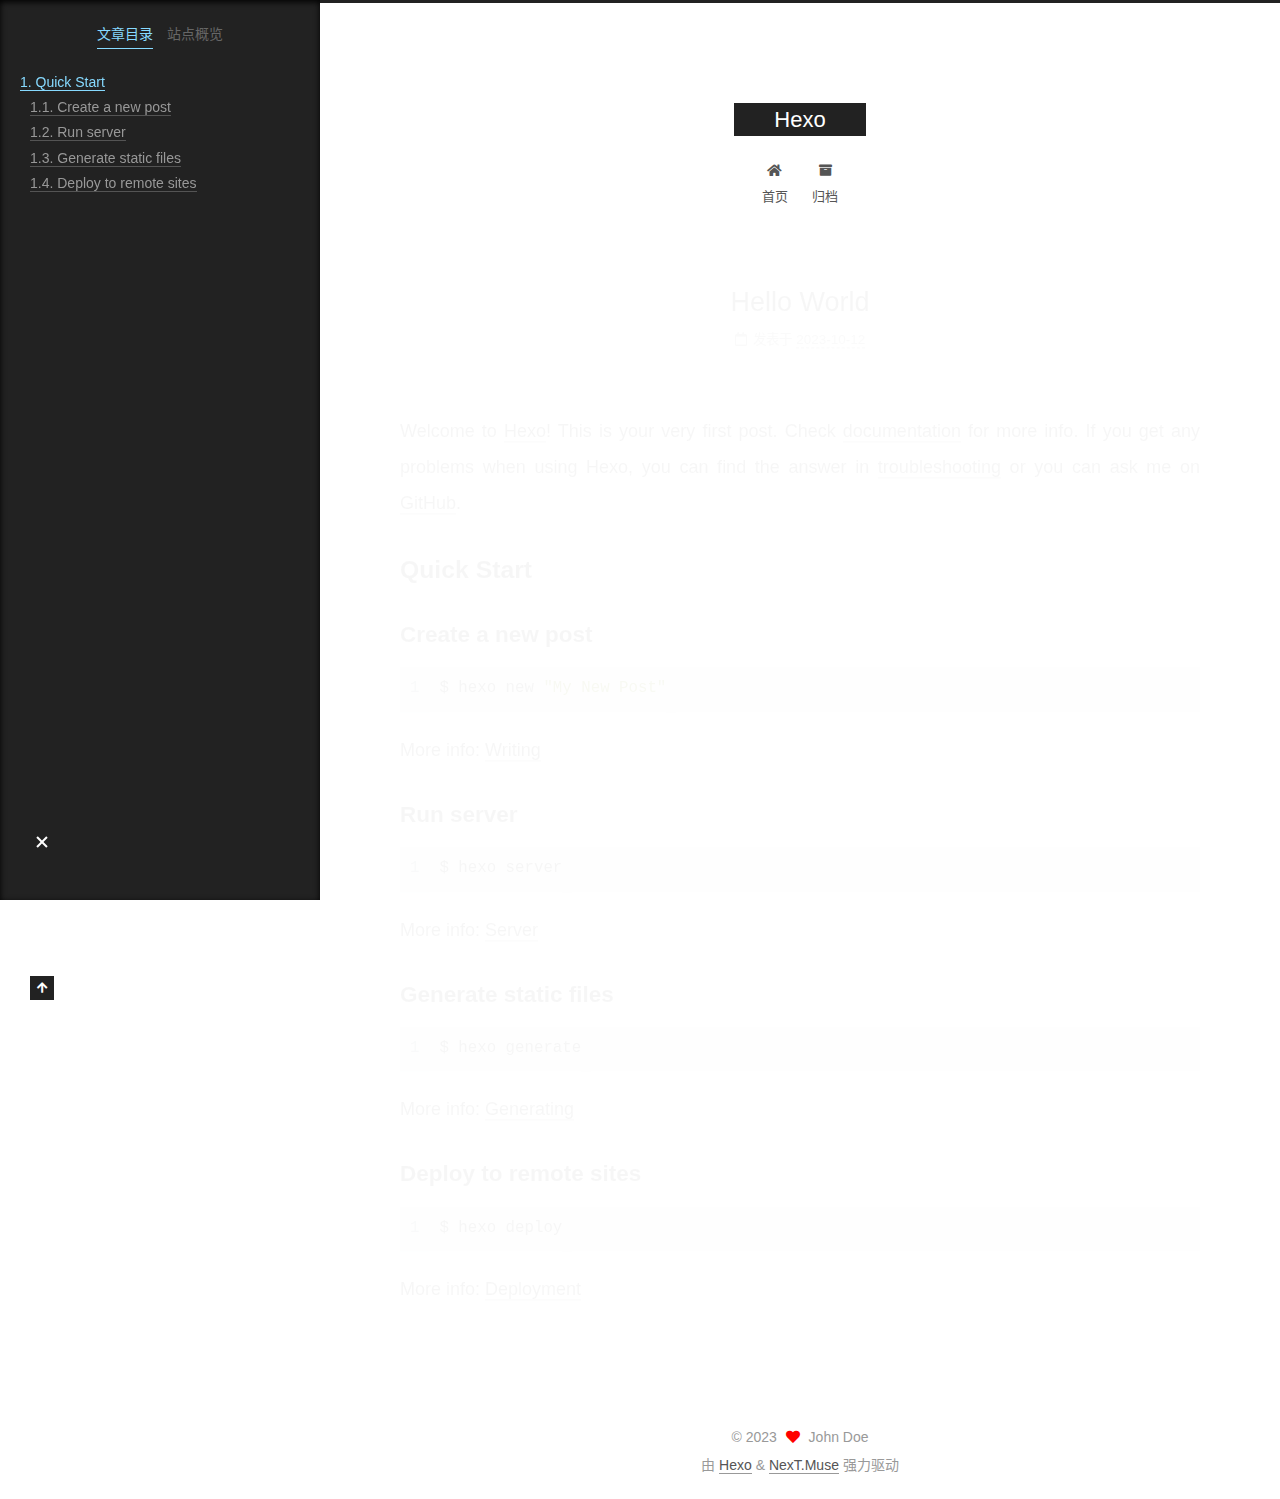
<file: 2023/10/12/hello-world/index.html>
<!DOCTYPE html>
<html lang="zh-CN">
<head>
  <meta charset="UTF-8">
<meta name="viewport" content="width=device-width, initial-scale=1, maximum-scale=2">
<meta name="theme-color" content="#222">
<meta name="generator" content="Hexo 6.3.0">
  <link rel="apple-touch-icon" sizes="180x180" href="/images/apple-touch-icon-next.png">
  <link rel="icon" type="image/png" sizes="32x32" href="/images/favicon-32x32-next.png">
  <link rel="icon" type="image/png" sizes="16x16" href="/images/favicon-16x16-next.png">
  <link rel="mask-icon" href="/images/logo.svg" color="#222">

<link rel="stylesheet" href="/css/main.css">


<link rel="stylesheet" href="/lib/font-awesome/css/all.min.css">

<script id="hexo-configurations">
    var NexT = window.NexT || {};
    var CONFIG = {"hostname":"example.com","root":"/","scheme":"Muse","version":"7.8.0","exturl":false,"sidebar":{"position":"left","display":"post","padding":18,"offset":12,"onmobile":false},"copycode":{"enable":false,"show_result":false,"style":null},"back2top":{"enable":true,"sidebar":false,"scrollpercent":false},"bookmark":{"enable":false,"color":"#222","save":"auto"},"fancybox":false,"mediumzoom":false,"lazyload":false,"pangu":false,"comments":{"style":"tabs","active":null,"storage":true,"lazyload":false,"nav":null},"algolia":{"hits":{"per_page":10},"labels":{"input_placeholder":"Search for Posts","hits_empty":"We didn't find any results for the search: ${query}","hits_stats":"${hits} results found in ${time} ms"}},"localsearch":{"enable":false,"trigger":"auto","top_n_per_article":1,"unescape":false,"preload":false},"motion":{"enable":true,"async":false,"transition":{"post_block":"fadeIn","post_header":"slideDownIn","post_body":"slideDownIn","coll_header":"slideLeftIn","sidebar":"slideUpIn"}}};
  </script>

  <meta name="description" content="Welcome to Hexo! This is your very first post. Check documentation for more info. If you get any problems when using Hexo, you can find the answer in troubleshooting or you can ask me on GitHub. Quick">
<meta property="og:type" content="article">
<meta property="og:title" content="Hello World">
<meta property="og:url" content="http://example.com/2023/10/12/hello-world/index.html">
<meta property="og:site_name" content="Hexo">
<meta property="og:description" content="Welcome to Hexo! This is your very first post. Check documentation for more info. If you get any problems when using Hexo, you can find the answer in troubleshooting or you can ask me on GitHub. Quick">
<meta property="og:locale" content="zh_CN">
<meta property="article:published_time" content="2023-10-12T03:01:30.326Z">
<meta property="article:modified_time" content="2023-10-12T03:01:30.326Z">
<meta property="article:author" content="John Doe">
<meta name="twitter:card" content="summary">

<link rel="canonical" href="http://example.com/2023/10/12/hello-world/">


<script id="page-configurations">
  // https://hexo.io/docs/variables.html
  CONFIG.page = {
    sidebar: "",
    isHome : false,
    isPost : true,
    lang   : 'zh-CN'
  };
</script>

  <title>Hello World | Hexo</title>
  






  <noscript>
  <style>
  .use-motion .brand,
  .use-motion .menu-item,
  .sidebar-inner,
  .use-motion .post-block,
  .use-motion .pagination,
  .use-motion .comments,
  .use-motion .post-header,
  .use-motion .post-body,
  .use-motion .collection-header { opacity: initial; }

  .use-motion .site-title,
  .use-motion .site-subtitle {
    opacity: initial;
    top: initial;
  }

  .use-motion .logo-line-before i { left: initial; }
  .use-motion .logo-line-after i { right: initial; }
  </style>
</noscript>

</head>

<body itemscope itemtype="http://schema.org/WebPage">
  <div class="container use-motion">
    <div class="headband"></div>

    <header class="header" itemscope itemtype="http://schema.org/WPHeader">
      <div class="header-inner"><div class="site-brand-container">
  <div class="site-nav-toggle">
    <div class="toggle" aria-label="切换导航栏">
      <span class="toggle-line toggle-line-first"></span>
      <span class="toggle-line toggle-line-middle"></span>
      <span class="toggle-line toggle-line-last"></span>
    </div>
  </div>

  <div class="site-meta">

    <a href="/" class="brand" rel="start">
      <span class="logo-line-before"><i></i></span>
      <h1 class="site-title">Hexo</h1>
      <span class="logo-line-after"><i></i></span>
    </a>
  </div>

  <div class="site-nav-right">
    <div class="toggle popup-trigger">
    </div>
  </div>
</div>




<nav class="site-nav">
  <ul id="menu" class="main-menu menu">
        <li class="menu-item menu-item-home">

    <a href="/" rel="section"><i class="fa fa-home fa-fw"></i>首页</a>

  </li>
        <li class="menu-item menu-item-archives">

    <a href="/archives/" rel="section"><i class="fa fa-archive fa-fw"></i>归档</a>

  </li>
  </ul>
</nav>




</div>
    </header>

    
  <div class="back-to-top">
    <i class="fa fa-arrow-up"></i>
    <span>0%</span>
  </div>


    <main class="main">
      <div class="main-inner">
        <div class="content-wrap">
          

          <div class="content post posts-expand">
            

    
  
  
  <article itemscope itemtype="http://schema.org/Article" class="post-block" lang="zh-CN">
    <link itemprop="mainEntityOfPage" href="http://example.com/2023/10/12/hello-world/">

    <span hidden itemprop="author" itemscope itemtype="http://schema.org/Person">
      <meta itemprop="image" content="/images/avatar.gif">
      <meta itemprop="name" content="John Doe">
      <meta itemprop="description" content="">
    </span>

    <span hidden itemprop="publisher" itemscope itemtype="http://schema.org/Organization">
      <meta itemprop="name" content="Hexo">
    </span>
      <header class="post-header">
        <h1 class="post-title" itemprop="name headline">
          Hello World
        </h1>

        <div class="post-meta">
            <span class="post-meta-item">
              <span class="post-meta-item-icon">
                <i class="far fa-calendar"></i>
              </span>
              <span class="post-meta-item-text">发表于</span>

              <time title="创建时间：2023-10-12 11:01:30" itemprop="dateCreated datePublished" datetime="2023-10-12T11:01:30+08:00">2023-10-12</time>
            </span>

          

        </div>
      </header>

    
    
    
    <div class="post-body" itemprop="articleBody">

      
        <p>Welcome to <a target="_blank" rel="noopener" href="https://hexo.io/">Hexo</a>! This is your very first post. Check <a target="_blank" rel="noopener" href="https://hexo.io/docs/">documentation</a> for more info. If you get any problems when using Hexo, you can find the answer in <a target="_blank" rel="noopener" href="https://hexo.io/docs/troubleshooting.html">troubleshooting</a> or you can ask me on <a target="_blank" rel="noopener" href="https://github.com/hexojs/hexo/issues">GitHub</a>.</p>
<h2 id="Quick-Start"><a href="#Quick-Start" class="headerlink" title="Quick Start"></a>Quick Start</h2><h3 id="Create-a-new-post"><a href="#Create-a-new-post" class="headerlink" title="Create a new post"></a>Create a new post</h3><figure class="highlight bash"><table><tr><td class="gutter"><pre><span class="line">1</span><br></pre></td><td class="code"><pre><span class="line">$ hexo new <span class="string">&quot;My New Post&quot;</span></span><br></pre></td></tr></table></figure>

<p>More info: <a target="_blank" rel="noopener" href="https://hexo.io/docs/writing.html">Writing</a></p>
<h3 id="Run-server"><a href="#Run-server" class="headerlink" title="Run server"></a>Run server</h3><figure class="highlight bash"><table><tr><td class="gutter"><pre><span class="line">1</span><br></pre></td><td class="code"><pre><span class="line">$ hexo server</span><br></pre></td></tr></table></figure>

<p>More info: <a target="_blank" rel="noopener" href="https://hexo.io/docs/server.html">Server</a></p>
<h3 id="Generate-static-files"><a href="#Generate-static-files" class="headerlink" title="Generate static files"></a>Generate static files</h3><figure class="highlight bash"><table><tr><td class="gutter"><pre><span class="line">1</span><br></pre></td><td class="code"><pre><span class="line">$ hexo generate</span><br></pre></td></tr></table></figure>

<p>More info: <a target="_blank" rel="noopener" href="https://hexo.io/docs/generating.html">Generating</a></p>
<h3 id="Deploy-to-remote-sites"><a href="#Deploy-to-remote-sites" class="headerlink" title="Deploy to remote sites"></a>Deploy to remote sites</h3><figure class="highlight bash"><table><tr><td class="gutter"><pre><span class="line">1</span><br></pre></td><td class="code"><pre><span class="line">$ hexo deploy</span><br></pre></td></tr></table></figure>

<p>More info: <a target="_blank" rel="noopener" href="https://hexo.io/docs/one-command-deployment.html">Deployment</a></p>

    </div>

    
    
    

      <footer class="post-footer">

        


        
      </footer>
    
  </article>
  
  
  



          </div>
          

<script>
  window.addEventListener('tabs:register', () => {
    let { activeClass } = CONFIG.comments;
    if (CONFIG.comments.storage) {
      activeClass = localStorage.getItem('comments_active') || activeClass;
    }
    if (activeClass) {
      let activeTab = document.querySelector(`a[href="#comment-${activeClass}"]`);
      if (activeTab) {
        activeTab.click();
      }
    }
  });
  if (CONFIG.comments.storage) {
    window.addEventListener('tabs:click', event => {
      if (!event.target.matches('.tabs-comment .tab-content .tab-pane')) return;
      let commentClass = event.target.classList[1];
      localStorage.setItem('comments_active', commentClass);
    });
  }
</script>

        </div>
          
  
  <div class="toggle sidebar-toggle">
    <span class="toggle-line toggle-line-first"></span>
    <span class="toggle-line toggle-line-middle"></span>
    <span class="toggle-line toggle-line-last"></span>
  </div>

  <aside class="sidebar">
    <div class="sidebar-inner">

      <ul class="sidebar-nav motion-element">
        <li class="sidebar-nav-toc">
          文章目录
        </li>
        <li class="sidebar-nav-overview">
          站点概览
        </li>
      </ul>

      <!--noindex-->
      <div class="post-toc-wrap sidebar-panel">
          <div class="post-toc motion-element"><ol class="nav"><li class="nav-item nav-level-2"><a class="nav-link" href="#Quick-Start"><span class="nav-number">1.</span> <span class="nav-text">Quick Start</span></a><ol class="nav-child"><li class="nav-item nav-level-3"><a class="nav-link" href="#Create-a-new-post"><span class="nav-number">1.1.</span> <span class="nav-text">Create a new post</span></a></li><li class="nav-item nav-level-3"><a class="nav-link" href="#Run-server"><span class="nav-number">1.2.</span> <span class="nav-text">Run server</span></a></li><li class="nav-item nav-level-3"><a class="nav-link" href="#Generate-static-files"><span class="nav-number">1.3.</span> <span class="nav-text">Generate static files</span></a></li><li class="nav-item nav-level-3"><a class="nav-link" href="#Deploy-to-remote-sites"><span class="nav-number">1.4.</span> <span class="nav-text">Deploy to remote sites</span></a></li></ol></li></ol></div>
      </div>
      <!--/noindex-->

      <div class="site-overview-wrap sidebar-panel">
        <div class="site-author motion-element" itemprop="author" itemscope itemtype="http://schema.org/Person">
  <p class="site-author-name" itemprop="name">John Doe</p>
  <div class="site-description" itemprop="description"></div>
</div>
<div class="site-state-wrap motion-element">
  <nav class="site-state">
      <div class="site-state-item site-state-posts">
          <a href="/archives/">
        
          <span class="site-state-item-count">1</span>
          <span class="site-state-item-name">日志</span>
        </a>
      </div>
  </nav>
</div>



      </div>

    </div>
  </aside>
  <div id="sidebar-dimmer"></div>


      </div>
    </main>

    <footer class="footer">
      <div class="footer-inner">
        

        

<div class="copyright">
  
  &copy; 
  <span itemprop="copyrightYear">2023</span>
  <span class="with-love">
    <i class="fa fa-heart"></i>
  </span>
  <span class="author" itemprop="copyrightHolder">John Doe</span>
</div>
  <div class="powered-by">由 <a href="https://hexo.io/" class="theme-link" rel="noopener" target="_blank">Hexo</a> & <a href="https://muse.theme-next.org/" class="theme-link" rel="noopener" target="_blank">NexT.Muse</a> 强力驱动
  </div>

        








      </div>
    </footer>
  </div>

  
  <script src="/lib/anime.min.js"></script>
  <script src="/lib/velocity/velocity.min.js"></script>
  <script src="/lib/velocity/velocity.ui.min.js"></script>

<script src="/js/utils.js"></script>

<script src="/js/motion.js"></script>


<script src="/js/schemes/muse.js"></script>


<script src="/js/next-boot.js"></script>




  















  

  

</body>
</html>
</file>
<file: css/main.css>
:root {
  --body-bg-color: #fff;
  --content-bg-color: #fff;
  --card-bg-color: #f5f5f5;
  --text-color: #555;
  --blockquote-color: #666;
  --link-color: #555;
  --link-hover-color: #222;
  --brand-color: #fff;
  --brand-hover-color: #fff;
  --table-row-odd-bg-color: #f9f9f9;
  --table-row-hover-bg-color: #f5f5f5;
  --menu-item-bg-color: #f5f5f5;
  --btn-default-bg: #222;
  --btn-default-color: #fff;
  --btn-default-border-color: #222;
  --btn-default-hover-bg: #fff;
  --btn-default-hover-color: #222;
  --btn-default-hover-border-color: #222;
}
html {
  line-height: 1.15; /* 1 */
  -webkit-text-size-adjust: 100%; /* 2 */
}
body {
  margin: 0;
}
main {
  display: block;
}
h1 {
  font-size: 2em;
  margin: 0.67em 0;
}
hr {
  box-sizing: content-box; /* 1 */
  height: 0; /* 1 */
  overflow: visible; /* 2 */
}
pre {
  font-family: monospace, monospace; /* 1 */
  font-size: 1em; /* 2 */
}
a {
  background: transparent;
}
abbr[title] {
  border-bottom: none; /* 1 */
  text-decoration: underline; /* 2 */
  text-decoration: underline dotted; /* 2 */
}
b,
strong {
  font-weight: bolder;
}
code,
kbd,
samp {
  font-family: monospace, monospace; /* 1 */
  font-size: 1em; /* 2 */
}
small {
  font-size: 80%;
}
sub,
sup {
  font-size: 75%;
  line-height: 0;
  position: relative;
  vertical-align: baseline;
}
sub {
  bottom: -0.25em;
}
sup {
  top: -0.5em;
}
img {
  border-style: none;
}
button,
input,
optgroup,
select,
textarea {
  font-family: inherit; /* 1 */
  font-size: 100%; /* 1 */
  line-height: 1.15; /* 1 */
  margin: 0; /* 2 */
}
button,
input {
/* 1 */
  overflow: visible;
}
button,
select {
/* 1 */
  text-transform: none;
}
button,
[type='button'],
[type='reset'],
[type='submit'] {
  -webkit-appearance: button;
}
button::-moz-focus-inner,
[type='button']::-moz-focus-inner,
[type='reset']::-moz-focus-inner,
[type='submit']::-moz-focus-inner {
  border-style: none;
  padding: 0;
}
button:-moz-focusring,
[type='button']:-moz-focusring,
[type='reset']:-moz-focusring,
[type='submit']:-moz-focusring {
  outline: 1px dotted ButtonText;
}
fieldset {
  padding: 0.35em 0.75em 0.625em;
}
legend {
  box-sizing: border-box; /* 1 */
  color: inherit; /* 2 */
  display: table; /* 1 */
  max-width: 100%; /* 1 */
  padding: 0; /* 3 */
  white-space: normal; /* 1 */
}
progress {
  vertical-align: baseline;
}
textarea {
  overflow: auto;
}
[type='checkbox'],
[type='radio'] {
  box-sizing: border-box; /* 1 */
  padding: 0; /* 2 */
}
[type='number']::-webkit-inner-spin-button,
[type='number']::-webkit-outer-spin-button {
  height: auto;
}
[type='search'] {
  outline-offset: -2px; /* 2 */
  -webkit-appearance: textfield; /* 1 */
}
[type='search']::-webkit-search-decoration {
  -webkit-appearance: none;
}
::-webkit-file-upload-button {
  font: inherit; /* 2 */
  -webkit-appearance: button; /* 1 */
}
details {
  display: block;
}
summary {
  display: list-item;
}
template {
  display: none;
}
[hidden] {
  display: none;
}
::selection {
  background: #262a30;
  color: #eee;
}
html,
body {
  height: 100%;
}
body {
  background: var(--body-bg-color);
  color: var(--text-color);
  font-family: 'Lato', "PingFang SC", "Microsoft YaHei", sans-serif;
  font-size: 1em;
  line-height: 2;
}
@media (max-width: 991px) {
  body {
    padding-left: 0 !important;
    padding-right: 0 !important;
  }
}
h1,
h2,
h3,
h4,
h5,
h6 {
  font-family: 'Lato', "PingFang SC", "Microsoft YaHei", sans-serif;
  font-weight: bold;
  line-height: 1.5;
  margin: 20px 0 15px;
}
h1 {
  font-size: 1.5em;
}
h2 {
  font-size: 1.375em;
}
h3 {
  font-size: 1.25em;
}
h4 {
  font-size: 1.125em;
}
h5 {
  font-size: 1em;
}
h6 {
  font-size: 0.875em;
}
p {
  margin: 0 0 20px 0;
}
a,
span.exturl {
  border-bottom: 1px solid #999;
  color: var(--link-color);
  outline: 0;
  text-decoration: none;
  overflow-wrap: break-word;
  word-wrap: break-word;
  cursor: pointer;
}
a:hover,
span.exturl:hover {
  border-bottom-color: var(--link-hover-color);
  color: var(--link-hover-color);
}
iframe,
img,
video {
  display: block;
  margin-left: auto;
  margin-right: auto;
  max-width: 100%;
}
hr {
  background-image: repeating-linear-gradient(-45deg, #ddd, #ddd 4px, transparent 4px, transparent 8px);
  border: 0;
  height: 3px;
  margin: 40px 0;
}
blockquote {
  border-left: 4px solid #ddd;
  color: var(--blockquote-color);
  margin: 0;
  padding: 0 15px;
}
blockquote cite::before {
  content: '-';
  padding: 0 5px;
}
dt {
  font-weight: bold;
}
dd {
  margin: 0;
  padding: 0;
}
kbd {
  background-color: #f5f5f5;
  background-image: linear-gradient(#eee, #fff, #eee);
  border: 1px solid #ccc;
  border-radius: 0.2em;
  box-shadow: 0.1em 0.1em 0.2em rgba(0,0,0,0.1);
  color: #555;
  font-family: inherit;
  padding: 0.1em 0.3em;
  white-space: nowrap;
}
.table-container {
  overflow: auto;
}
table {
  border-collapse: collapse;
  border-spacing: 0;
  font-size: 0.875em;
  margin: 0 0 20px 0;
  width: 100%;
}
tbody tr:nth-of-type(odd) {
  background: var(--table-row-odd-bg-color);
}
tbody tr:hover {
  background: var(--table-row-hover-bg-color);
}
caption,
th,
td {
  font-weight: normal;
  padding: 8px;
  vertical-align: middle;
}
th,
td {
  border: 1px solid #ddd;
  border-bottom: 3px solid #ddd;
}
th {
  font-weight: 700;
  padding-bottom: 10px;
}
td {
  border-bottom-width: 1px;
}
.btn {
  background: var(--btn-default-bg);
  border: 2px solid var(--btn-default-border-color);
  border-radius: 0;
  color: var(--btn-default-color);
  display: inline-block;
  font-size: 0.875em;
  line-height: 2;
  padding: 0 20px;
  text-decoration: none;
  transition-property: background-color;
  transition-delay: 0s;
  transition-duration: 0.2s;
  transition-timing-function: ease-in-out;
}
.btn:hover {
  background: var(--btn-default-hover-bg);
  border-color: var(--btn-default-hover-border-color);
  color: var(--btn-default-hover-color);
}
.btn + .btn {
  margin: 0 0 8px 8px;
}
.btn .fa-fw {
  text-align: left;
  width: 1.285714285714286em;
}
.toggle {
  line-height: 0;
}
.toggle .toggle-line {
  background: #fff;
  display: inline-block;
  height: 2px;
  left: 0;
  position: relative;
  top: 0;
  transition: all 0.4s;
  vertical-align: top;
  width: 100%;
}
.toggle .toggle-line:not(:first-child) {
  margin-top: 3px;
}
.toggle.toggle-arrow .toggle-line-first {
  left: 50%;
  top: 2px;
  transform: rotate(45deg);
  width: 50%;
}
.toggle.toggle-arrow .toggle-line-middle {
  left: 2px;
  width: 90%;
}
.toggle.toggle-arrow .toggle-line-last {
  left: 50%;
  top: -2px;
  transform: rotate(-45deg);
  width: 50%;
}
.toggle.toggle-close .toggle-line-first {
  transform: rotate(-45deg);
  top: 5px;
}
.toggle.toggle-close .toggle-line-middle {
  opacity: 0;
}
.toggle.toggle-close .toggle-line-last {
  transform: rotate(45deg);
  top: -5px;
}
.highlight,
pre {
  background: #f7f7f7;
  color: #4d4d4c;
  line-height: 1.6;
  margin: 0 auto 20px;
}
pre,
code {
  font-family: consolas, Menlo, monospace, "PingFang SC", "Microsoft YaHei";
}
code {
  background: #eee;
  border-radius: 3px;
  color: #555;
  padding: 2px 4px;
  overflow-wrap: break-word;
  word-wrap: break-word;
}
.highlight *::selection {
  background: #d6d6d6;
}
.highlight pre {
  border: 0;
  margin: 0;
  padding: 10px 0;
}
.highlight table {
  border: 0;
  margin: 0;
  width: auto;
}
.highlight td {
  border: 0;
  padding: 0;
}
.highlight figcaption {
  background: #eff2f3;
  color: #4d4d4c;
  display: flex;
  font-size: 0.875em;
  justify-content: space-between;
  line-height: 1.2;
  padding: 0.5em;
}
.highlight figcaption a {
  color: #4d4d4c;
}
.highlight figcaption a:hover {
  border-bottom-color: #4d4d4c;
}
.highlight .gutter {
  -moz-user-select: none;
  -ms-user-select: none;
  -webkit-user-select: none;
  user-select: none;
}
.highlight .gutter pre {
  background: #eff2f3;
  color: #869194;
  padding-left: 10px;
  padding-right: 10px;
  text-align: right;
}
.highlight .code pre {
  background: #f7f7f7;
  padding-left: 10px;
  width: 100%;
}
.gist table {
  width: auto;
}
.gist table td {
  border: 0;
}
pre {
  overflow: auto;
  padding: 10px;
}
pre code {
  background: none;
  color: #4d4d4c;
  font-size: 0.875em;
  padding: 0;
  text-shadow: none;
}
pre .deletion {
  background: #fdd;
}
pre .addition {
  background: #dfd;
}
pre .meta {
  color: #eab700;
  -moz-user-select: none;
  -ms-user-select: none;
  -webkit-user-select: none;
  user-select: none;
}
pre .comment {
  color: #8e908c;
}
pre .variable,
pre .attribute,
pre .tag,
pre .name,
pre .regexp,
pre .ruby .constant,
pre .xml .tag .title,
pre .xml .pi,
pre .xml .doctype,
pre .html .doctype,
pre .css .id,
pre .css .class,
pre .css .pseudo {
  color: #c82829;
}
pre .number,
pre .preprocessor,
pre .built_in,
pre .builtin-name,
pre .literal,
pre .params,
pre .constant,
pre .command {
  color: #f5871f;
}
pre .ruby .class .title,
pre .css .rules .attribute,
pre .string,
pre .symbol,
pre .value,
pre .inheritance,
pre .header,
pre .ruby .symbol,
pre .xml .cdata,
pre .special,
pre .formula {
  color: #718c00;
}
pre .title,
pre .css .hexcolor {
  color: #3e999f;
}
pre .function,
pre .python .decorator,
pre .python .title,
pre .ruby .function .title,
pre .ruby .title .keyword,
pre .perl .sub,
pre .javascript .title,
pre .coffeescript .title {
  color: #4271ae;
}
pre .keyword,
pre .javascript .function {
  color: #8959a8;
}
.blockquote-center {
  border-left: none;
  margin: 40px 0;
  padding: 0;
  position: relative;
  text-align: center;
}
.blockquote-center .fa {
  display: block;
  opacity: 0.6;
  position: absolute;
  width: 100%;
}
.blockquote-center .fa-quote-left {
  border-top: 1px solid #ccc;
  text-align: left;
  top: -20px;
}
.blockquote-center .fa-quote-right {
  border-bottom: 1px solid #ccc;
  text-align: right;
  bottom: -20px;
}
.blockquote-center p,
.blockquote-center div {
  text-align: center;
}
.post-body .group-picture img {
  margin: 0 auto;
  padding: 0 3px;
}
.group-picture-row {
  margin-bottom: 6px;
  overflow: hidden;
}
.group-picture-column {
  float: left;
  margin-bottom: 10px;
}
.post-body .label {
  color: #555;
  display: inline;
  padding: 0 2px;
}
.post-body .label.default {
  background: #f0f0f0;
}
.post-body .label.primary {
  background: #efe6f7;
}
.post-body .label.info {
  background: #e5f2f8;
}
.post-body .label.success {
  background: #e7f4e9;
}
.post-body .label.warning {
  background: #fcf6e1;
}
.post-body .label.danger {
  background: #fae8eb;
}
.post-body .tabs {
  margin-bottom: 20px;
}
.post-body .tabs,
.tabs-comment {
  display: block;
  padding-top: 10px;
  position: relative;
}
.post-body .tabs ul.nav-tabs,
.tabs-comment ul.nav-tabs {
  display: flex;
  flex-wrap: wrap;
  margin: 0;
  margin-bottom: -1px;
  padding: 0;
}
@media (max-width: 413px) {
  .post-body .tabs ul.nav-tabs,
  .tabs-comment ul.nav-tabs {
    display: block;
    margin-bottom: 5px;
  }
}
.post-body .tabs ul.nav-tabs li.tab,
.tabs-comment ul.nav-tabs li.tab {
  border-bottom: 1px solid #ddd;
  border-left: 1px solid transparent;
  border-right: 1px solid transparent;
  border-top: 3px solid transparent;
  flex-grow: 1;
  list-style-type: none;
  border-radius: 0 0 0 0;
}
@media (max-width: 413px) {
  .post-body .tabs ul.nav-tabs li.tab,
  .tabs-comment ul.nav-tabs li.tab {
    border-bottom: 1px solid transparent;
    border-left: 3px solid transparent;
    border-right: 1px solid transparent;
    border-top: 1px solid transparent;
  }
}
@media (max-width: 413px) {
  .post-body .tabs ul.nav-tabs li.tab,
  .tabs-comment ul.nav-tabs li.tab {
    border-radius: 0;
  }
}
.post-body .tabs ul.nav-tabs li.tab a,
.tabs-comment ul.nav-tabs li.tab a {
  border-bottom: initial;
  display: block;
  line-height: 1.8;
  outline: 0;
  padding: 0.25em 0.75em;
  text-align: center;
  transition-delay: 0s;
  transition-duration: 0.2s;
  transition-timing-function: ease-out;
}
.post-body .tabs ul.nav-tabs li.tab a i,
.tabs-comment ul.nav-tabs li.tab a i {
  width: 1.285714285714286em;
}
.post-body .tabs ul.nav-tabs li.tab.active,
.tabs-comment ul.nav-tabs li.tab.active {
  border-bottom: 1px solid transparent;
  border-left: 1px solid #ddd;
  border-right: 1px solid #ddd;
  border-top: 3px solid #fc6423;
}
@media (max-width: 413px) {
  .post-body .tabs ul.nav-tabs li.tab.active,
  .tabs-comment ul.nav-tabs li.tab.active {
    border-bottom: 1px solid #ddd;
    border-left: 3px solid #fc6423;
    border-right: 1px solid #ddd;
    border-top: 1px solid #ddd;
  }
}
.post-body .tabs ul.nav-tabs li.tab.active a,
.tabs-comment ul.nav-tabs li.tab.active a {
  color: var(--link-color);
  cursor: default;
}
.post-body .tabs .tab-content .tab-pane,
.tabs-comment .tab-content .tab-pane {
  border: 1px solid #ddd;
  border-top: 0;
  padding: 20px 20px 0 20px;
  border-radius: 0;
}
.post-body .tabs .tab-content .tab-pane:not(.active),
.tabs-comment .tab-content .tab-pane:not(.active) {
  display: none;
}
.post-body .tabs .tab-content .tab-pane.active,
.tabs-comment .tab-content .tab-pane.active {
  display: block;
}
.post-body .tabs .tab-content .tab-pane.active:nth-of-type(1),
.tabs-comment .tab-content .tab-pane.active:nth-of-type(1) {
  border-radius: 0 0 0 0;
}
@media (max-width: 413px) {
  .post-body .tabs .tab-content .tab-pane.active:nth-of-type(1),
  .tabs-comment .tab-content .tab-pane.active:nth-of-type(1) {
    border-radius: 0;
  }
}
.post-body .note {
  border-radius: 3px;
  margin-bottom: 20px;
  padding: 1em;
  position: relative;
  border: 1px solid #eee;
  border-left-width: 5px;
}
.post-body .note h2,
.post-body .note h3,
.post-body .note h4,
.post-body .note h5,
.post-body .note h6 {
  margin-top: 0;
  border-bottom: initial;
  margin-bottom: 0;
  padding-top: 0;
}
.post-body .note p:first-child,
.post-body .note ul:first-child,
.post-body .note ol:first-child,
.post-body .note table:first-child,
.post-body .note pre:first-child,
.post-body .note blockquote:first-child,
.post-body .note img:first-child {
  margin-top: 0;
}
.post-body .note p:last-child,
.post-body .note ul:last-child,
.post-body .note ol:last-child,
.post-body .note table:last-child,
.post-body .note pre:last-child,
.post-body .note blockquote:last-child,
.post-body .note img:last-child {
  margin-bottom: 0;
}
.post-body .note.default {
  border-left-color: #777;
}
.post-body .note.default h2,
.post-body .note.default h3,
.post-body .note.default h4,
.post-body .note.default h5,
.post-body .note.default h6 {
  color: #777;
}
.post-body .note.primary {
  border-left-color: #6f42c1;
}
.post-body .note.primary h2,
.post-body .note.primary h3,
.post-body .note.primary h4,
.post-body .note.primary h5,
.post-body .note.primary h6 {
  color: #6f42c1;
}
.post-body .note.info {
  border-left-color: #428bca;
}
.post-body .note.info h2,
.post-body .note.info h3,
.post-body .note.info h4,
.post-body .note.info h5,
.post-body .note.info h6 {
  color: #428bca;
}
.post-body .note.success {
  border-left-color: #5cb85c;
}
.post-body .note.success h2,
.post-body .note.success h3,
.post-body .note.success h4,
.post-body .note.success h5,
.post-body .note.success h6 {
  color: #5cb85c;
}
.post-body .note.warning {
  border-left-color: #f0ad4e;
}
.post-body .note.warning h2,
.post-body .note.warning h3,
.post-body .note.warning h4,
.post-body .note.warning h5,
.post-body .note.warning h6 {
  color: #f0ad4e;
}
.post-body .note.danger {
  border-left-color: #d9534f;
}
.post-body .note.danger h2,
.post-body .note.danger h3,
.post-body .note.danger h4,
.post-body .note.danger h5,
.post-body .note.danger h6 {
  color: #d9534f;
}
.pagination .prev,
.pagination .next,
.pagination .page-number,
.pagination .space {
  display: inline-block;
  margin: 0 10px;
  padding: 0 11px;
  position: relative;
  top: -1px;
}
@media (max-width: 767px) {
  .pagination .prev,
  .pagination .next,
  .pagination .page-number,
  .pagination .space {
    margin: 0 5px;
  }
}
.pagination {
  border-top: 1px solid #eee;
  margin: 120px 0 0;
  text-align: center;
}
.pagination .prev,
.pagination .next,
.pagination .page-number {
  border-bottom: 0;
  border-top: 1px solid #eee;
  transition-property: border-color;
  transition-delay: 0s;
  transition-duration: 0.2s;
  transition-timing-function: ease-in-out;
}
.pagination .prev:hover,
.pagination .next:hover,
.pagination .page-number:hover {
  border-top-color: #222;
}
.pagination .space {
  margin: 0;
  padding: 0;
}
.pagination .prev {
  margin-left: 0;
}
.pagination .next {
  margin-right: 0;
}
.pagination .page-number.current {
  background: #ccc;
  border-top-color: #ccc;
  color: #fff;
}
@media (max-width: 767px) {
  .pagination {
    border-top: none;
  }
  .pagination .prev,
  .pagination .next,
  .pagination .page-number {
    border-bottom: 1px solid #eee;
    border-top: 0;
    margin-bottom: 10px;
    padding: 0 10px;
  }
  .pagination .prev:hover,
  .pagination .next:hover,
  .pagination .page-number:hover {
    border-bottom-color: #222;
  }
}
.comments {
  margin-top: 60px;
  overflow: hidden;
}
.comment-button-group {
  display: flex;
  flex-wrap: wrap-reverse;
  justify-content: center;
  margin: 1em 0;
}
.comment-button-group .comment-button {
  margin: 0.1em 0.2em;
}
.comment-button-group .comment-button.active {
  background: var(--btn-default-hover-bg);
  border-color: var(--btn-default-hover-border-color);
  color: var(--btn-default-hover-color);
}
.comment-position {
  display: none;
}
.comment-position.active {
  display: block;
}
.tabs-comment {
  background: var(--content-bg-color);
  margin-top: 4em;
  padding-top: 0;
}
.tabs-comment .comments {
  border: 0;
  box-shadow: none;
  margin-top: 0;
  padding-top: 0;
}
.container {
  min-height: 100%;
  position: relative;
}
.main-inner {
  margin: 0 auto;
  width: 700px;
}
@media (min-width: 1200px) {
  .main-inner {
    width: 800px;
  }
}
@media (min-width: 1600px) {
  .main-inner {
    width: 900px;
  }
}
@media (max-width: 767px) {
  .content-wrap {
    padding: 0 20px;
  }
}
.header {
  background: transparent;
}
.header-inner {
  margin: 0 auto;
  width: 700px;
}
@media (min-width: 1200px) {
  .header-inner {
    width: 800px;
  }
}
@media (min-width: 1600px) {
  .header-inner {
    width: 900px;
  }
}
.site-brand-container {
  display: flex;
  flex-shrink: 0;
  padding: 0 10px;
}
.headband {
  background: #222;
  height: 3px;
}
.site-meta {
  flex-grow: 1;
  text-align: center;
}
@media (max-width: 767px) {
  .site-meta {
    text-align: center;
  }
}
.brand {
  border-bottom: none;
  color: var(--brand-color);
  display: inline-block;
  line-height: 1.375em;
  padding: 0 40px;
  position: relative;
}
.brand:hover {
  color: var(--brand-hover-color);
}
.site-title {
  font-family: 'Lato', "PingFang SC", "Microsoft YaHei", sans-serif;
  font-size: 1.375em;
  font-weight: normal;
  margin: 0;
}
.site-subtitle {
  color: #999;
  font-size: 0.8125em;
  margin: 10px 0;
}
.use-motion .brand {
  opacity: 0;
}
.use-motion .site-title,
.use-motion .site-subtitle,
.use-motion .custom-logo-image {
  opacity: 0;
  position: relative;
  top: -10px;
}
.site-nav-toggle,
.site-nav-right {
  display: none;
}
@media (max-width: 767px) {
  .site-nav-toggle,
  .site-nav-right {
    display: flex;
    flex-direction: column;
    justify-content: center;
  }
}
.site-nav-toggle .toggle,
.site-nav-right .toggle {
  color: var(--text-color);
  padding: 10px;
  width: 22px;
}
.site-nav-toggle .toggle .toggle-line,
.site-nav-right .toggle .toggle-line {
  background: var(--text-color);
  border-radius: 1px;
}
.site-nav {
  display: block;
}
@media (max-width: 767px) {
  .site-nav {
    clear: both;
    display: none;
  }
}
.site-nav.site-nav-on {
  display: block;
}
.menu {
  margin-top: 20px;
  padding-left: 0;
  text-align: center;
}
.menu-item {
  display: inline-block;
  list-style: none;
  margin: 0 10px;
}
@media (max-width: 767px) {
  .menu-item {
    display: block;
    margin-top: 10px;
  }
  .menu-item.menu-item-search {
    display: none;
  }
}
.menu-item a,
.menu-item span.exturl {
  border-bottom: 0;
  display: block;
  font-size: 0.8125em;
  transition-property: border-color;
  transition-delay: 0s;
  transition-duration: 0.2s;
  transition-timing-function: ease-in-out;
}
@media (hover: none) {
  .menu-item a:hover,
  .menu-item span.exturl:hover {
    border-bottom-color: transparent !important;
  }
}
.menu-item .fa,
.menu-item .fab,
.menu-item .far,
.menu-item .fas {
  margin-right: 8px;
}
.menu-item .badge {
  display: inline-block;
  font-weight: bold;
  line-height: 1;
  margin-left: 0.35em;
  margin-top: 0.35em;
  text-align: center;
  white-space: nowrap;
}
@media (max-width: 767px) {
  .menu-item .badge {
    float: right;
    margin-left: 0;
  }
}
.menu-item-active a,
.menu .menu-item a:hover,
.menu .menu-item span.exturl:hover {
  background: var(--menu-item-bg-color);
}
.use-motion .menu-item {
  opacity: 0;
}
.sidebar {
  background: #222;
  bottom: 0;
  box-shadow: inset 0 2px 6px #000;
  position: fixed;
  top: 0;
}
@media (max-width: 991px) {
  .sidebar {
    display: none;
  }
}
.sidebar-inner {
  color: #999;
  padding: 18px 10px;
  text-align: center;
}
.cc-license {
  margin-top: 10px;
  text-align: center;
}
.cc-license .cc-opacity {
  border-bottom: none;
  opacity: 0.7;
}
.cc-license .cc-opacity:hover {
  opacity: 0.9;
}
.cc-license img {
  display: inline-block;
}
.site-author-image {
  border: 2px solid #333;
  display: block;
  margin: 0 auto;
  max-width: 96px;
  padding: 2px;
}
.site-author-name {
  color: #f5f5f5;
  font-weight: normal;
  margin: 5px 0 0;
  text-align: center;
}
.site-description {
  color: #999;
  font-size: 1em;
  margin-top: 5px;
  text-align: center;
}
.links-of-author {
  margin-top: 15px;
}
.links-of-author a,
.links-of-author span.exturl {
  border-bottom-color: #555;
  display: inline-block;
  font-size: 0.8125em;
  margin-bottom: 10px;
  margin-right: 10px;
  vertical-align: middle;
}
.links-of-author a::before,
.links-of-author span.exturl::before {
  background: #ff941a;
  border-radius: 50%;
  content: ' ';
  display: inline-block;
  height: 4px;
  margin-right: 3px;
  vertical-align: middle;
  width: 4px;
}
.sidebar-button {
  margin-top: 15px;
}
.sidebar-button a {
  border: 1px solid #fc6423;
  border-radius: 4px;
  color: #fc6423;
  display: inline-block;
  padding: 0 15px;
}
.sidebar-button a .fa,
.sidebar-button a .fab,
.sidebar-button a .far,
.sidebar-button a .fas {
  margin-right: 5px;
}
.sidebar-button a:hover {
  background: #fc6423;
  border: 1px solid #fc6423;
  color: #fff;
}
.sidebar-button a:hover .fa,
.sidebar-button a:hover .fab,
.sidebar-button a:hover .far,
.sidebar-button a:hover .fas {
  color: #fff;
}
.links-of-blogroll {
  font-size: 0.8125em;
  margin-top: 10px;
}
.links-of-blogroll-title {
  font-size: 0.875em;
  font-weight: 600;
  margin-top: 0;
}
.links-of-blogroll-list {
  list-style: none;
  margin: 0;
  padding: 0;
}
#sidebar-dimmer {
  display: none;
}
@media (max-width: 767px) {
  #sidebar-dimmer {
    background: #000;
    display: block;
    height: 100%;
    left: 100%;
    opacity: 0;
    position: fixed;
    top: 0;
    width: 100%;
    z-index: 1100;
  }
  .sidebar-active + #sidebar-dimmer {
    opacity: 0.7;
    transform: translateX(-100%);
    transition: opacity 0.5s;
  }
}
.sidebar-nav {
  margin: 0;
  padding-bottom: 20px;
  padding-left: 0;
}
.sidebar-nav li {
  border-bottom: 1px solid transparent;
  color: #666;
  cursor: pointer;
  display: inline-block;
  font-size: 0.875em;
}
.sidebar-nav li.sidebar-nav-overview {
  margin-left: 10px;
}
.sidebar-nav li:hover {
  color: #f5f5f5;
}
.sidebar-nav .sidebar-nav-active {
  border-bottom-color: #87daff;
  color: #87daff;
}
.sidebar-nav .sidebar-nav-active:hover {
  color: #87daff;
}
.sidebar-panel {
  display: none;
  overflow-x: hidden;
  overflow-y: auto;
}
.sidebar-panel-active {
  display: block;
}
.sidebar-toggle {
  background: #222;
  bottom: 45px;
  cursor: pointer;
  height: 14px;
  left: 30px;
  padding: 5px;
  position: fixed;
  width: 14px;
  z-index: 1300;
}
@media (max-width: 991px) {
  .sidebar-toggle {
    left: 20px;
    opacity: 0.8;
    display: none;
  }
}
.sidebar-toggle:hover .toggle-line {
  background: #87daff;
}
.post-toc {
  font-size: 0.875em;
}
.post-toc ol {
  list-style: none;
  margin: 0;
  padding: 0 2px 5px 10px;
  text-align: left;
}
.post-toc ol > ol {
  padding-left: 0;
}
.post-toc ol a {
  transition-property: all;
  transition-delay: 0s;
  transition-duration: 0.2s;
  transition-timing-function: ease-in-out;
}
.post-toc .nav-item {
  line-height: 1.8;
  overflow: hidden;
  text-overflow: ellipsis;
  white-space: nowrap;
}
.post-toc .nav .nav-child {
  display: none;
}
.post-toc .nav .active > .nav-child {
  display: block;
}
.post-toc .nav .active-current > .nav-child {
  display: block;
}
.post-toc .nav .active-current > .nav-child > .nav-item {
  display: block;
}
.post-toc .nav .active > a {
  border-bottom-color: #87daff;
  color: #87daff;
}
.post-toc .nav .active-current > a {
  color: #87daff;
}
.post-toc .nav .active-current > a:hover {
  color: #87daff;
}
.site-state {
  display: flex;
  justify-content: center;
  line-height: 1.4;
  margin-top: 10px;
  overflow: hidden;
  text-align: center;
  white-space: nowrap;
}
.site-state-item {
  padding: 0 15px;
}
.site-state-item:not(:first-child) {
  border-left: 1px solid #333;
}
.site-state-item a {
  border-bottom: none;
}
.site-state-item-count {
  display: block;
  font-size: 1.25em;
  font-weight: 600;
  text-align: center;
}
.site-state-item-name {
  color: inherit;
  font-size: 0.875em;
}
.footer {
  color: #999;
  font-size: 0.875em;
  padding: 20px 0;
}
.footer.footer-fixed {
  bottom: 0;
  left: 0;
  position: absolute;
  right: 0;
}
.footer-inner {
  box-sizing: border-box;
  margin: 0 auto;
  text-align: center;
  width: 700px;
}
@media (min-width: 1200px) {
  .footer-inner {
    width: 800px;
  }
}
@media (min-width: 1600px) {
  .footer-inner {
    width: 900px;
  }
}
.languages {
  display: inline-block;
  font-size: 1.125em;
  position: relative;
}
.languages .lang-select-label span {
  margin: 0 0.5em;
}
.languages .lang-select {
  height: 100%;
  left: 0;
  opacity: 0;
  position: absolute;
  top: 0;
  width: 100%;
}
.with-love {
  color: #ff0000;
  display: inline-block;
  margin: 0 5px;
}
.powered-by,
.theme-info {
  display: inline-block;
}
@-moz-keyframes iconAnimate {
  0%, 100% {
    transform: scale(1);
  }
  10%, 30% {
    transform: scale(0.9);
  }
  20%, 40%, 60%, 80% {
    transform: scale(1.1);
  }
  50%, 70% {
    transform: scale(1.1);
  }
}
@-webkit-keyframes iconAnimate {
  0%, 100% {
    transform: scale(1);
  }
  10%, 30% {
    transform: scale(0.9);
  }
  20%, 40%, 60%, 80% {
    transform: scale(1.1);
  }
  50%, 70% {
    transform: scale(1.1);
  }
}
@-o-keyframes iconAnimate {
  0%, 100% {
    transform: scale(1);
  }
  10%, 30% {
    transform: scale(0.9);
  }
  20%, 40%, 60%, 80% {
    transform: scale(1.1);
  }
  50%, 70% {
    transform: scale(1.1);
  }
}
@keyframes iconAnimate {
  0%, 100% {
    transform: scale(1);
  }
  10%, 30% {
    transform: scale(0.9);
  }
  20%, 40%, 60%, 80% {
    transform: scale(1.1);
  }
  50%, 70% {
    transform: scale(1.1);
  }
}
.back-to-top {
  font-size: 12px;
  text-align: center;
  transition-delay: 0s;
  transition-duration: 0.2s;
  transition-timing-function: ease-in-out;
}
.back-to-top {
  background: #222;
  bottom: -100px;
  box-sizing: border-box;
  color: #fff;
  cursor: pointer;
  left: 30px;
  opacity: 1;
  padding: 0 6px;
  position: fixed;
  transition-property: bottom;
  z-index: 1300;
  width: 24px;
}
.back-to-top span {
  display: none;
}
.back-to-top:hover {
  color: #87daff;
}
.back-to-top.back-to-top-on {
  bottom: 19px;
}
@media (max-width: 991px) {
  .back-to-top {
    left: 20px;
    opacity: 0.8;
  }
}
.post-body {
  font-family: 'Lato', "PingFang SC", "Microsoft YaHei", sans-serif;
  overflow-wrap: break-word;
  word-wrap: break-word;
}
@media (min-width: 1200px) {
  .post-body {
    font-size: 1.125em;
  }
}
.post-body .exturl .fa {
  font-size: 0.875em;
  margin-left: 4px;
}
.post-body .image-caption,
.post-body .figure .caption {
  color: #999;
  font-size: 0.875em;
  font-weight: bold;
  line-height: 1;
  margin: -20px auto 15px;
  text-align: center;
}
.post-sticky-flag {
  display: inline-block;
  transform: rotate(30deg);
}
.post-button {
  margin-top: 40px;
  text-align: center;
}
.use-motion .post-block,
.use-motion .pagination,
.use-motion .comments {
  opacity: 0;
}
.use-motion .post-header {
  opacity: 0;
}
.use-motion .post-body {
  opacity: 0;
}
.use-motion .collection-header {
  opacity: 0;
}
.posts-collapse {
  margin-left: 35px;
  position: relative;
}
@media (max-width: 767px) {
  .posts-collapse {
    margin-left: 0px;
    margin-right: 0px;
  }
}
.posts-collapse .collection-title {
  font-size: 1.125em;
  position: relative;
}
.posts-collapse .collection-title::before {
  background: #999;
  border: 1px solid #fff;
  border-radius: 50%;
  content: ' ';
  height: 10px;
  left: 0;
  margin-left: -6px;
  margin-top: -4px;
  position: absolute;
  top: 50%;
  width: 10px;
}
.posts-collapse .collection-year {
  font-size: 1.5em;
  font-weight: bold;
  margin: 60px 0;
  position: relative;
}
.posts-collapse .collection-year::before {
  background: #bbb;
  border-radius: 50%;
  content: ' ';
  height: 8px;
  left: 0;
  margin-left: -4px;
  margin-top: -4px;
  position: absolute;
  top: 50%;
  width: 8px;
}
.posts-collapse .collection-header {
  display: block;
  margin: 0 0 0 20px;
}
.posts-collapse .collection-header small {
  color: #bbb;
  margin-left: 5px;
}
.posts-collapse .post-header {
  border-bottom: 1px dashed #ccc;
  margin: 30px 0;
  padding-left: 15px;
  position: relative;
  transition-property: border;
  transition-delay: 0s;
  transition-duration: 0.2s;
  transition-timing-function: ease-in-out;
}
.posts-collapse .post-header::before {
  background: #bbb;
  border: 1px solid #fff;
  border-radius: 50%;
  content: ' ';
  height: 6px;
  left: 0;
  margin-left: -4px;
  position: absolute;
  top: 0.75em;
  transition-property: background;
  width: 6px;
  transition-delay: 0s;
  transition-duration: 0.2s;
  transition-timing-function: ease-in-out;
}
.posts-collapse .post-header:hover {
  border-bottom-color: #666;
}
.posts-collapse .post-header:hover::before {
  background: #222;
}
.posts-collapse .post-meta {
  display: inline;
  font-size: 0.75em;
  margin-right: 10px;
}
.posts-collapse .post-title {
  display: inline;
}
.posts-collapse .post-title a,
.posts-collapse .post-title span.exturl {
  border-bottom: none;
  color: var(--link-color);
}
.posts-collapse .post-title .fa-external-link-alt {
  font-size: 0.875em;
  margin-left: 5px;
}
.posts-collapse::before {
  background: #f5f5f5;
  content: ' ';
  height: 100%;
  left: 0;
  margin-left: -2px;
  position: absolute;
  top: 1.25em;
  width: 4px;
}
.post-eof {
  background: #ccc;
  height: 1px;
  margin: 80px auto 60px;
  text-align: center;
  width: 8%;
}
.post-block:last-of-type .post-eof {
  display: none;
}
.content {
  padding-top: 40px;
}
@media (min-width: 992px) {
  .post-body {
    text-align: justify;
  }
}
@media (max-width: 991px) {
  .post-body {
    text-align: justify;
  }
}
.post-body h1,
.post-body h2,
.post-body h3,
.post-body h4,
.post-body h5,
.post-body h6 {
  padding-top: 10px;
}
.post-body h1 .header-anchor,
.post-body h2 .header-anchor,
.post-body h3 .header-anchor,
.post-body h4 .header-anchor,
.post-body h5 .header-anchor,
.post-body h6 .header-anchor {
  border-bottom-style: none;
  color: #ccc;
  float: right;
  margin-left: 10px;
  visibility: hidden;
}
.post-body h1 .header-anchor:hover,
.post-body h2 .header-anchor:hover,
.post-body h3 .header-anchor:hover,
.post-body h4 .header-anchor:hover,
.post-body h5 .header-anchor:hover,
.post-body h6 .header-anchor:hover {
  color: inherit;
}
.post-body h1:hover .header-anchor,
.post-body h2:hover .header-anchor,
.post-body h3:hover .header-anchor,
.post-body h4:hover .header-anchor,
.post-body h5:hover .header-anchor,
.post-body h6:hover .header-anchor {
  visibility: visible;
}
.post-body iframe,
.post-body img,
.post-body video {
  margin-bottom: 20px;
}
.post-body .video-container {
  height: 0;
  margin-bottom: 20px;
  overflow: hidden;
  padding-top: 75%;
  position: relative;
  width: 100%;
}
.post-body .video-container iframe,
.post-body .video-container object,
.post-body .video-container embed {
  height: 100%;
  left: 0;
  margin: 0;
  position: absolute;
  top: 0;
  width: 100%;
}
.post-gallery {
  align-items: center;
  display: grid;
  grid-gap: 10px;
  grid-template-columns: 1fr 1fr 1fr;
  margin-bottom: 20px;
}
@media (max-width: 767px) {
  .post-gallery {
    grid-template-columns: 1fr 1fr;
  }
}
.post-gallery a {
  border: 0;
}
.post-gallery img {
  margin: 0;
}
.posts-expand .post-header {
  font-size: 1.125em;
}
.posts-expand .post-title {
  font-size: 1.5em;
  font-weight: normal;
  margin: initial;
  text-align: center;
  overflow-wrap: break-word;
  word-wrap: break-word;
}
.posts-expand .post-title-link {
  border-bottom: none;
  color: var(--link-color);
  display: inline-block;
  position: relative;
  vertical-align: top;
}
.posts-expand .post-title-link::before {
  background: var(--link-color);
  bottom: 0;
  content: '';
  height: 2px;
  left: 0;
  position: absolute;
  transform: scaleX(0);
  visibility: hidden;
  width: 100%;
  transition-delay: 0s;
  transition-duration: 0.2s;
  transition-timing-function: ease-in-out;
}
.posts-expand .post-title-link:hover::before {
  transform: scaleX(1);
  visibility: visible;
}
.posts-expand .post-title-link .fa-external-link-alt {
  font-size: 0.875em;
  margin-left: 5px;
}
.posts-expand .post-meta {
  color: #999;
  font-family: 'Lato', "PingFang SC", "Microsoft YaHei", sans-serif;
  font-size: 0.75em;
  margin: 3px 0 60px 0;
  text-align: center;
}
.posts-expand .post-meta .post-description {
  font-size: 0.875em;
  margin-top: 2px;
}
.posts-expand .post-meta time {
  border-bottom: 1px dashed #999;
  cursor: pointer;
}
.post-meta .post-meta-item + .post-meta-item::before {
  content: '|';
  margin: 0 0.5em;
}
.post-meta-divider {
  margin: 0 0.5em;
}
.post-meta-item-icon {
  margin-right: 3px;
}
@media (max-width: 991px) {
  .post-meta-item-icon {
    display: inline-block;
  }
}
@media (max-width: 991px) {
  .post-meta-item-text {
    display: none;
  }
}
.post-nav {
  border-top: 1px solid #eee;
  display: flex;
  justify-content: space-between;
  margin-top: 15px;
  padding: 10px 5px 0;
}
.post-nav-item {
  flex: 1;
}
.post-nav-item a {
  border-bottom: none;
  display: block;
  font-size: 0.875em;
  line-height: 1.6;
  position: relative;
}
.post-nav-item a:active {
  top: 2px;
}
.post-nav-item .fa {
  font-size: 0.75em;
}
.post-nav-item:first-child {
  margin-right: 15px;
}
.post-nav-item:first-child .fa {
  margin-right: 5px;
}
.post-nav-item:last-child {
  margin-left: 15px;
  text-align: right;
}
.post-nav-item:last-child .fa {
  margin-left: 5px;
}
.rtl.post-body p,
.rtl.post-body a,
.rtl.post-body h1,
.rtl.post-body h2,
.rtl.post-body h3,
.rtl.post-body h4,
.rtl.post-body h5,
.rtl.post-body h6,
.rtl.post-body li,
.rtl.post-body ul,
.rtl.post-body ol {
  direction: rtl;
  font-family: UKIJ Ekran;
}
.rtl.post-title {
  font-family: UKIJ Ekran;
}
.post-tags {
  margin-top: 40px;
  text-align: center;
}
.post-tags a {
  display: inline-block;
  font-size: 0.8125em;
}
.post-tags a:not(:last-child) {
  margin-right: 10px;
}
.post-widgets {
  border-top: 1px solid #eee;
  margin-top: 15px;
  text-align: center;
}
.wp_rating {
  height: 20px;
  line-height: 20px;
  margin-top: 10px;
  padding-top: 6px;
  text-align: center;
}
.social-like {
  display: flex;
  font-size: 0.875em;
  justify-content: center;
  text-align: center;
}
.reward-container {
  margin: 20px auto;
  padding: 10px 0;
  text-align: center;
  width: 90%;
}
.reward-container button {
  background: transparent;
  border: 1px solid #fc6423;
  border-radius: 0;
  color: #fc6423;
  cursor: pointer;
  line-height: 2;
  outline: 0;
  padding: 0 15px;
  vertical-align: text-top;
}
.reward-container button:hover {
  background: #fc6423;
  border: 1px solid transparent;
  color: #fa9366;
}
#qr {
  padding-top: 20px;
}
#qr a {
  border: 0;
}
#qr img {
  display: inline-block;
  margin: 0.8em 2em 0 2em;
  max-width: 100%;
  width: 180px;
}
#qr p {
  text-align: center;
}
.category-all-page .category-all-title {
  text-align: center;
}
.category-all-page .category-all {
  margin-top: 20px;
}
.category-all-page .category-list {
  list-style: none;
  margin: 0;
  padding: 0;
}
.category-all-page .category-list-item {
  margin: 5px 10px;
}
.category-all-page .category-list-count {
  color: #bbb;
}
.category-all-page .category-list-count::before {
  content: ' (';
  display: inline;
}
.category-all-page .category-list-count::after {
  content: ') ';
  display: inline;
}
.category-all-page .category-list-child {
  padding-left: 10px;
}
.event-list {
  padding: 0;
}
.event-list hr {
  background: #222;
  margin: 20px 0 45px 0;
}
.event-list hr::after {
  background: #222;
  color: #fff;
  content: 'NOW';
  display: inline-block;
  font-weight: bold;
  padding: 0 5px;
  text-align: right;
}
.event-list .event {
  background: #222;
  margin: 20px 0;
  min-height: 40px;
  padding: 15px 0 15px 10px;
}
.event-list .event .event-summary {
  color: #fff;
  margin: 0;
  padding-bottom: 3px;
}
.event-list .event .event-summary::before {
  animation: dot-flash 1s alternate infinite ease-in-out;
  color: #fff;
  content: '\f111';
  display: inline-block;
  font-size: 10px;
  margin-right: 25px;
  vertical-align: middle;
  font-family: 'Font Awesome 5 Free';
  font-weight: 900;
}
.event-list .event .event-relative-time {
  color: #bbb;
  display: inline-block;
  font-size: 12px;
  font-weight: normal;
  padding-left: 12px;
}
.event-list .event .event-details {
  color: #fff;
  display: block;
  line-height: 18px;
  margin-left: 56px;
  padding-bottom: 6px;
  padding-top: 3px;
  text-indent: -24px;
}
.event-list .event .event-details::before {
  color: #fff;
  display: inline-block;
  margin-right: 9px;
  text-align: center;
  text-indent: 0;
  width: 14px;
  font-family: 'Font Awesome 5 Free';
  font-weight: 900;
}
.event-list .event .event-details.event-location::before {
  content: '\f041';
}
.event-list .event .event-details.event-duration::before {
  content: '\f017';
}
.event-list .event-past {
  background: #f5f5f5;
}
.event-list .event-past .event-summary,
.event-list .event-past .event-details {
  color: #bbb;
  opacity: 0.9;
}
.event-list .event-past .event-summary::before,
.event-list .event-past .event-details::before {
  animation: none;
  color: #bbb;
}
@-moz-keyframes dot-flash {
  from {
    opacity: 1;
    transform: scale(1);
  }
  to {
    opacity: 0;
    transform: scale(0.8);
  }
}
@-webkit-keyframes dot-flash {
  from {
    opacity: 1;
    transform: scale(1);
  }
  to {
    opacity: 0;
    transform: scale(0.8);
  }
}
@-o-keyframes dot-flash {
  from {
    opacity: 1;
    transform: scale(1);
  }
  to {
    opacity: 0;
    transform: scale(0.8);
  }
}
@keyframes dot-flash {
  from {
    opacity: 1;
    transform: scale(1);
  }
  to {
    opacity: 0;
    transform: scale(0.8);
  }
}
ul.breadcrumb {
  font-size: 0.75em;
  list-style: none;
  margin: 1em 0;
  padding: 0 2em;
  text-align: center;
}
ul.breadcrumb li {
  display: inline;
}
ul.breadcrumb li + li::before {
  content: '/\00a0';
  font-weight: normal;
  padding: 0.5em;
}
ul.breadcrumb li + li:last-child {
  font-weight: bold;
}
.tag-cloud {
  text-align: center;
}
.tag-cloud a {
  display: inline-block;
  margin: 10px;
}
.tag-cloud a:hover {
  color: var(--link-hover-color) !important;
}
@media (max-width: 767px) {
  .header-inner,
  .main-inner,
  .footer-inner {
    width: auto;
  }
}
.header-inner {
  padding-top: 100px;
}
@media (max-width: 767px) {
  .header-inner {
    padding-top: 50px;
  }
}
.main-inner {
  padding-bottom: 60px;
}
.content {
  padding-top: 70px;
}
@media (max-width: 767px) {
  .content {
    padding-top: 35px;
  }
}
embed {
  display: block;
  margin: 0 auto 25px auto;
}
.custom-logo .site-meta-headline {
  text-align: center;
}
.custom-logo .site-title {
  color: #222;
  margin: 10px auto 0;
}
.custom-logo .site-title a {
  border: 0;
}
.custom-logo-image {
  background: #fff;
  margin: 0 auto;
  max-width: 150px;
  padding: 5px;
}
.brand {
  background: var(--btn-default-bg);
}
@media (max-width: 767px) {
  .site-nav {
    border-bottom: 1px solid #ddd;
    border-top: 1px solid #ddd;
    left: 0;
    margin: 0;
    padding: 0;
    width: 100%;
  }
}
@media (max-width: 767px) {
  .menu {
    text-align: left;
  }
}
.menu-item-active a,
.menu .menu-item a:hover,
.menu .menu-item span.exturl:hover {
  background: transparent;
  border-bottom: 1px solid var(--link-hover-color) !important;
}
@media (max-width: 767px) {
  .menu-item-active a,
  .menu .menu-item a:hover,
  .menu .menu-item span.exturl:hover {
    border-bottom: 1px dotted #ddd !important;
  }
}
@media (max-width: 767px) {
  .menu .menu-item {
    margin: 0 10px;
  }
}
.menu .menu-item a,
.menu .menu-item span.exturl {
  border-bottom: 1px solid transparent;
}
@media (max-width: 767px) {
  .menu .menu-item a,
  .menu .menu-item span.exturl {
    padding: 5px 10px;
  }
}
@media (min-width: 768px) {
  .menu .menu-item .fa,
  .menu .menu-item .fab,
  .menu .menu-item .far,
  .menu .menu-item .fas {
    display: block;
    line-height: 2;
    margin-right: 0;
    width: 100%;
  }
}
.menu .menu-item .badge {
  background: #eee;
  padding: 1px 4px;
}
.sub-menu {
  margin: 10px 0;
}
.sub-menu .menu-item {
  display: inline-block;
}
.sidebar {
  left: -320px;
}
.sidebar.sidebar-active {
  left: 0;
}
.sidebar {
  width: 320px;
  z-index: 1200;
  transition-delay: 0s;
  transition-duration: 0.2s;
  transition-timing-function: ease-out;
}
.sidebar a,
.sidebar span.exturl {
  border-bottom-color: #555;
  color: #999;
}
.sidebar a:hover,
.sidebar span.exturl:hover {
  border-bottom-color: #eee;
  color: #eee;
}
.links-of-blogroll-item {
  padding: 2px 10px;
}
.links-of-blogroll-item a,
.links-of-blogroll-item span.exturl {
  box-sizing: border-box;
  display: inline-block;
  max-width: 280px;
  overflow: hidden;
  text-overflow: ellipsis;
  white-space: nowrap;
}
</file>
<file: css/style.css>
body {
  width: 100%;
}
body:before,
body:after {
  content: "";
  display: table;
}
body:after {
  clear: both;
}
html,
body,
div,
span,
applet,
object,
iframe,
h1,
h2,
h3,
h4,
h5,
h6,
p,
blockquote,
pre,
a,
abbr,
acronym,
address,
big,
cite,
code,
del,
dfn,
em,
img,
ins,
kbd,
q,
s,
samp,
small,
strike,
strong,
sub,
sup,
tt,
var,
dl,
dt,
dd,
ol,
ul,
li,
fieldset,
form,
label,
legend,
table,
caption,
tbody,
tfoot,
thead,
tr,
th,
td {
  margin: 0;
  padding: 0;
  border: 0;
  outline: 0;
  font-weight: inherit;
  font-style: inherit;
  font-family: inherit;
  font-size: 100%;
  vertical-align: baseline;
}
body {
  line-height: 1;
  color: #000;
  background: #fff;
}
ol,
ul {
  list-style: none;
}
table {
  border-collapse: separate;
  border-spacing: 0;
  vertical-align: middle;
}
caption,
th,
td {
  text-align: left;
  font-weight: normal;
  vertical-align: middle;
}
a img {
  border: none;
}
input,
button {
  margin: 0;
  padding: 0;
}
input::-moz-focus-inner,
button::-moz-focus-inner {
  border: 0;
  padding: 0;
}
html,
body,
#container {
  height: 100%;
}
body {
  background: #eee;
  font: 14px -apple-system, BlinkMacSystemFont, "Segoe UI", "Roboto", "Oxygen", "Ubuntu", "Cantarell", "Fira Sans", "Droid Sans", "Helvetica Neue", sans-serif;
  -webkit-text-size-adjust: 100%;
}
.outer {
  max-width: 1220px;
  margin: 0 auto;
  padding: 0 20px;
}
.outer:before,
.outer:after {
  content: "";
  display: table;
}
.outer:after {
  clear: both;
}
.inner {
  display: inline;
  float: left;
  width: 98.33333333333333%;
  margin: 0 0.833333333333333%;
}
.left,
.alignleft {
  float: left;
}
.right,
.alignright {
  float: right;
}
.clear {
  clear: both;
}
#container {
  position: relative;
}
.mobile-nav-on {
  overflow: hidden;
}
#wrap {
  height: 100%;
  width: 100%;
  position: absolute;
  top: 0;
  left: 0;
  -webkit-transition: 0.2s ease-out;
  -moz-transition: 0.2s ease-out;
  -ms-transition: 0.2s ease-out;
  transition: 0.2s ease-out;
  z-index: 1;
  background: #eee;
}
.mobile-nav-on #wrap {
  left: 280px;
}
@media screen and (min-width: 768px) {
  #main {
    display: inline;
    float: left;
    width: 73.33333333333333%;
    margin: 0 0.833333333333333%;
  }
}
.article-date,
.article-category-link,
.archive-year,
.widget-title {
  text-decoration: none;
  text-transform: uppercase;
  letter-spacing: 2px;
  color: #999;
  margin-bottom: 1em;
  margin-left: 5px;
  line-height: 1em;
  text-shadow: 0 1px #fff;
  font-weight: bold;
}
.article-inner,
.archive-article-inner {
  background: #fff;
  -webkit-box-shadow: 1px 2px 3px #ddd;
  box-shadow: 1px 2px 3px #ddd;
  border: 1px solid #ddd;
  border-radius: 3px;
}
.article-entry h1,
.widget h1 {
  font-size: 2em;
}
.article-entry h2,
.widget h2 {
  font-size: 1.5em;
}
.article-entry h3,
.widget h3 {
  font-size: 1.3em;
}
.article-entry h4,
.widget h4 {
  font-size: 1.2em;
}
.article-entry h5,
.widget h5 {
  font-size: 1em;
}
.article-entry h6,
.widget h6 {
  font-size: 1em;
  color: #999;
}
.article-entry hr,
.widget hr {
  border: 1px dashed #ddd;
}
.article-entry strong,
.widget strong {
  font-weight: bold;
}
.article-entry em,
.widget em,
.article-entry cite,
.widget cite {
  font-style: italic;
}
.article-entry sup,
.widget sup,
.article-entry sub,
.widget sub {
  font-size: 0.75em;
  line-height: 0;
  position: relative;
  vertical-align: baseline;
}
.article-entry sup,
.widget sup {
  top: -0.5em;
}
.article-entry sub,
.widget sub {
  bottom: -0.2em;
}
.article-entry small,
.widget small {
  font-size: 0.85em;
}
.article-entry acronym,
.widget acronym,
.article-entry abbr,
.widget abbr {
  border-bottom: 1px dotted;
}
.article-entry ul,
.widget ul,
.article-entry ol,
.widget ol,
.article-entry dl,
.widget dl {
  margin: 0 20px;
  line-height: 1.6em;
}
.article-entry ul ul,
.widget ul ul,
.article-entry ol ul,
.widget ol ul,
.article-entry ul ol,
.widget ul ol,
.article-entry ol ol,
.widget ol ol {
  margin-top: 0;
  margin-bottom: 0;
}
.article-entry ul,
.widget ul {
  list-style: disc;
}
.article-entry ol,
.widget ol {
  list-style: decimal;
}
.article-entry dt,
.widget dt {
  font-weight: bold;
}
#header {
  height: 300px;
  position: relative;
  border-bottom: 1px solid #ddd;
}
#header:before,
#header:after {
  content: "";
  position: absolute;
  left: 0;
  right: 0;
  height: 40px;
}
#header:before {
  top: 0;
  background: -webkit-linear-gradient(rgba(0,0,0,0.2), transparent);
  background: -moz-linear-gradient(rgba(0,0,0,0.2), transparent);
  background: -ms-linear-gradient(rgba(0,0,0,0.2), transparent);
  background: linear-gradient(rgba(0,0,0,0.2), transparent);
}
#header:after {
  bottom: 0;
  background: -webkit-linear-gradient(transparent, rgba(0,0,0,0.2));
  background: -moz-linear-gradient(transparent, rgba(0,0,0,0.2));
  background: -ms-linear-gradient(transparent, rgba(0,0,0,0.2));
  background: linear-gradient(transparent, rgba(0,0,0,0.2));
}
#header-outer {
  height: 100%;
  position: relative;
}
#header-inner {
  position: relative;
  overflow: hidden;
}
#banner {
  position: absolute;
  top: 0;
  left: 0;
  width: 100%;
  height: 100%;
  background: url("") center #000;
  background-size: cover;
  z-index: -1;
}
#header-title {
  text-align: center;
  height: 40px;
  position: absolute;
  top: 50%;
  left: 0;
  margin-top: -20px;
}
#logo,
#subtitle {
  text-decoration: none;
  color: #fff;
  font-weight: 300;
  text-shadow: 0 1px 4px rgba(0,0,0,0.3);
}
#logo {
  font-size: 40px;
  line-height: 40px;
  letter-spacing: 2px;
}
#subtitle {
  font-size: 16px;
  line-height: 16px;
  letter-spacing: 1px;
}
#subtitle-wrap {
  margin-top: 16px;
}
#main-nav {
  float: left;
  margin-left: -15px;
}
.nav-icon,
.main-nav-link {
  float: left;
  color: #fff;
  opacity: 0.6;
  text-decoration: none;
  text-shadow: 0 1px rgba(0,0,0,0.2);
  -webkit-transition: opacity 0.2s;
  -moz-transition: opacity 0.2s;
  -ms-transition: opacity 0.2s;
  transition: opacity 0.2s;
  display: block;
  padding: 20px 15px;
}
.nav-icon:hover,
.main-nav-link:hover {
  opacity: 1;
}
.nav-icon {
  text-align: center;
  font-size: 14px;
  width: 14px;
  height: 14px;
  padding: 20px 15px;
  position: relative;
  cursor: pointer;
}
.main-nav-link {
  font-weight: 300;
  letter-spacing: 1px;
}
@media screen and (max-width: 479px) {
  .main-nav-link {
    display: none;
  }
}
#main-nav-toggle {
  display: none;
}
@media screen and (max-width: 479px) {
  #main-nav-toggle {
    display: block;
  }
}
#sub-nav {
  float: right;
  margin-right: -15px;
}
#search-form-wrap {
  position: absolute;
  top: 15px;
  width: 150px;
  height: 30px;
  right: -150px;
  opacity: 0;
  -webkit-transition: 0.2s ease-out;
  -moz-transition: 0.2s ease-out;
  -ms-transition: 0.2s ease-out;
  transition: 0.2s ease-out;
}
#search-form-wrap.on {
  opacity: 1;
  right: 0;
}
@media screen and (max-width: 479px) {
  #search-form-wrap {
    width: 100%;
    right: -100%;
  }
}
.search-form {
  position: absolute;
  top: 0;
  left: 0;
  right: 0;
  background: #fff;
  padding: 5px 15px;
  border-radius: 15px;
  -webkit-box-shadow: 0 0 10px rgba(0,0,0,0.3);
  box-shadow: 0 0 10px rgba(0,0,0,0.3);
}
.search-form-input {
  border: none;
  background: none;
  color: #555;
  width: 100%;
  font: 13px -apple-system, BlinkMacSystemFont, "Segoe UI", "Roboto", "Oxygen", "Ubuntu", "Cantarell", "Fira Sans", "Droid Sans", "Helvetica Neue", sans-serif;
  outline: none;
}
.search-form-input::-webkit-search-results-decoration,
.search-form-input::-webkit-search-cancel-button {
  -webkit-appearance: none;
}
.search-form-submit {
  position: absolute;
  top: 50%;
  right: 10px;
  margin-top: -7px;
  font: 13px ForkAwesome;
  border: none;
  background: none;
  color: #bbb;
  cursor: pointer;
}
.search-form-submit:hover,
.search-form-submit:focus {
  color: #777;
}
.article {
  margin: 50px 0;
}
.article-inner {
  overflow: hidden;
}
.article-meta:before,
.article-meta:after {
  content: "";
  display: table;
}
.article-meta:after {
  clear: both;
}
.article-date {
  float: left;
}
.article-category {
  float: left;
  line-height: 1em;
  color: #ccc;
  text-shadow: 0 1px #fff;
  margin-left: 8px;
}
.article-category:before {
  content: "\2022";
}
.article-category-link {
  margin: 0 12px 1em;
}
.article-header {
  padding: 20px 20px 0;
}
.article-title {
  text-decoration: none;
  font-size: 2em;
  font-weight: bold;
  color: #555;
  line-height: 1.1em;
  -webkit-transition: color 0.2s;
  -moz-transition: color 0.2s;
  -ms-transition: color 0.2s;
  transition: color 0.2s;
}
a.article-title:hover {
  color: #258fb8;
}
.article-entry {
  color: #555;
  padding: 0 20px;
}
.article-entry:before,
.article-entry:after {
  content: "";
  display: table;
}
.article-entry:after {
  clear: both;
}
.article-entry p,
.article-entry table {
  line-height: 1.6em;
  margin: 1.6em 0;
}
.article-entry h1,
.article-entry h2,
.article-entry h3,
.article-entry h4,
.article-entry h5,
.article-entry h6 {
  font-weight: bold;
}
.article-entry h1,
.article-entry h2,
.article-entry h3,
.article-entry h4,
.article-entry h5,
.article-entry h6 {
  line-height: 1.1em;
  margin: 1.1em 0;
}
.article-entry a {
  color: #258fb8;
  text-decoration: none;
}
.article-entry a:hover {
  text-decoration: underline;
}
.article-entry ul,
.article-entry ol,
.article-entry dl {
  margin-top: 1.6em;
  margin-bottom: 1.6em;
}
.article-entry img,
.article-entry video {
  max-width: 100%;
  height: auto;
  display: block;
  margin: auto;
}
.article-entry iframe {
  border: none;
}
.article-entry table {
  width: 100%;
  border-collapse: collapse;
  border-spacing: 0;
}
.article-entry th {
  font-weight: bold;
  border-bottom: 3px solid #ddd;
  padding-bottom: 0.5em;
}
.article-entry td {
  border-bottom: 1px solid #ddd;
  padding: 10px 0;
}
.article-entry blockquote {
  font-family: Georgia, "Times New Roman", serif;
  margin: 1.6em 20px;
  text-align: center;
}
.article-entry blockquote footer {
  font-size: 14px;
  margin: 1.6em 0;
  font-family: -apple-system, BlinkMacSystemFont, "Segoe UI", "Roboto", "Oxygen", "Ubuntu", "Cantarell", "Fira Sans", "Droid Sans", "Helvetica Neue", sans-serif;
}
.article-entry blockquote footer cite:before {
  content: "—";
  padding: 0 0.5em;
}
.article-entry .pullquote {
  text-align: left;
  width: 45%;
  margin: 0;
}
.article-entry .pullquote.left {
  margin-left: 0.5em;
  margin-right: 1em;
}
.article-entry .pullquote.right {
  margin-right: 0.5em;
  margin-left: 1em;
}
.article-entry .caption {
  color: #999;
  display: block;
  font-size: 0.9em;
  margin-top: 0.5em;
  position: relative;
  text-align: center;
}
.article-entry .video-container {
  position: relative;
  padding-top: 56.25%;
  height: 0;
  overflow: hidden;
}
.article-entry .video-container iframe,
.article-entry .video-container object,
.article-entry .video-container embed {
  position: absolute;
  top: 0;
  left: 0;
  width: 100%;
  height: 100%;
  margin-top: 0;
}
.article-more-link a {
  display: inline-block;
  line-height: 1em;
  padding: 6px 15px;
  border-radius: 15px;
  background: #eee;
  color: #999;
  text-shadow: 0 1px #fff;
  text-decoration: none;
}
.article-more-link a:hover {
  background: #258fb8;
  color: #fff;
  text-decoration: none;
  text-shadow: 0 1px #1e7293;
}
.article-footer {
  font-size: 0.85em;
  line-height: 1.6em;
  border-top: 1px solid #ddd;
  padding-top: 1.6em;
  margin: 0 20px 20px;
}
.article-footer:before,
.article-footer:after {
  content: "";
  display: table;
}
.article-footer:after {
  clear: both;
}
.article-footer a {
  color: #999;
  text-decoration: none;
}
.article-footer a:hover {
  color: #555;
}
.article-tag-list-item {
  float: left;
  margin-right: 10px;
}
.article-tag-list-link:before {
  content: "#";
}
.article-comment-link {
  float: right;
}
.article-comment-link:before {
  padding-right: 8px;
}
.article-share-link {
  cursor: pointer;
  float: right;
  margin-left: 20px;
}
.article-share-link:before {
  padding-right: 6px;
}
#article-nav {
  position: relative;
}
#article-nav:before,
#article-nav:after {
  content: "";
  display: table;
}
#article-nav:after {
  clear: both;
}
@media screen and (min-width: 768px) {
  #article-nav {
    margin: 50px 0;
  }
  #article-nav:before {
    width: 8px;
    height: 8px;
    position: absolute;
    top: 50%;
    left: 50%;
    margin-top: -4px;
    margin-left: -4px;
    content: "";
    border-radius: 50%;
    background: #ddd;
    -webkit-box-shadow: 0 1px 2px #fff;
    box-shadow: 0 1px 2px #fff;
  }
}
.article-nav-link-wrap {
  text-decoration: none;
  text-shadow: 0 1px #fff;
  color: #999;
  -webkit-box-sizing: border-box;
  -moz-box-sizing: border-box;
  box-sizing: border-box;
  margin-top: 50px;
  text-align: center;
  display: block;
}
.article-nav-link-wrap:hover {
  color: #555;
}
@media screen and (min-width: 768px) {
  .article-nav-link-wrap {
    width: 50%;
    margin-top: 0;
  }
}
@media screen and (min-width: 768px) {
  #article-nav-newer {
    float: left;
    text-align: right;
    padding-right: 20px;
  }
}
@media screen and (min-width: 768px) {
  #article-nav-older {
    float: right;
    text-align: left;
    padding-left: 20px;
  }
}
.article-nav-caption {
  text-transform: uppercase;
  letter-spacing: 2px;
  color: #ddd;
  line-height: 1em;
  font-weight: bold;
}
#article-nav-newer .article-nav-caption {
  margin-right: -2px;
}
.article-nav-title {
  font-size: 0.85em;
  line-height: 1.6em;
  margin-top: 0.5em;
}
.article-share-box {
  position: absolute;
  display: none;
  background: #fff;
  -webkit-box-shadow: 1px 2px 10px rgba(0,0,0,0.2);
  box-shadow: 1px 2px 10px rgba(0,0,0,0.2);
  border-radius: 3px;
  margin-left: -145px;
  overflow: hidden;
  z-index: 1;
}
.article-share-box.on {
  display: block;
}
.article-share-input {
  width: 100%;
  background: none;
  -webkit-box-sizing: border-box;
  -moz-box-sizing: border-box;
  box-sizing: border-box;
  font: 14px -apple-system, BlinkMacSystemFont, "Segoe UI", "Roboto", "Oxygen", "Ubuntu", "Cantarell", "Fira Sans", "Droid Sans", "Helvetica Neue", sans-serif;
  padding: 0 15px;
  color: #555;
  outline: none;
  border: 1px solid #ddd;
  border-radius: 3px 3px 0 0;
  height: 36px;
  line-height: 36px;
}
.article-share-links {
  background: #eee;
}
.article-share-links:before,
.article-share-links:after {
  content: "";
  display: table;
}
.article-share-links:after {
  clear: both;
}
.article-share-twitter,
.article-share-facebook,
.article-share-pinterest,
.article-share-linkedin {
  width: 50px;
  height: 36px;
  display: block;
  float: left;
  position: relative;
  color: #999;
  text-shadow: 0 1px #fff;
}
.article-share-twitter:before,
.article-share-facebook:before,
.article-share-pinterest:before,
.article-share-linkedin:before {
  font-size: 20px;
  width: 20px;
  height: 20px;
  position: absolute;
  top: 50%;
  left: 50%;
  margin-top: -10px;
  margin-left: -10px;
  text-align: center;
}
.article-share-twitter:hover,
.article-share-facebook:hover,
.article-share-pinterest:hover,
.article-share-linkedin:hover {
  color: #fff;
}
.article-share-twitter:hover {
  background: #00aced;
  text-shadow: 0 1px #008abe;
}
.article-share-facebook:hover {
  background: #3b5998;
  text-shadow: 0 1px #2f477a;
}
.article-share-pinterest:hover {
  background: #cb2027;
  text-shadow: 0 1px #a21a1f;
}
.article-share-linkedin:hover {
  background: #0077b5;
  text-shadow: 0 1px #005f91;
}
.article-gallery {
  background: #000;
  position: relative;
}
.article-gallery-photos {
  position: relative;
  overflow: hidden;
}
.article-gallery-img {
  display: none;
  max-width: 100%;
}
.article-gallery-img:first-child {
  display: block;
}
.article-gallery-img.loaded {
  position: absolute;
  display: block;
}
.article-gallery-img img {
  display: block;
  max-width: 100%;
  margin: 0 auto;
}
#comments {
  background: #fff;
  -webkit-box-shadow: 1px 2px 3px #ddd;
  box-shadow: 1px 2px 3px #ddd;
  padding: 20px;
  border: 1px solid #ddd;
  border-radius: 3px;
  margin: 50px 0;
}
#comments a {
  color: #258fb8;
}
.archives-wrap {
  margin: 50px 0;
}
.archives:before,
.archives:after {
  content: "";
  display: table;
}
.archives:after {
  clear: both;
}
.archive-year-wrap {
  margin-bottom: 1em;
}
.archives {
  -webkit-column-gap: 10px;
  -moz-column-gap: 10px;
  column-gap: 10px;
}
@media screen and (min-width: 480px) and (max-width: 767px) {
  .archives {
    -webkit-column-count: 2;
    -moz-column-count: 2;
    column-count: 2;
  }
}
@media screen and (min-width: 768px) {
  .archives {
    -webkit-column-count: 3;
    -moz-column-count: 3;
    column-count: 3;
  }
}
.archive-article {
  -webkit-column-break-inside: avoid;
  page-break-inside: avoid;
  overflow: hidden;
  break-inside: avoid-column;
}
.archive-article-inner {
  padding: 10px;
  margin-bottom: 15px;
}
.archive-article-title {
  text-decoration: none;
  font-weight: bold;
  color: #555;
  -webkit-transition: color 0.2s;
  -moz-transition: color 0.2s;
  -ms-transition: color 0.2s;
  transition: color 0.2s;
  line-height: 1.6em;
}
.archive-article-title:hover {
  color: #258fb8;
}
.archive-article-footer {
  margin-top: 1em;
}
.archive-article-date {
  color: #999;
  text-decoration: none;
  font-size: 0.85em;
  line-height: 1em;
  margin-bottom: 0.5em;
  display: block;
}
#page-nav {
  margin: 50px auto;
  background: #fff;
  -webkit-box-shadow: 1px 2px 3px #ddd;
  box-shadow: 1px 2px 3px #ddd;
  border: 1px solid #ddd;
  border-radius: 3px;
  text-align: center;
  color: #999;
  overflow: hidden;
}
#page-nav:before,
#page-nav:after {
  content: "";
  display: table;
}
#page-nav:after {
  clear: both;
}
#page-nav a,
#page-nav span {
  padding: 10px 20px;
  line-height: 1;
  height: 2ex;
}
#page-nav a {
  color: #999;
  text-decoration: none;
}
#page-nav a:hover {
  background: #999;
  color: #fff;
}
#page-nav .prev {
  float: left;
}
#page-nav .next {
  float: right;
}
#page-nav .page-number {
  display: inline-block;
}
@media screen and (max-width: 479px) {
  #page-nav .page-number {
    display: none;
  }
}
#page-nav .current {
  color: #555;
  font-weight: bold;
}
#page-nav .space {
  color: #ddd;
}
#footer {
  background: #262a30;
  padding: 50px 0;
  border-top: 1px solid #ddd;
  color: #999;
}
#footer a {
  color: #258fb8;
  text-decoration: none;
}
#footer a:hover {
  text-decoration: underline;
}
#footer-info {
  line-height: 1.6em;
  font-size: 0.85em;
}
.article-entry pre,
.article-entry .highlight {
  background: #2d2d2d;
  margin: 0 -20px;
  padding: 15px 20px;
  border-style: solid;
  border-color: #ddd;
  border-width: 1px 0;
  overflow: auto;
  color: #ccc;
  line-height: 22.400000000000002px;
}
.article-entry .highlight .gutter pre,
.article-entry .gist .gist-file .gist-data .line-numbers {
  color: #666;
  font-size: 0.85em;
}
.article-entry pre,
.article-entry code {
  font-family: "Source Code Pro", Consolas, Monaco, Menlo, Consolas, monospace;
}
.article-entry code {
  background: #eee;
  text-shadow: 0 1px #fff;
  padding: 0 0.3em;
}
.article-entry pre code {
  background: none;
  text-shadow: none;
  padding: 0;
}
.article-entry .highlight pre {
  border: none;
  margin: 0;
  padding: 0;
}
.article-entry .highlight table {
  margin: 0;
  width: auto;
}
.article-entry .highlight td {
  border: none;
  padding: 0;
}
.article-entry .highlight figcaption {
  font-size: 0.85em;
  color: #999;
  line-height: 1em;
  margin-bottom: 1em;
}
.article-entry .highlight figcaption:before,
.article-entry .highlight figcaption:after {
  content: "";
  display: table;
}
.article-entry .highlight figcaption:after {
  clear: both;
}
.article-entry .highlight figcaption a {
  float: right;
}
.article-entry .highlight .gutter {
  -moz-user-select: none;
  -ms-user-select: none;
  -webkit-user-select: none;
  -webkit-user-select: none;
  -moz-user-select: none;
  -ms-user-select: none;
  user-select: none;
}
.article-entry .highlight .gutter pre {
  text-align: right;
  padding-right: 20px;
}
.article-entry .highlight .line {
  height: 22.400000000000002px;
}
.article-entry .highlight .line.marked {
  background: #515151;
}
.article-entry .gist {
  margin: 0 -20px;
  border-style: solid;
  border-color: #ddd;
  border-width: 1px 0;
  background: #2d2d2d;
  padding: 15px 20px 15px 0;
}
.article-entry .gist .gist-file {
  border: none;
  font-family: "Source Code Pro", Consolas, Monaco, Menlo, Consolas, monospace;
  margin: 0;
}
.article-entry .gist .gist-file .gist-data {
  background: none;
  border: none;
}
.article-entry .gist .gist-file .gist-data .line-numbers {
  background: none;
  border: none;
  padding: 0 20px 0 0;
}
.article-entry .gist .gist-file .gist-data .line-data {
  padding: 0 !important;
}
.article-entry .gist .gist-file .highlight {
  margin: 0;
  padding: 0;
  border: none;
}
.article-entry .gist .gist-file .gist-meta {
  background: #2d2d2d;
  color: #999;
  font: 0.85em -apple-system, BlinkMacSystemFont, "Segoe UI", "Roboto", "Oxygen", "Ubuntu", "Cantarell", "Fira Sans", "Droid Sans", "Helvetica Neue", sans-serif;
  text-shadow: 0 0;
  padding: 0;
  margin-top: 1em;
  margin-left: 20px;
}
.article-entry .gist .gist-file .gist-meta a {
  color: #258fb8;
  font-weight: normal;
}
.article-entry .gist .gist-file .gist-meta a:hover {
  text-decoration: underline;
}
pre .comment,
pre .title {
  color: #999;
}
pre .variable,
pre .attribute,
pre .tag,
pre .regexp,
pre .ruby .constant,
pre .xml .tag .title,
pre .xml .pi,
pre .xml .doctype,
pre .html .doctype,
pre .css .id,
pre .css .class,
pre .css .pseudo {
  color: #f2777a;
}
pre .number,
pre .preprocessor,
pre .built_in,
pre .literal,
pre .params,
pre .constant {
  color: #f99157;
}
pre .class,
pre .ruby .class .title,
pre .css .rules .attribute {
  color: #9c9;
}
pre .string,
pre .value,
pre .inheritance,
pre .header,
pre .ruby .symbol,
pre .xml .cdata {
  color: #9c9;
}
pre .css .hexcolor {
  color: #6cc;
}
pre .function,
pre .python .decorator,
pre .python .title,
pre .ruby .function .title,
pre .ruby .title .keyword,
pre .perl .sub,
pre .javascript .title,
pre .coffeescript .title {
  color: #69c;
}
pre .keyword,
pre .javascript .function {
  color: #c9c;
}
@media screen and (max-width: 479px) {
  #mobile-nav {
    position: absolute;
    top: 0;
    left: 0;
    width: 280px;
    height: 100%;
    background: #191919;
    border-right: 1px solid #fff;
  }
}
@media screen and (max-width: 479px) {
  .mobile-nav-link {
    display: block;
    color: #999;
    text-decoration: none;
    padding: 15px 20px;
    font-weight: bold;
  }
  .mobile-nav-link:hover {
    color: #fff;
  }
}
@media screen and (min-width: 768px) {
  #sidebar {
    display: inline;
    float: left;
    width: 23.333333333333332%;
    margin: 0 0.833333333333333%;
  }
}
.widget-wrap {
  margin: 50px 0;
}
.widget {
  color: #777;
  text-shadow: 0 1px #fff;
  background: #ddd;
  -webkit-box-shadow: 0 -1px 4px #ccc inset;
  box-shadow: 0 -1px 4px #ccc inset;
  border: 1px solid #ccc;
  padding: 15px;
  border-radius: 3px;
}
.widget a {
  color: #258fb8;
  text-decoration: none;
}
.widget a:hover {
  text-decoration: underline;
}
.widget ul ul,
.widget ol ul,
.widget dl ul,
.widget ul ol,
.widget ol ol,
.widget dl ol,
.widget ul dl,
.widget ol dl,
.widget dl dl {
  margin-left: 15px;
  list-style: disc;
}
.widget {
  line-height: 1.6em;
  word-wrap: break-word;
  font-size: 0.9em;
}
.widget ul,
.widget ol {
  list-style: none;
  margin: 0;
}
.widget ul ul,
.widget ol ul,
.widget ul ol,
.widget ol ol {
  margin: 0 20px;
}
.widget ul ul,
.widget ol ul {
  list-style: disc;
}
.widget ul ol,
.widget ol ol {
  list-style: decimal;
}
.category-list-count,
.tag-list-count,
.archive-list-count {
  padding-left: 5px;
  color: #999;
  font-size: 0.85em;
}
.category-list-count:before,
.tag-list-count:before,
.archive-list-count:before {
  content: "(";
}
.category-list-count:after,
.tag-list-count:after,
.archive-list-count:after {
  content: ")";
}
.tagcloud a {
  margin-right: 5px;
  display: inline-block;
}
</file>
